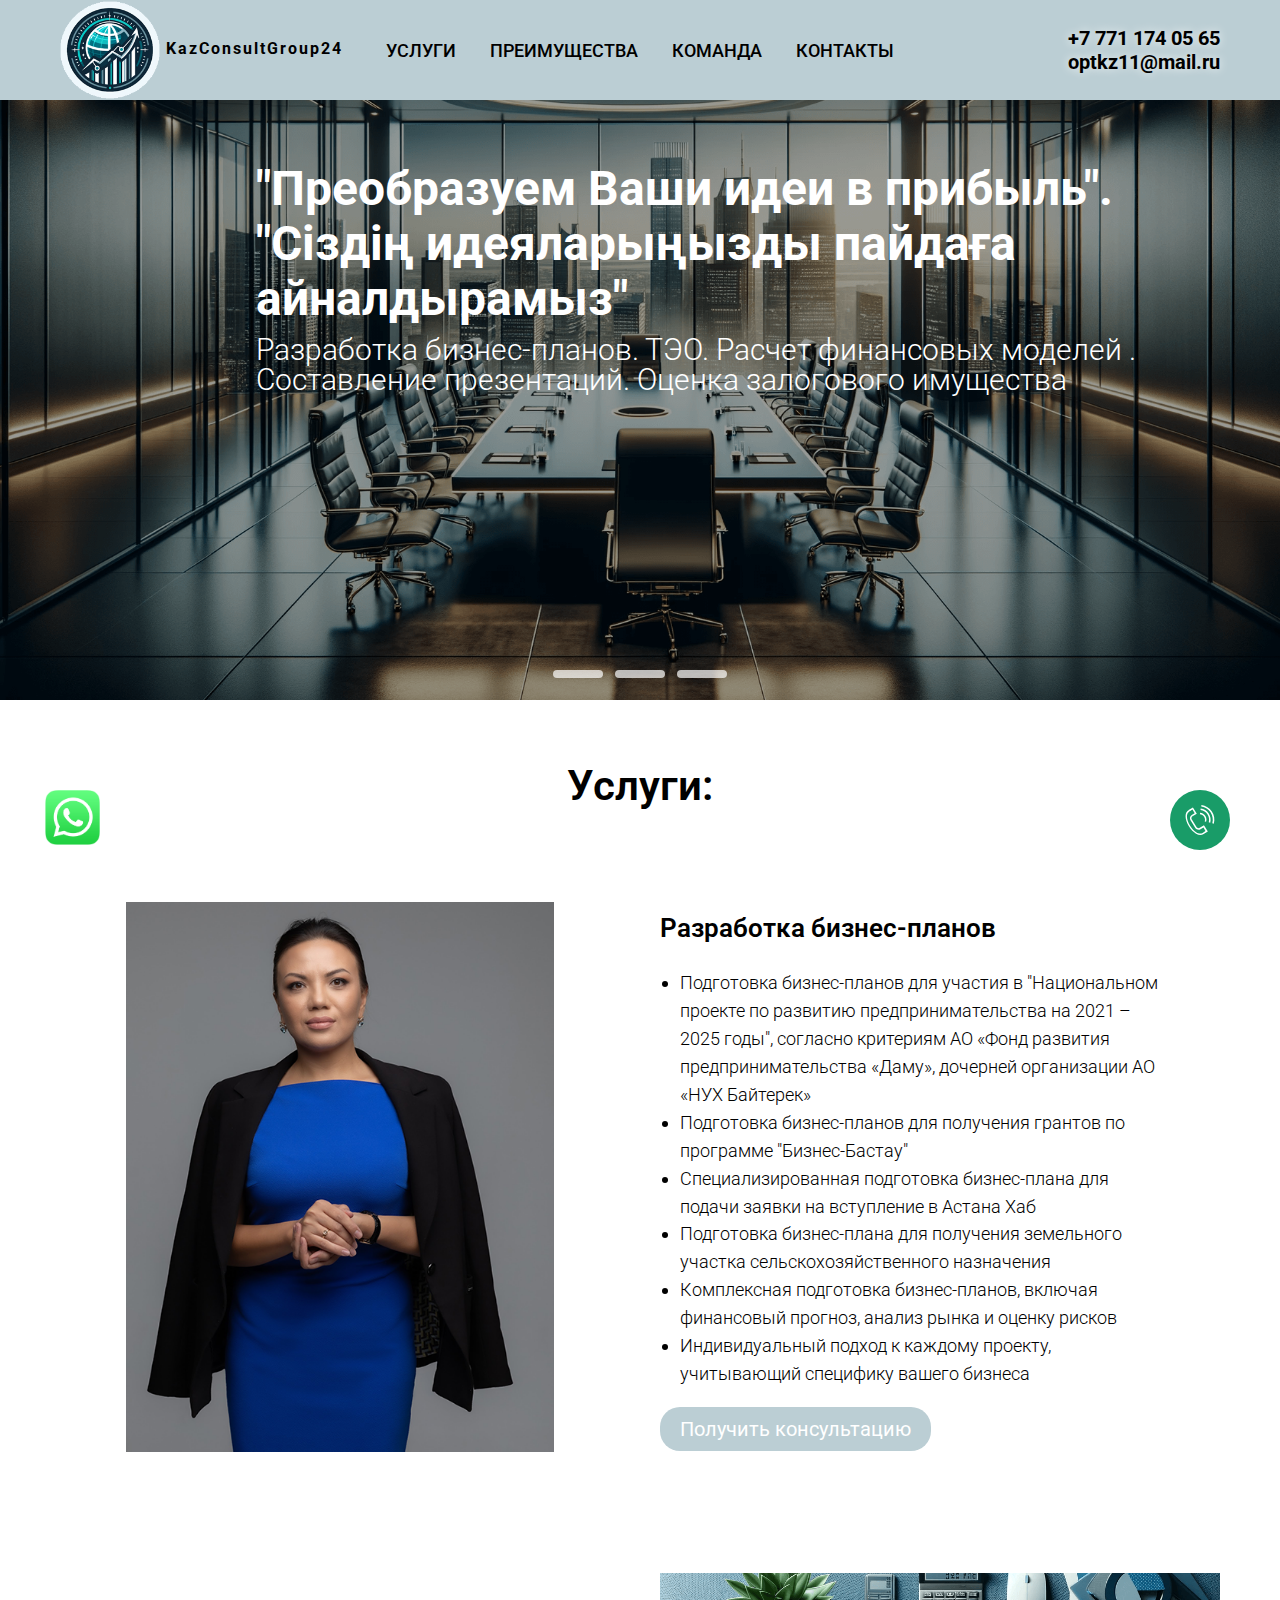
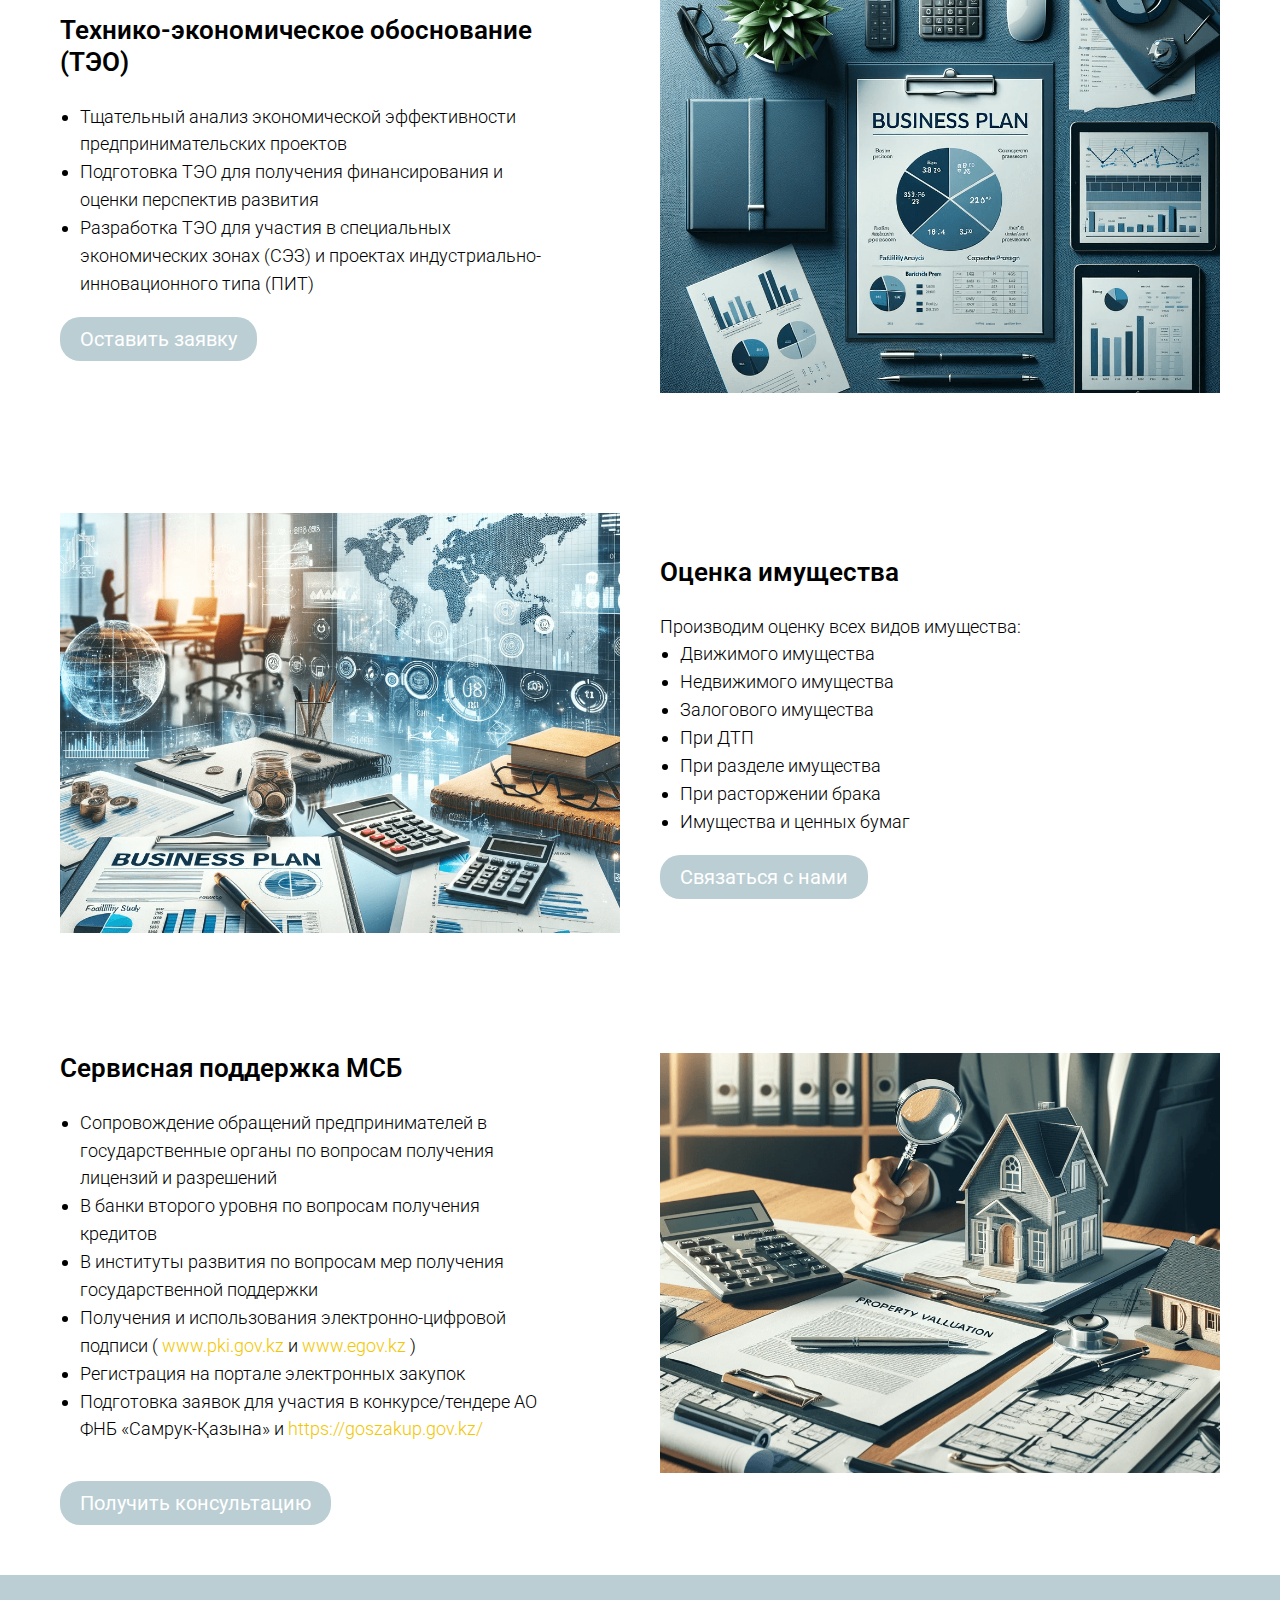
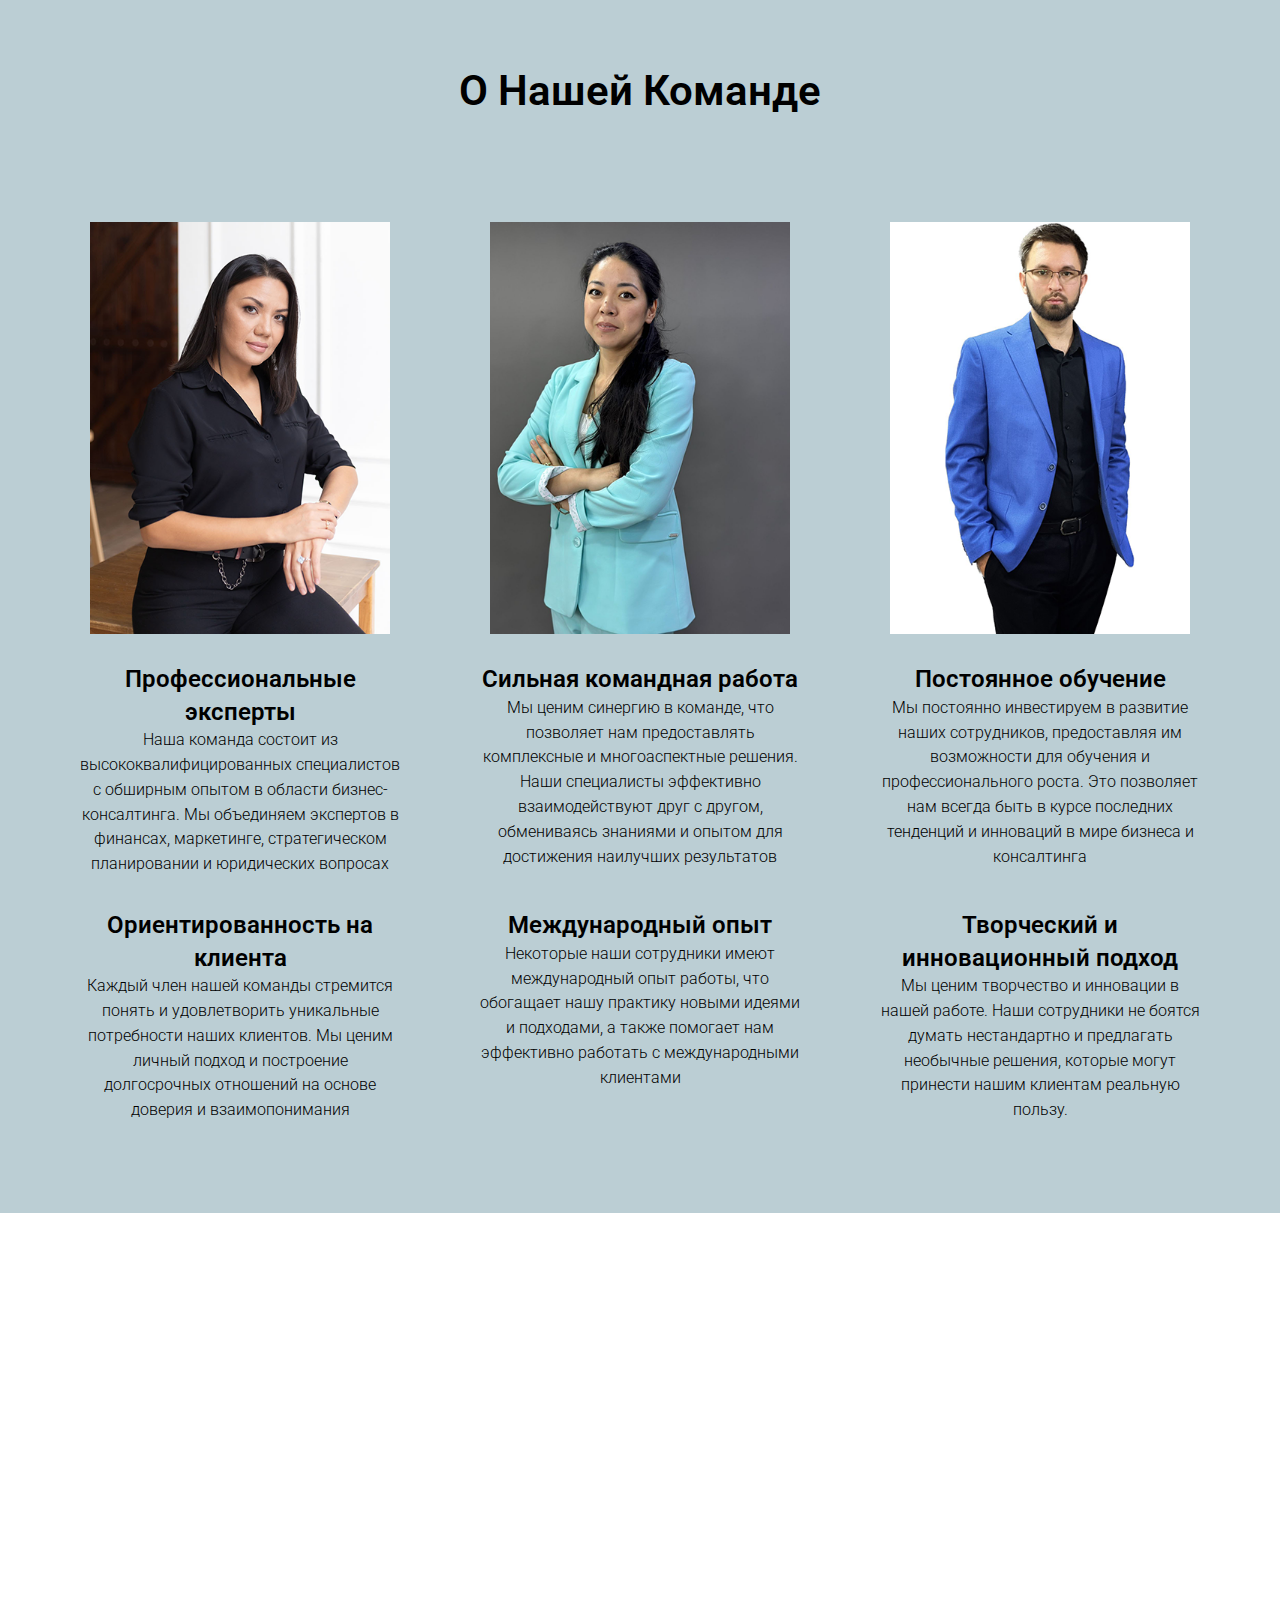
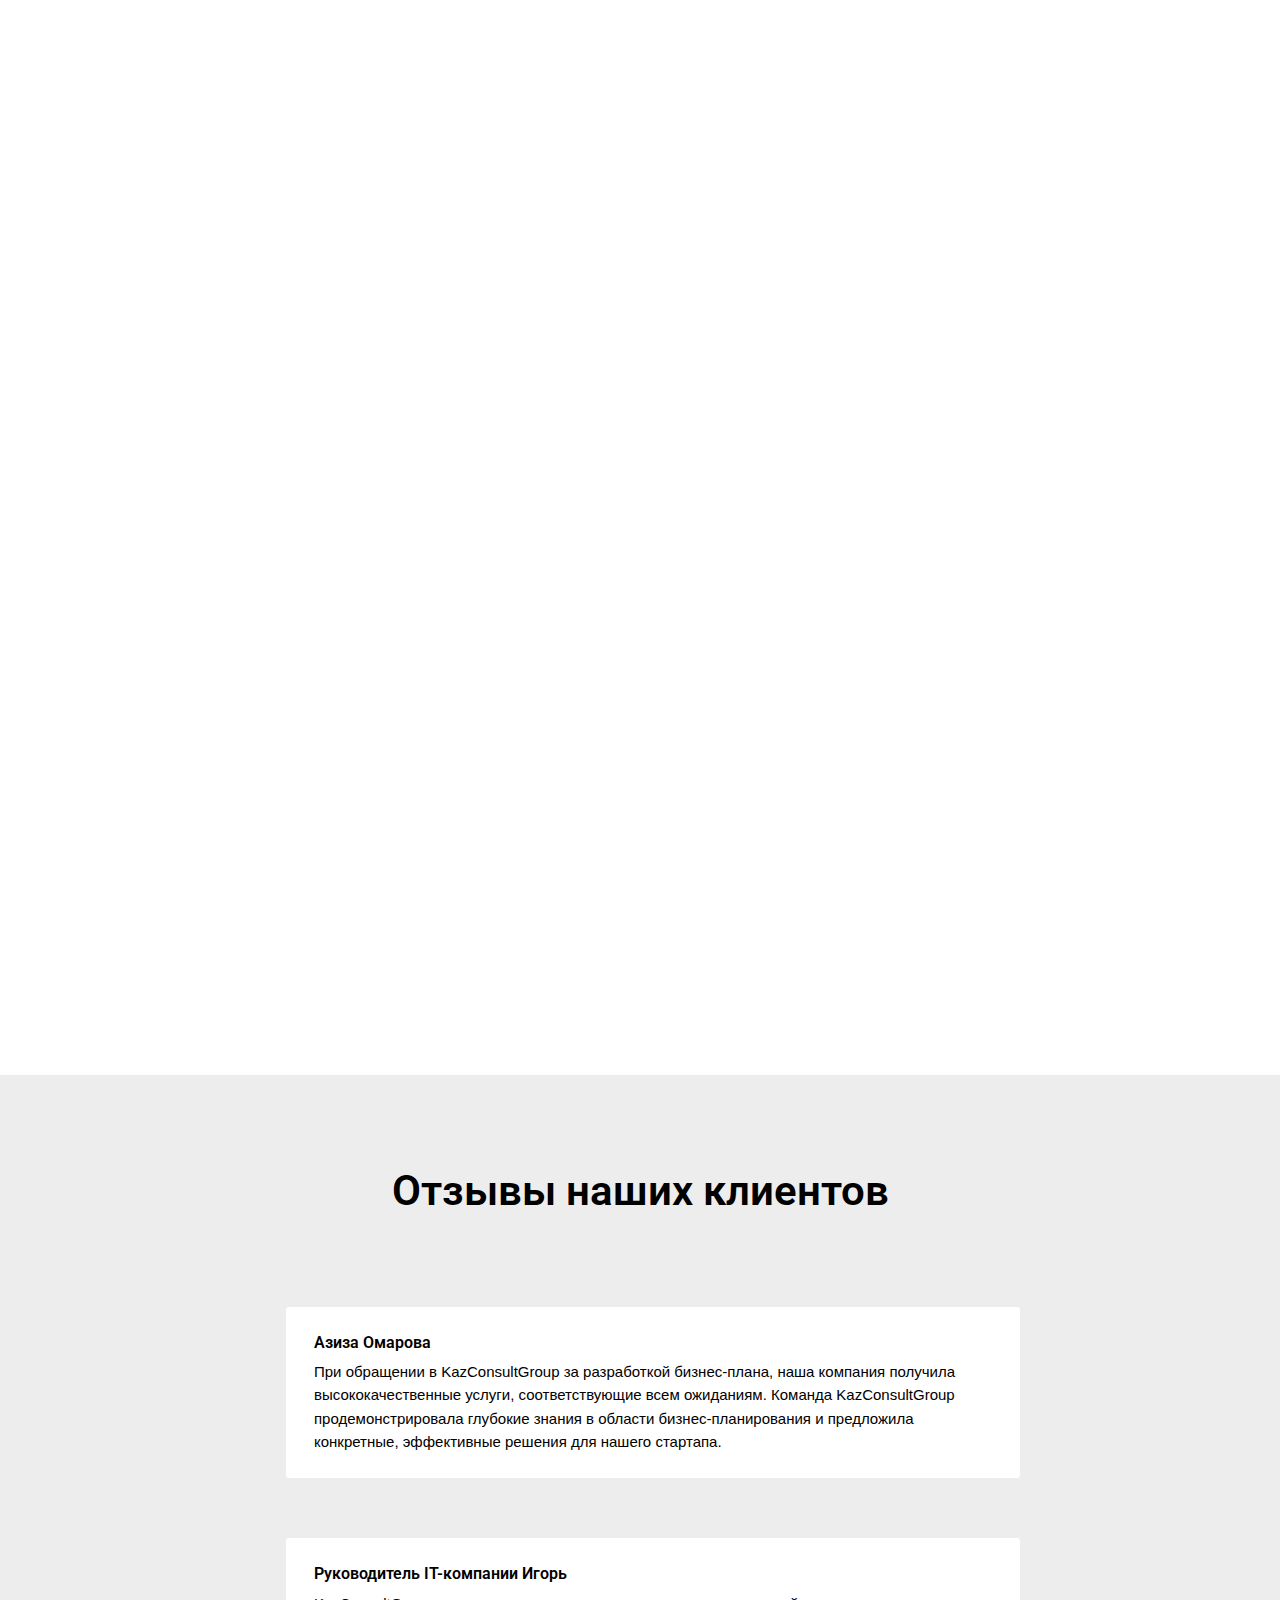
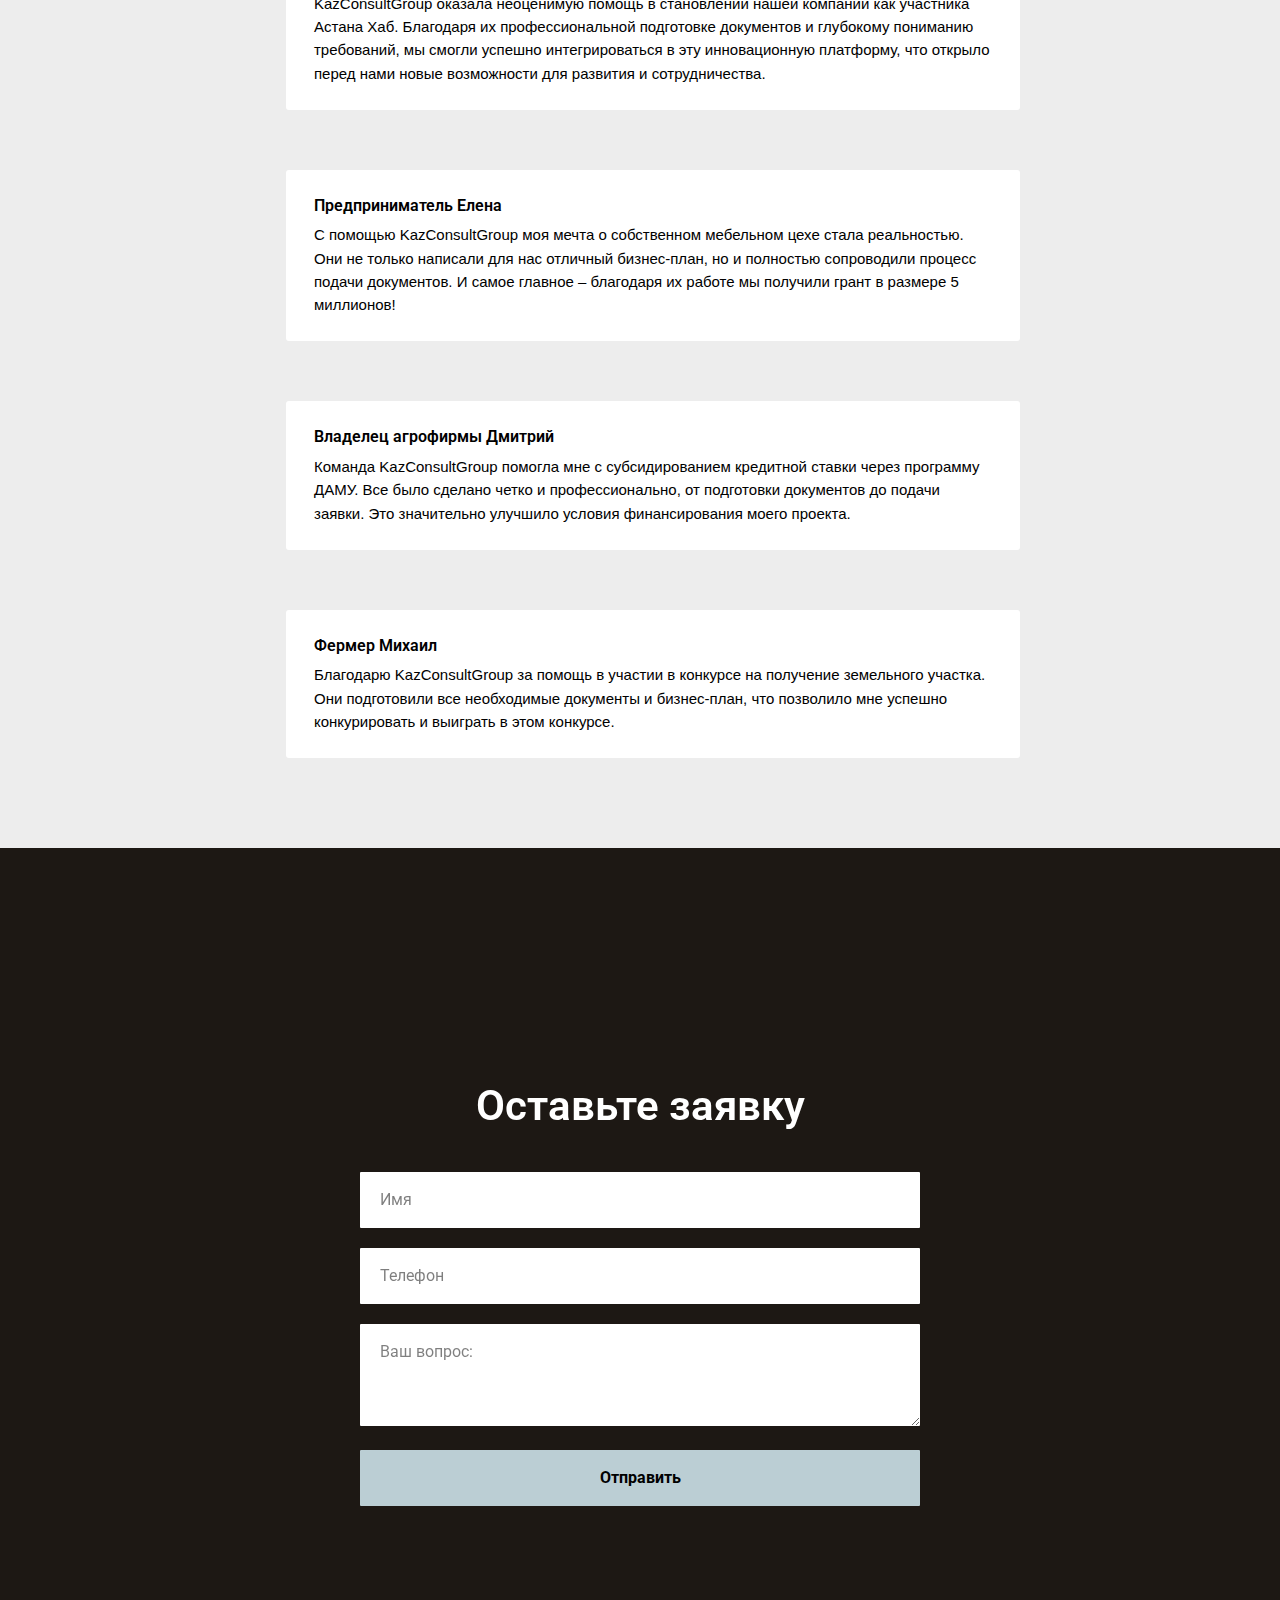
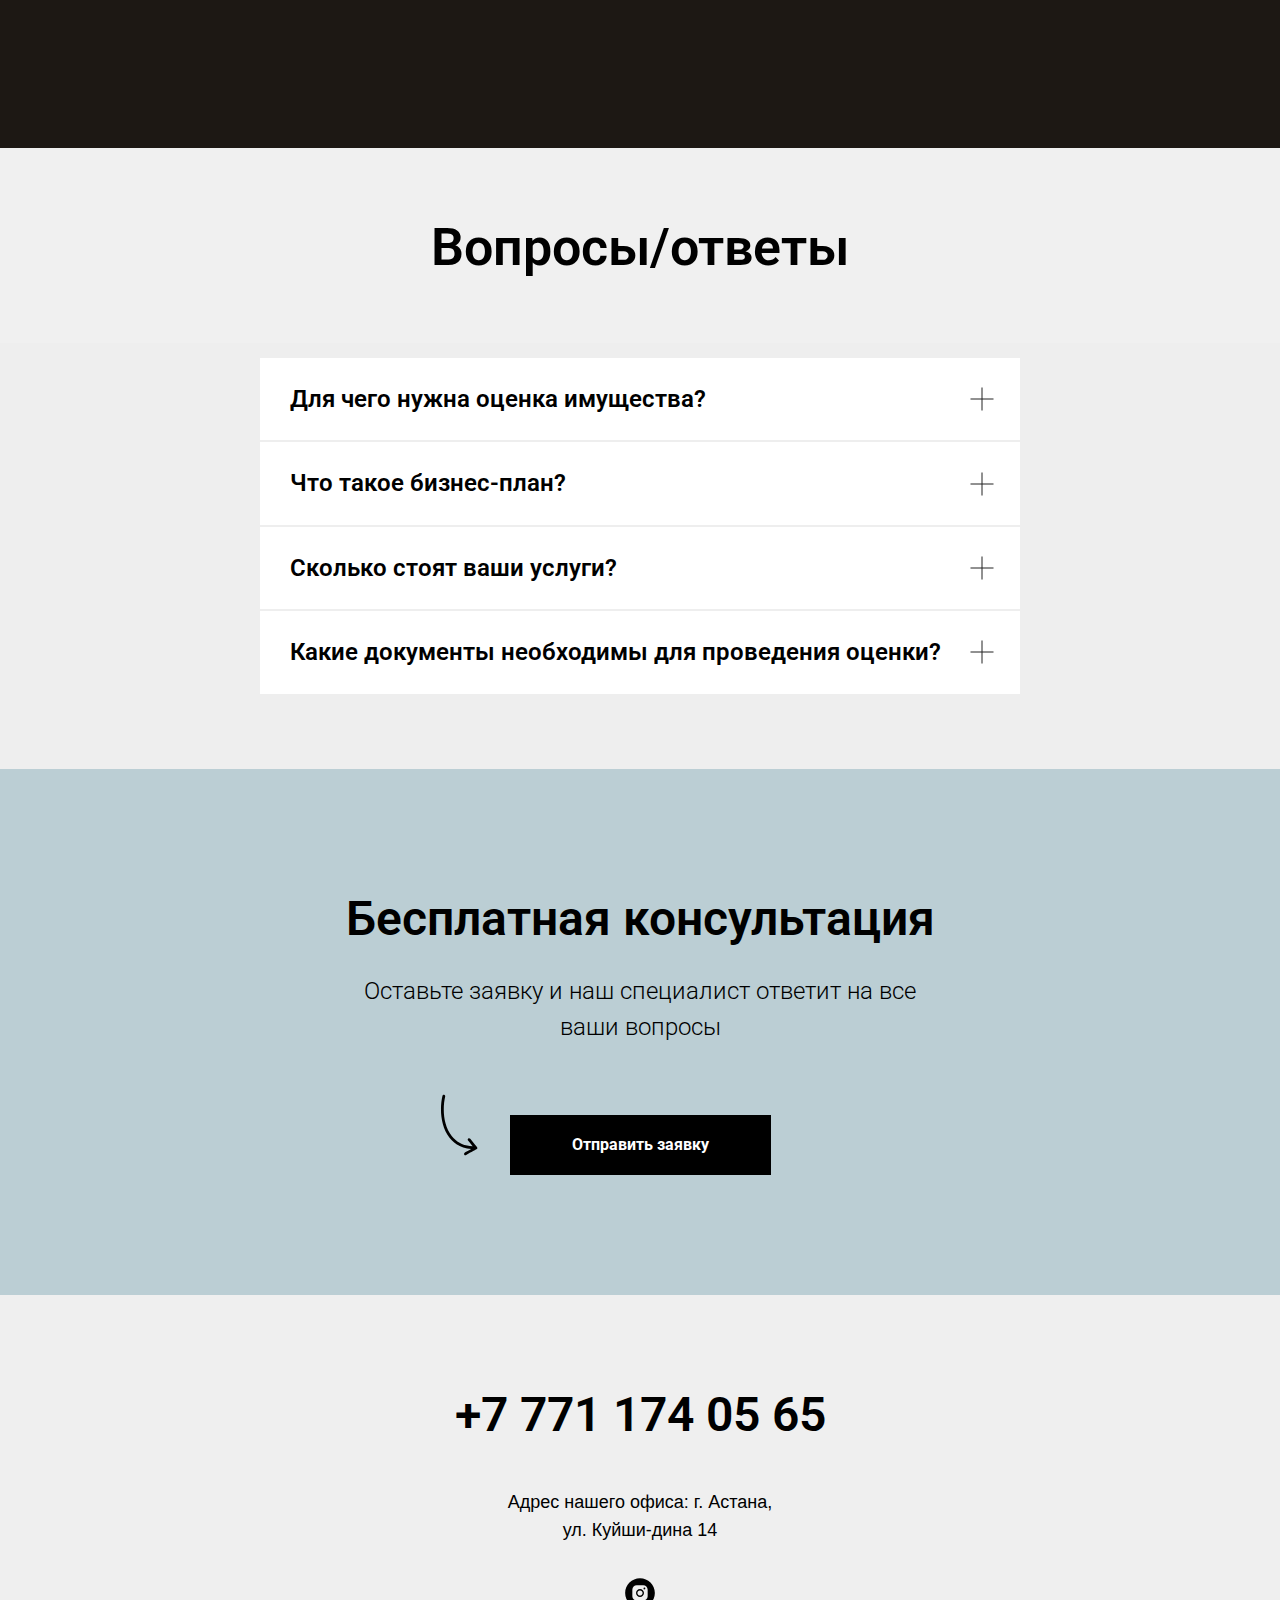
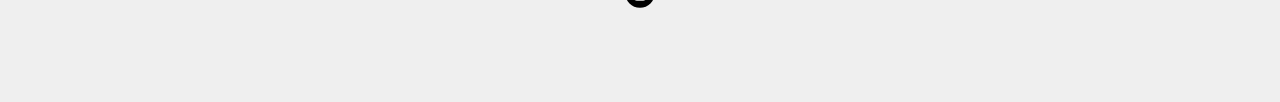
<file: index.html>
<!DOCTYPE html>
<html>
  <head>
    <meta charset="utf-8" />
    <meta http-equiv="Content-Type" content="text/html; charset=UTF-8" />
    <meta name="viewport" content="width=device-width, initial-scale=1.0" />
    <!--metatextblock-->
    <title>KazConsultGroup24</title>
	  <!-- Google Tag Manager -->
<script>(function(w,d,s,l,i){w[l]=w[l]||[];w[l].push({'gtm.start':
new Date().getTime(),event:'gtm.js'});var f=d.getElementsByTagName(s)[0],
j=d.createElement(s),dl=l!='dataLayer'?'&l='+l:'';j.async=true;j.src=
'https://www.googletagmanager.com/gtm.js?id='+i+dl;f.parentNode.insertBefore(j,f);
})(window,document,'script','dataLayer','GTM-TVH35GFM');</script>
<!-- End Google Tag Manager -->
    <meta name="description" content="Оценка имущества, Составление бизнес-планов, юридическое сопровождение сделок с недвижимым имуществом" />
    <meta property="og:url" content="https://ocenka-nurs.kz/" />
    <meta property="og:title" content="Центр независимой оценки и консалтинговых услуг" />
    <meta property="og:description" content="Оценка имущества, Составление бизнес-планов, юридическое сопровождение сделок с недвижимым имуществом" />
    <meta property="og:type" content="website" />
    <meta property="og:image" content="static.tildacdn.com/tild3161-3566-4765-a466-326138346436/image.png" />
    <link rel="canonical" href="">
    <!--/metatextblock-->
    <meta property="fb:app_id" content="257953674358265" />
    <meta name="format-detection" content="telephone=no" />
    <meta http-equiv="x-dns-prefetch-control" content="on">
    <link rel="shortcut icon" href="favicon.ico" type="image/x-icon" />
    <!-- Assets -->
    <link rel="stylesheet" href="static.tildacdn.com/css/tilda-grid-3.0.min.css" type="text/css" media="all" />
    <link rel="stylesheet" href="tilda.ws/project776897/tilda-blocks-2.12.css?t=1601384638" type="text/css" media="all" />
    <link rel="stylesheet" href="static.tildacdn.com/css/tilda-animation-1.0.min.css" type="text/css" media="all" />
    <link rel="stylesheet" href="static.tildacdn.com/css/tilda-menusub-1.0.min.css" type="text/css" media="all" />
    <script src="static.tildacdn.com/js/jquery-1.10.2.min.js"></script>
    <script src="static.tildacdn.com/js/tilda-scripts-2.8.min.js"></script>
    <script src="tilda.ws/project776897/tilda-blocks-2.7.js?t=1601384638"></script>
    <script src="static.tildacdn.com/js/tilda-animation-1.0.min.js" charset="utf-8"></script>
    <script src="static.tildacdn.com/js/tilda-menusub-1.0.min.js" charset="utf-8"></script>
    <script src="static.tildacdn.com/js/tilda-forms-1.0.min.js" charset="utf-8"></script>
    <script type="text/javascript">
      window.dataLayer = window.dataLayer || [];
    </script>
    <script type="text/javascript">
      if ((/bot|google|yandex|baidu|bing|msn|duckduckbot|teoma|slurp|crawler|spider|robot|crawling|facebook/i.test(navigator.userAgent)) === false && typeof(sessionStorage) != 'undefined' && sessionStorage.getItem('visited') !== 'y') {
        var style = document.createElement('style');
        style.type = 'text/css';
        style.innerHTML = '@media screen and (min-width: 980px) {.t-records {opacity: 0;}.t-records_animated {-webkit-transition: opacity ease-in-out .2s;-moz-transition: opacity ease-in-out .2s;-o-transition: opacity ease-in-out .2s;transition: opacity ease-in-out .2s;}.t-records.t-records_visible {opacity: 1;}}';
        document.getElementsByTagName('head')[0].appendChild(style);
        $(document).ready(function() {
          $('.t-records').addClass('t-records_animated');
          setTimeout(function() {
            $('.t-records').addClass('t-records_visible');
            sessionStorage.setItem('visited', 'y');
          }, 400);
        });
      }
    </script>
    <!-- Google tag (gtag.js) -->
    <script async src="https://www.googletagmanager.com/gtag/js?id=AW-576743107"></script>
    <script>
      window.dataLayer = window.dataLayer || [];

      function gtag() {
        dataLayer.push(arguments);
      }
      gtag('js', new Date());
      gtag('config', 'AW-576743107');
    </script>
    <!-- Event snippet for Отправка формы для потенциальных клиентов conversion page
In your html page, add the snippet and call gtag_report_conversion when someone clicks on the chosen link or button. -->
    <script>
      function gtag_report_conversion(url) {
        var callback = function() {
          if (typeof(url) != 'undefined') {
            window.location = url;
          }
        };
        gtag('event', 'conversion', {
          'send_to': 'AW-576743107/hXxtCPbAhYkYEMPNgZMC',
          'event_callback': callback
        });
        return false;
      }
    </script>
	  <style>
		  body {
		  	font-family: 'Roboto',Arial,sans-serif !important;
		  }
	  </style>	  
  </head>
	<!-- Google Tag Manager (noscript) -->
<noscript><iframe src="https://www.googletagmanager.com/ns.html?id=GTM-TVH35GFM"
height="0" width="0" style="display:none;visibility:hidden"></iframe></noscript>
<!-- End Google Tag Manager (noscript) -->
  <body class="t-body" style="margin:0;">
    <!--allrecords-->
    <div id="allrecords" class="t-records" data-hook="blocks-collection-content-node" data-tilda-project-id="776897" data-tilda-page-id="14020907" data-tilda-page-alias="ocenka" data-tilda-formskey="12edbbb723b708a928439f50c3a114c0">
      <div style="position: relative !important;" id="rec231884624" class="r t-rec t-screenmin-980px" style=" " data-animationappear="off" data-record-type="257" data-screen-min="980px">
        <!-- T228 -->
        <div id="nav231884624marker"></div>
        <div class="t228__mobile">
          <div class="t228__mobile_container">
            <div class="t228__mobile_text t-name t-name_md" field="text">
              <strong>
                <strong data-redactor-tag="strong">НАЗВАНИЕ</strong>
              </strong>
            </div>
            <div class="t228__burger">
              <span></span>
              <span></span>
              <span></span>
              <span></span>
            </div>
          </div>
        </div>
        <div id="nav231884624" class="t228 t228__hidden t228__positionabsolute " style="background-color: #BBCED4 !important; height:100px; " data-bgcolor-hex="#BBCED4" data-bgcolor-rgba="rgba(187,206,212,0.0)" data-navmarker="nav231884624marker" data-appearoffset="" data-bgopacity-two="" data-menushadow="" data-bgopacity="0.0" data-menu-items-align="center" data-menu="yes">
          <div class="t228__maincontainer t228__c12collumns" style="height:100px;">
            <div class="t228__padding40px"></div>
            <div class="t228__leftside" style="min-width: 285px;">
              <div class="t228__leftcontainer">
                <a href="/" style="color:#ffffff;font-weight:700;letter-spacing:2px;">
                  <img width="100" style="vertical-align: middle;" src="img/ocenka.png"/> <span style="color: #000;">KazConsultGroup24</span>
                </a>
              </div>
            </div>
            <div class="t228__centerside ">
              <div class="t228__centercontainer">
                <ul class="t228__list t228__list_hidden">
                  <li class="t228__list_item">
                    <a class="t-menu__link-item" href="#services" data-menu-submenu-hook="" style="color:#000;font-size:18px;font-weight:500;text-transform:uppercase;" data-menu-item-number="1">Услуги</a>
                  </li>
                  <li class="t228__list_item">
                    <a class="t-menu__link-item" href="#portfolio" data-menu-submenu-hook="" style="color:#000;font-size:18px;font-weight:500;text-transform:uppercase;" data-menu-item-number="2">Преимущества</a>
                  </li>
                  <li class="t228__list_item">
                    <a class="t-menu__link-item" href="#partners" data-menu-submenu-hook="" style="color:#000;font-size:18px;font-weight:500;text-transform:uppercase;" data-menu-item-number="3">Команда</a>
                  </li>
                  <li class="t228__list_item">
                    <a class="t-menu__link-item" href="#contacts" data-menu-submenu-hook="" style="color:#000;font-size:18px;font-weight:500;text-transform:uppercase;" data-menu-item-number="4">Контакты</a>
                  </li>
                </ul>
              </div>
            </div>
            <div class="t228__rightside">
              <div class="t228__rightcontainer">
                <div class="t228__right_descr" style="color:#ffffff;font-size:18px;">
                  <div style="font-size:20px;color:#ffffff;" data-customstyle="yes">
                    <a href="tel:+77711740565" style="color: #000;" onclick="return gtag_report_conversion('tel:+77711740565')">
                      <strong>+7 771 174 05 65</strong>
                    </a><br>
					  <a href="mailto:Optkz11@mail.ru" style="color: #000; text-transform: lowercase;">
                      <strong>Optkz11@mail.ru</strong>
                    </a>
                  </div>
                </div>
              </div>
            </div>
            <div class="t228__padding40px"></div>
          </div>
        </div>
        <style>
          @media screen and (max-width: 980px) {
            #rec231884624 .t228 {
              position: static;
            }
          }
        </style>
        <script>
          $(window).load(function() {
            if (typeof t228_setWidth !== "undefined") {
              t228_setWidth('231884624');
            }
          });
          $(window).resize(function() {
            t228_setWidth('231884624');
            t228_setBg('231884624');
          });
          $(document).ready(function() {
            t228_highlight();
            t228__init('231884624');
            t228_setBg('231884624');
            t228_setWidth('231884624');
            t228_createMobileMenu('231884624');
          });
        </script>
        <!--[if IE 8]>
						<style>#rec231884624 .t228 { filter: progid:DXImageTransform.Microsoft.gradient(startColorStr='#D9000000', endColorstr='#D9000000');
}</style>
						<![endif]-->
        <style>
          #rec231884624 .t-menu__link-item {
            -webkit-transition: color 0.3s ease-in-out, opacity 0.3s ease-in-out;
            transition: color 0.3s ease-in-out, opacity 0.3s ease-in-out;
          }

          #rec231884624 .t-menu__link-item.t-active {
            opacity: 1 !important;
          }

          #rec231884624 .t-menu__link-item:not(.t-active):not(.tooltipstered):hover {
            color: #f26e00 !important;
            opacity: 1 !important;
          }

          @supports (overflow:-webkit-marquee) and (justify-content:inherit) {

            #rec231884624 .t-menu__link-item,
            #rec231884624 .t-menu__link-item.t-active {
              opacity: 1 !important;
            }
          }
        </style>
        <script type="text/javascript">
          $(document).ready(function() {
            setTimeout(function() {
              t_menusub_init('231884624');
            }, 500);
          });
        </script>
        <style>
          @media screen and (max-width: 980px) {
            #rec231884624 .t-menusub__menu .t-menusub__link-item {
              color: #ffffff !important;
            }

            #rec231884624 .t-menusub__menu .t-menusub__link-item.t-active {
              color: #ffffff !important;
            }
          }
        </style>
      </div>
      <div id="rec233815751" class="r t-rec t-screenmax-980px" style=" " data-animationappear="off" data-record-type="257" data-screen-max="980px">
        <!-- T228 -->
        <div id="nav233815751marker"></div>
        <div class="t228__mobile" style="background-color: #BBCED4;">
          <div class="t228__mobile_container">
            <div style="top: 54% !important;" class="t228__mobile_text t-name t-name_md" field="text">
              <strong>
				  <img width="60" style="vertical-align: middle;" src="img/ocenka.png"/> <span style="color: #000;">KazConsultGroup24</span>
              </strong>
            </div>
            <div class="t228__burger">
              <span></span>
              <span></span>
              <span></span>
              <span></span>
            </div>
          </div>
        </div>
        <div id="nav233815751" class="t228 t228__hidden t228__positionabsolute " style="background-color: #BBCED4; height:80px; " data-bgcolor-hex="#BBCED4" data-bgcolor-rgba="rgba(187,206,212,0.0)" data-navmarker="nav233815751marker" data-appearoffset="" data-bgopacity-two="" data-menushadow="" data-bgopacity="0.0" data-menu-items-align="center" data-menu="yes">
          <div class="t228__maincontainer t228__c12collumns" style="height:80px;">
            <div class="t228__padding40px"></div>
            <div style="display:none;" class="t228__leftside">
              <div class="t228__leftcontainer">
                <a href="/" style="color:#ffffff;font-weight:700;letter-spacing:2px;">
                  <div class="t228__logo t-title" field="title" style="color:#ffffff;font-weight:700;letter-spacing:2px;">
                    <img width="100" src="img/ocenka.png"/>
                  </div>
                </a>
              </div>
            </div>
            <div class="t228__centerside ">
              <div class="t228__centercontainer">
                <ul class="t228__list t228__list_hidden">
                  <li class="t228__list_item">
                    <a class="t-menu__link-item" href="#services" data-menu-submenu-hook="" style="color:#000;font-size:18px;font-weight:500;text-transform:uppercase;" data-menu-item-number="1">Услуги</a>
                  </li>
                  <li class="t228__list_item">
                    <a class="t-menu__link-item" href="#portfolio" data-menu-submenu-hook="" style="color:#000;font-size:18px;font-weight:500;text-transform:uppercase;" data-menu-item-number="2">Преимущества</a>
                  </li>
                  <li class="t228__list_item">
                    <a class="t-menu__link-item" href="#partners" data-menu-submenu-hook="" style="color:#000;font-size:18px;font-weight:500;text-transform:uppercase;" data-menu-item-number="3">Команда</a>
                  </li>
                  <li class="t228__list_item">
                    <a class="t-menu__link-item" href="#contacts" data-menu-submenu-hook="" style="color:#000;font-size:18px;font-weight:500;text-transform:uppercase;" data-menu-item-number="4">Контакты</a>
                  </li>
                </ul>
              </div>
            </div>
            <div class="t228__rightside">
              <div class="t228__rightcontainer">
                <div class="t228__right_descr" style="color:#ffffff;font-size:18px;">
                  <div style="font-size:20px;color:#ffffff;" data-customstyle="yes">
                    <a href="tel:+77711740565" style="color: #000;">
                      <strong>+7 771 174 05 65</strong>
                    </a>
					  <br><br>
					  <a href="mailto:Optkz11@mail.ru" style="color: #000; text-transform: lowercase;">
                      <strong>Optkz11@mail.ru</strong>
                    </a>
                  </div>
                </div>
              </div>
            </div>
            <div class="t228__padding40px"></div>
          </div>
        </div>
        <style>
          @media screen and (max-width: 980px) {
            #rec233815751 .t228 {
              position: static;
            }
          }
        </style>
        <script>
          $(window).load(function() {
            if (typeof t228_setWidth !== "undefined") {
              t228_setWidth('233815751');
            }
          });
          $(window).resize(function() {
            t228_setWidth('233815751');
            t228_setBg('233815751');
          });
          $(document).ready(function() {
            t228_highlight();
            t228__init('233815751');
            t228_setBg('233815751');
            t228_setWidth('233815751');
            t228_createMobileMenu('233815751');
          });
        </script>
        <!--[if IE 8]>
						<style>#rec233815751 .t228 { filter: progid:DXImageTransform.Microsoft.gradient(startColorStr='#D9000000', endColorstr='#D9000000');
}</style>
						<![endif]-->
        <style>
          #rec233815751 .t-menu__link-item {
            -webkit-transition: color 0.3s ease-in-out, opacity 0.3s ease-in-out;
            transition: color 0.3s ease-in-out, opacity 0.3s ease-in-out;
          }

          #rec233815751 .t-menu__link-item.t-active {
            opacity: 1 !important;
          }

          #rec233815751 .t-menu__link-item:not(.t-active):not(.tooltipstered):hover {
            color: #f26e00 !important;
            opacity: 1 !important;
          }

          @supports (overflow:-webkit-marquee) and (justify-content:inherit) {

            #rec233815751 .t-menu__link-item,
            #rec233815751 .t-menu__link-item.t-active {
              opacity: 1 !important;
            }
          }
        </style>
        <script type="text/javascript">
          $(document).ready(function() {
            setTimeout(function() {
              t_menusub_init('233815751');
            }, 500);
          });
        </script>
        <style>
          @media screen and (max-width: 980px) {
            #rec233815751 .t-menusub__menu .t-menusub__link-item {
              color: #ffffff !important;
            }

            #rec233815751 .t-menusub__menu .t-menusub__link-item.t-active {
              color: #ffffff !important;
            }
          }
        </style>
      </div>
		
		<div class="slider">
		   <div class="slides">
			  <input type="radio" name="r" id="r1" checked>
			  <input type="radio" name="r" id="r2">
			  <input type="radio" name="r" id="r3">

			  <div class="slide s1">
				  <div class="slide_content">
				  		<div class="doverlay"></div>
					  <div class="slide_title" >
						  <h1 class="slide_h1">"Преобразуем Ваши идеи в прибыль". <br>"Сіздің идеяларыңызды пайдаға айналдырамыз"</h1>
						  <div class="slide_des">
							Разработка   бизнес-планов. ТЭО. Расчет финансовых моделей . <br>Составление презентаций. Оценка залогового имущества
						  </div>
						  <div style="display:none;">
						  	<a href="#form" target="" class="t-btn t-btn_sm slide_btn">
								Связаться с нами
							  </a>	
						  </div>
					  </div>
				 	<img src="img/slide1.png" alt="Изображение" class="img">
				  </div>
				  	 
			  </div>
			  <div class="slide">
				  <div class="slide_content">
				  		<div class="doverlay"></div>
					  <div class="slide_title" >
						  <h1 class="slide_h1">Напишите Свою историю успеха с Нашей поддержкой</h1>
						  <div class="slide_des">
							Разработка бизнес-планов. ТЭО. Расчет финансовых моделей . <br>Составление
презентаций. Оценка залогового имущества
						  </div>
						  <div style="display:none;">
						  	<a href="#form" target="" class="t-btn t-btn_sm" style="color:#000 !important;background-color:#ffd417;border-radius:1px; -moz-border-radius:1px; -webkit-border-radius:1px;padding: 10px 20px 25px 20px;
    margin-top: 30px;font-size: 20px;">
								Связаться с нами
							  </a>	
						  </div>
					  </div>
				 	<img src="img/slide2.jpg" alt="Изображение" class="img">
				  </div>
			  </div>
			  <div class="slide">
				  <div class="slide_content">
				  	  <div class="doverlay"></div>
					  <div class="slide_title" >
						  <h1 class="slide_h1">От Идеи до реализации: Полный спектр бизнес-услуг</h1>
						  <div class="slide_des">
							Разработка бизнес-планов. ТЭО. Расчет финансовых моделей . <br>Составление
презентаций. Оценка залогового имущества
						  </div>
						  <div style="display:none;">
						  	<a href="#form" target="" class="t-btn t-btn_sm" style="color:#fff;background-color:#ffd417;border-radius:1px; -moz-border-radius:1px; -webkit-border-radius:1px;padding: 10px 20px 25px 20px;
    margin-top: 30px;font-size: 20px;">
								Связаться с нами
							  </a>	
						  </div>
					  </div>
				 	<img src="img/slide3.png" alt="Изображение" class="img">
				  </div>
			  </div>
		   </div>
		   <div class="navigation">
			  <label for="r1" class="bar"></label>
			  <label for="r2" class="bar"></label>
			  <label for="r3" class="bar"></label>
		   </div>
		</div>
		
		<style>
			@media (min-width: 375px) and (max-width: 768px) {
				.slider {
				   height: 250px;		
				}
				.slide_title {
					position: absolute;
					opacity: 1;
					transition: opacity 0.5s ease;
					top: 5%;
					left: 5%;
				}
				.slide_h1 {
					color: white;
					line-height: 20px;
					border-width: 0px;
					margin: 14px 0px 9px;
					padding: 0px;
					letter-spacing: 0px;
					font-weight: 700;
					font-size: 18px;
				}
				.slide_des {
					transition: none 0s ease 0s;
					line-height: 14px;
					border-width: 0px;
					margin: 0px;
					padding: 0px;
					letter-spacing: 0px;
					font-weight: 300;
					font-size: 14px;
					color: white;
				}
				.slide_btn{
					color:#fff;
					background-color:#BBCED4;
					border-radius:5px;
    				margin-top: 15px;
					font-size: 12px;
					padding: 0px !important;
				}
				.navigation {
					position: absolute;
					bottom: 40px;
					left: 50%;
					transform: translateX(-50%);
					display: flex;
				}
			}
			
			@media screen and (min-width: 768px) {
				.slider {
				   height: 700px;		
				}
				.slide_title {
					position: absolute;
					opacity: 1; /* Added opacity to ensure visibility */
					transition: opacity 0.5s ease;
					top: 20%;
					left: 20%;
				}
				.slide_h1 {
					color: white;
					line-height: 55px;
					border-width: 0px;
					margin: 14px 0px 9px;
					padding: 0px;
					letter-spacing: 0px;
					font-weight: 700;
					font-size: 48px;
				}
				.slide_des {
					transition: none 0s ease 0s;
					line-height: 30px;
					border-width: 0px;
					margin: 0px;
					padding: 0px;
					letter-spacing: 0px;
					font-weight: 300;
					font-size: 30px;
					color: white;
				}
				.slide_btn{
					color:#fff;
					background-color:#BBCED4;
					border-radius:1px; 
					-moz-border-radius:1px; 
					-webkit-border-radius:1px;
					padding: 10px 20px 25px 20px;
    				margin-top: 30px;
					font-size: 20px;
				}
			}
			
			.doverlay {
				background: rgba(0, 0, 0, 0.4);
				width: 100%;
				height: 100%;
				position: absolute;
				top: 0px;
				left: 0px;
			}
			
			
			.slide_content {
				position: relative;
			}
			.slider {
   width: 100%;
   overflow: hidden;
   position: relative;			
}

.middle {
   /*top: 50%;
   left: 50%;*/
   /*transform: translate(-50%, -50%);*/
}

.navigation {
   position: absolute;
   bottom: 16px;
   left: 50%;
   transform: translateX(-50%);
   display: flex;
}

.bar {
   width: 50px;
   height: 8px;
   margin: 6px;
   cursor: pointer;
   background-color: #fff;
   opacity: .7;
   border-radius: 10px;
   transition: all 0.4s ease;
}

.bar:hover {
   opacity: 1;
   transform:scale(1.1);
}

input[name="r"] {
   position: absolute;
   visibility: hidden;
}

.slides {
   width: 400%;
   height: 100%;
   display: flex;
   transition: transform 0.6s ease;
}

.slide {
   width: 25%;
   transition: all 0.6s ease;
}

.img {
   width: 100%;
   height: 100%;
}
#r1:checked ~ .slides .slide .slide_content {margin-left: 0;}
#r2:checked ~ .slides .slide .slide_content {margin-left: -25%;}
#r3:checked ~ .slides .slide .slide_content {margin-left: -50%;}			

#r1:checked ~ .s1 {
   margin-left: 0;
}

#r2:checked ~ .s1 {
   margin-left: -25%;
}

#r3:checked ~ .s1 {
   margin-left: -50%;
}
			.btn_lead{
				color: #fff !important;
				background-color: #BBCED4;
				border-radius: 20px !important;
				-moz-border-radius: 1px;
				-webkit-border-radius: 1px;
				padding: 10px 20px;
				font-size: 20px;
				margin-bottom: 20px;
			}
		</style>
		
      <div id="rec231884627" class="r t-rec" style=" " data-record-type="215">
        <a name="services" style="font-size:0;"></a>
      </div>
      <div id="rec231977623" class="r t-rec t-rec_pt_60 t-rec_pb_60" style="padding-top:60px;padding-bottom:60px; " data-animationappear="off" data-record-type="843">
        <!-- t843 -->
        <div class="t843">
          <div class="t-section__container t-container">
            <div class="t-col t-col_12">
              <div class="t-section__topwrapper t-align_center">
                <div class="t-section__title t-title t-title_xs" field="btitle">Услуги: <br />
                </div>
              </div>
            </div>
          </div>
          <div class="t-container">
            <div class="t843__colwrapper t-col t-col_12 ">
              <div class="t843__col t-col t-col_6 t843__mobileimg">
                <div class="t843__blockimg t-bgimg" bgimgfield="li_img__1531132449692" data-original="https://ocenka-nurs.kz/img/s1x560x720.png" style="background-image:url('img/s1x560x720.png');background-size: contain !important;" data-image-width="600" data-image-height="480"></div>
              </div>
              <div class="t843__col t-col t-col_6 t843__leftcol t843__desktopimg">
                <div class="t843__imgwrapper" style="max-width:600px;">
                  <div class="t843__blockimg t-bgimg" bgimgfield="li_img__1531132449692" data-original="static.tildacdn.com/tild3564-3935-4465-b534-643265366531/image_3.jpg" style="background-image:url('img/s1x560x720.png');background-size: contain !important;" data-image-width="600" data-image-height="590"></div>
                </div>
              </div>
              <div class="t843__col t-col t-col_6 t843__rightcol">
                <div class="t843__textwrapper t-align_left" style="max-width:500px;">
                  <div class="t843__content t-valign_middle">
                    <div class="t843__box">
                      <div class="t843__title t-heading t-heading_xs " field="li_title__1531132449692" style="">Разработка  бизнес-планов 
                      </div>
					
                      <div class="t843__descr t-descr t-descr_sm " field="li_descr__1531132449692" style="">
                        <ul>
                          <li>Подготовка бизнес-планов для участия в "Национальном проекте по развитию предпринимательства на 2021 – 2025 годы", согласно критериям АО «Фонд развития предпринимательства «Даму», дочерней организации АО «НУХ Байтерек»</li>
                          <li>Подготовка бизнес-планов для получения грантов по программе "Бизнес-Бастау"</li>
                          <li>Специализированная подготовка бизнес-плана для подачи заявки на вступление в Астана Хаб</li>
                          <li>Подготовка бизнес-плана для получения земельного участка сельскохозяйственного назначения</li>
                          <li>Комплексная подготовка бизнес-планов, включая финансовый прогноз, анализ рынка и оценку рисков</li>
                          <li>Индивидуальный подход к каждому проекту, учитывающий специфику вашего бизнеса</li>
                        </ul>
                        
						  <!--<div class="t843__title t-heading t-heading_xs " field="li_title__1531132449692" style="">Составление презентаций<br />
                      </div>
						  <ul>
                          <li>Создание профессиональных презентаций для партнеров, инвесторов и заинтересованных сторон</li>
                          <li>Визуальное оформление и подача информации, максимально отражающая суть вашего бизнеса</li>
						  <li>Подготовка презентаций для демонстрации проектов на конференциях, семинарах и деловых встречах</li>
						  <li>Создание мультимедийных и интерактивных презентаций для повышения вовлеченности и убедительности</li>
                        </ul>-->
                      </div>
						<br>
                      <a href="#form" target="" class="btn_lead">Получить консультацию</a>
                    </div>
                  </div>
                </div>
              </div>
				<div class="t843__separator t-clear" style=""></div>
				
				<div class="t843__col t-col t-col_6 t843__mobileimg">
                <div class="t843__blockimg t-bgimg" bgimgfield="li_img__1531132449692" data-original="static.tildacdn.com/tild3564-3935-4465-b534-643265366531/image_3.jpg" style="background-image:url('img/s1.png');" data-image-width="600" data-image-height="450"></div>
              </div>
              
              <div class="t843__col t-col t-col_6 t843__leftcol">
                <div class="t843__textwrapper t-align_left" style="max-width:500px;">
                  <div class="t843__content t-valign_middle">
                    <div class="t843__box">
                      <div class="t843__title t-heading t-heading_xs " field="li_title__1531132449692" style="">Технико-экономическое обоснование (ТЭО) <br />
                      </div>
                      <div class="t843__descr t-descr t-descr_sm " field="li_descr__1531132449692" style="">
                        <ul>
                          <li>Тщательный анализ экономической эффективности предпринимательских проектов</li>
                          <li>Подготовка ТЭО для получения финансирования и оценки перспектив развития</li>
                          <li>Разработка ТЭО для участия в специальных экономических зонах (СЭЗ) и проектах индустриально-инновационного типа (ПИТ)</li>
                        </ul>
                        <strong></strong>
                      </div>
						<br>
                      <a href="#form" target="" class="btn_lead">Оставить заявку</a>
                    </div>
                  </div>
                </div>
              </div>
				<div class="t843__col t-col t-col_6 t843__rightcol t843__desktopimg">
                <div class="t843__imgwrapper" style="max-width:600px;">
                  <div class="t843__blockimg t-bgimg" bgimgfield="li_img__1531132449692" data-original="static.tildacdn.com/tild3564-3935-4465-b534-643265366531/image_3.jpg" style="background-image:url('img/s1.png');" data-image-width="600" data-image-height="450"></div>
                </div>
              </div>
				
				<div class="t843__separator t-clear" style=""></div>
				<div class="t843__col t-col t-col_6 t843__mobileimg">
                <div class="t843__blockimg t-bgimg" bgimgfield="li_img__1531132449692" data-original="static.tildacdn.com/tild3564-3935-4465-b534-643265366531/image_3.jpg" style="background-image:url('img/s2.png');" data-image-width="600" data-image-height="450"></div>
              </div>
              <div class="t843__col t-col t-col_6 t843__leftcol t843__desktopimg">
                <div class="t843__imgwrapper" style="max-width:600px;">
                  <div class="t843__blockimg t-bgimg" bgimgfield="li_img__1531132449692" data-original="static.tildacdn.com/tild3564-3935-4465-b534-643265366531/image_3.jpg" style="background-image:url('img/s2.png');" data-image-width="600" data-image-height="450"></div>
                </div>
              </div>
              <div class="t843__col t-col t-col_6 t843__rightcol">
                <div class="t843__textwrapper t-align_left" style="max-width:500px;">
                  <div class="t843__content t-valign_middle">
                    <div class="t843__box">
                      <div class="t843__title t-heading t-heading_xs " field="li_title__1531132449692" style="">Оценка имущества <br />
                      </div>
                      <div class="t843__descr t-descr t-descr_sm " field="li_descr__1531132449692" style="">Производим оценку всех видов имущества: <br />
                        <ul>
                          <li>Движимого имущества</li>
                          <li>Недвижимого имущества</li>
                          <li>Залогового имущества</li>
                          <li>При ДТП</li>
                          <li>При разделе имущества</li>
                          <li>При расторжении брака</li>
                          <li>Имущества и ценных бумаг</li>
                        </ul>
                        <strong></strong>
                      </div>
						<br>
                      <a href="#form" target="" class="btn_lead">Связаться с нами</a>
                    </div>
                  </div>
                </div>
              </div>
              <div class="t843__separator t-clear" style=""></div>
				
              
              <div class="t843__col t-col t-col_6 t843__mobileimg">
                <div class="t843__blockimg t-bgimg" bgimgfield="li_img__1601275554600" data-original="static.tildacdn.com/tild3939-3438-4037-b766-336664363033/image_5.jpg" style="background-image:url('img/s3.png');" data-image-width="600" data-image-height="450"></div>
              </div>
              <div class="t843__col t-col t-col_6 t843__leftcol">
                <div class="t843__textwrapper t-align_left" style="max-width:500px;">
                  <div class="t843__content t-valign_middle">
                    <div class="t843__box">
                      <div class="t843__title t-heading t-heading_xs " field="li_title__1601275554600" style="">Сервисная поддержка МСБ <br />
                      </div>
                      <div class="t843__descr t-descr t-descr_sm " field="li_descr__1601275554600" style="">
                        <ul>
                          <li>Сопровождение обращений предпринимателей в государственные органы по вопросам получения лицензий и разрешений</li>
                          <li>В банки второго уровня по вопросам получения кредитов </li>
                          <li>В институты развития по вопросам мер получения государственной поддержки</li>
                          <li>Получения и использования электронно-цифровой подписи ( <a href="http://www.pki.gov.kz">
                              <span style="color: rgb(242, 198, 0);">www.pki.gov.kz</span>
                            </a> и <a href="http://www.egov.kz">
                              <span style="color: rgb(242, 198, 0);">www.egov.kz</span>
                            </a>) </li>
                          <li>Регистрация на портале электронных закупок</li>
                          <li>Подготовка заявок для участия в конкурсе/тендере АО ФНБ «Самрук-Қазына» и <a href="https://goszakup.gov.kz/" style="">
                              <span style="color: rgb(242, 198, 0);">https://goszakup.gov.kz/</span>
                            </a>
                          </li>
                        </ul>
                      </div>
						<br><br>
                      <a href="#form" target="" class="btn_lead">Получить консультацию</a>
                    </div>
                  </div>
                </div>
              </div>
				
              <div class="t843__col t-col t-col_6 t843__rightcol t843__desktopimg">
                <div class="t843__imgwrapper" style="max-width:600px;">
                  <div class="t843__blockimg t-bgimg" bgimgfield="li_img__1601275554600" data-original="static.tildacdn.com/tild3939-3438-4037-b766-336664363033/image_5.jpg" style="background-image:url('img/s3.png');" data-image-width="600" data-image-height="450"></div>
                </div>
              </div>
					
            </div>
          </div>
        </div>
        <script type="text/javascript">
          $(document).ready(function() {
            t843_init('231977623');
          });
        </script>
      </div>
		<div id="rec231884636" class="r t-rec" style=" " data-record-type="215">
        <a name="partners" style="font-size:0;"></a>
      </div>
		<div id="rec231884637" class="r t-rec t-rec_pt_90 t-rec_pb_90" style="padding-top:90px;padding-bottom:90px;background-color:#BBCED4; " data-record-type="563" data-bg-color="#ffffff">
        <!-- T563 -->
        <div class="t563">
          <div class="t-section__container t-container">
            <div class="t-col t-col_12">
              <div class="t-section__topwrapper t-align_center">
                <div class="t-section__title t-title t-title_xs" field="btitle">О Нашей Команде</div>
              </div>
            </div>
          </div>
			<div class="t-container">
				<div class="t490__col t-col t-col_4 t-align_center t-item">
				  <img style="width: 300px;" src="img/t2.png" data-original="static.tildacdn.com/tild6238-6166-4731-b163-313439323634/support_2333.jpg" class="t490__img t-img" imgfield="li_img__1476968690512" />
				  <div class="t490__wrappercenter ">
					<div class="t-name t-name_xl" style="" field="li_title__1476968690512">Профессиональные эксперты</div>
					<div class="t-descr t-descr_xs" style="" field="li_descr__1476968690512">Наша команда состоит из высококвалифицированных специалистов с обширным опытом в области бизнес-консалтинга. Мы объединяем экспертов в финансах, маркетинге, стратегическом планировании и юридических вопросах</div>
				  </div>
				</div>
				
				<div class="t490__col t-col t-col_4 t-align_center t-item">
				  <img  style="width: 300px;" src="img/t1.png" data-original="static.tildacdn.com/tild6238-6166-4731-b163-313439323634/support_2333.jpg" class="t490__img t-img" imgfield="li_img__1476968690512" />
				  <div class="t490__wrappercenter ">
					<div class="t-name t-name_xl" style="" field="li_title__1476968690512">Сильная командная работа</div>
					<div class="t-descr t-descr_xs" style="" field="li_descr__1476968690512">Мы ценим синергию в команде, что позволяет нам предоставлять комплексные и многоаспектные решения. Наши специалисты эффективно взаимодействуют друг с другом, обмениваясь знаниями и опытом для достижения наилучших результатов</div>
				  </div>
				</div>
				
				<div class="t490__col t-col t-col_4 t-align_center t-item" style="margin-bottom: 40px;">
					<img  style="width: 300px;" src="img/t3.png" data-original="static.tildacdn.com/tild6238-6166-4731-b163-313439323634/support_2333.jpg" class="t490__img t-img" imgfield="li_img__1476968690512" />
				  <div class="t490__wrappercenter ">
					<div class="t-name t-name_xl" style="" field="li_title__1476968690512">Постоянное обучение</div>
					<div class="t-descr t-descr_xs" style="" field="li_descr__1476968690512">Мы постоянно инвестируем в развитие наших сотрудников, предоставляя им возможности для обучения и профессионального роста. Это позволяет нам всегда быть в курсе последних тенденций и инноваций в мире бизнеса и консалтинга</div>
				  </div>
				</div>
				
				<div class="t490__col t-col t-col_4 t-align_center t-item">
				  <div class="t490__wrappercenter ">
					<div class="t-name t-name_xl" style="" field="li_title__1476968690512">Ориентированность на клиента</div>
					<div class="t-descr t-descr_xs" style="" field="li_descr__1476968690512">Каждый член нашей команды стремится понять и удовлетворить уникальные потребности наших клиентов. Мы ценим личный подход и построение долгосрочных отношений на основе доверия и взаимопонимания</div>
				  </div>
				</div>
				
				<div class="t490__col t-col t-col_4 t-align_center t-item">
				  <div class="t490__wrappercenter ">
					<div class="t-name t-name_xl" style="" field="li_title__1476968690512">Международный опыт</div>
					<div class="t-descr t-descr_xs" style="" field="li_descr__1476968690512">Некоторые наши сотрудники имеют международный опыт работы, что обогащает нашу практику новыми идеями и подходами, а также помогает нам эффективно работать с международными клиентами</div>
				  </div>
				</div>
				
				<div class="t490__col t-col t-col_4 t-align_center t-item">
				  <div class="t490__wrappercenter ">
					<div class="t-name t-name_xl" style="" field="li_title__1476968690512">Творческий и инновационный подход</div>
					<div class="t-descr t-descr_xs" style="" field="li_descr__1476968690512">Мы ценим творчество и инновации в нашей работе. Наши сотрудники не боятся думать нестандартно и предлагать необычные решения, которые могут принести нашим клиентам реальную пользу.</div>
				  </div>
				</div>
			</div>	
			
			
          
        </div>
      </div>
		<div id="rec231884630" class="r t-rec" style=" " data-record-type="215">
        <a name="portfolio" style="font-size:0;"></a>
      </div>
      <div id="rec231884631" class="r t-rec t-rec_pt_120 t-rec_pb_120" style="padding-top:120px;padding-bottom:120px; " data-record-type="490">
        <!-- t490 -->
        <div class="t490">
          <div class="t-section__container t-container">
            <div class="t-col t-col_12">
              <div class="t-section__topwrapper t-align_center">
                <div class="t-section__title t-title t-title_xs" field="btitle">Наши преимущества</div>
              </div>
            </div>
          </div>
          <div class="t-container">
            <div class="t490__col t-col t-col_4 t-align_center t-item">
              <img src="img/support_2333.jpg" class="t490__img t490__img_circle t-img" imgfield="li_img__1476968690512" />
              <div class="t490__wrappercenter ">
                <div class="t-name t-name_xl" style="" field="li_title__1476968690512">Экспертный опыт</div>
                <div class="t-descr t-descr_xs" style="" field="li_descr__1476968690512">Глубокие знания и многолетний опыт в области бизнес-консалтинга обеспечивают высокое качество наших услуг</div>
              </div>
            </div>
			  <div class="t490__col t-col t-col_4 t-align_center t-item">
              <img src="img/support_2333.jpg" class="t490__img t490__img_circle t-img" imgfield="li_img__1476968690512" />
              <div class="t490__wrappercenter ">
                <div class="t-name t-name_xl" style="" field="li_title__1476968690512">Индивидуальный подход</div>
                <div class="t-descr t-descr_xs" style="" field="li_descr__1476968690512">Мы внимательно изучаем каждый проект и разрабатываем решения, нацеленные на уникальные потребности и цели наших клиентов</div>
              </div>
            </div>
			  <div class="t490__col t-col t-col_4 t-align_center t-item">
              <img src="img/support_2333.jpg" class="t490__img t490__img_circle t-img" imgfield="li_img__1476968690512" />
              <div class="t490__wrappercenter ">
                <div class="t-name t-name_xl" style="" field="li_title__1476968690512">Ориентация на результат</div>
                <div class="t-descr t-descr_xs" style="" field="li_descr__1476968690512">Наша цель - не просто предоставить услугу, а достичь конкретных результатов, которые способствуют росту и успеху вашего бизнеса</div>
              </div>
            </div>
			  <div class="t490__col t-col t-col_4 t-align_center t-item">
              <img src="img/support_2333.jpg" class="t490__img t490__img_circle t-img" imgfield="li_img__1476968690512" />
              <div class="t490__wrappercenter ">
                <div class="t-name t-name_xl" style="" field="li_title__1476968690512">Инновационные решения</div>
                <div class="t-descr t-descr_xs" style="" field="li_descr__1476968690512">Мы постоянно следим за последними тенденциями и инновациями в бизнесе и консалтинге, чтобы предлагать актуальные и эффективные стратегии</div>
              </div>
            </div>
            <div class="t490__col t-col t-col_4 t-align_center t-item">
              <img src="img/support_2333.jpg" data-original="static.tildacdn.com/tild3038-3439-4963-b031-326362353765/image.png" class="t490__img t490__img_circle t-img" imgfield="li_img__1476968700508" />
              <div class="t490__wrappercenter ">
                <div class="t-name t-name_xl" style="" field="li_title__1476968700508">Прозрачность и ответственность</div>
                <div class="t-descr t-descr_xs" style="" field="li_descr__1476968700508"> Мы стремимся к полной прозрачности во всех аспектах нашей работы и всегда несем ответственность за предоставленные решения и рекомендации <br />
                </div>
              </div>
            </div>
            <div class="t490__col t-col t-col_4 t-align_center t-item" style="margin-bottom: 65px !important;">
              <img src="img/support_2333.jpg" data-original="img/support_2333.jpg" class="t490__img t490__img_circle t-img" imgfield="li_img__1476968722790" />
              <div class="t490__wrappercenter ">
                <div class="t-name t-name_xl" style="" field="li_title__1476968722790">Долгосрочные партнерства</div>
                <div class="t-descr t-descr_xs" style="" field="li_descr__1476968722790">Наши клиенты - наши долгосрочные партнеры. Мы стремимся к построению взаимовыгодных отношений на основе доверия и уважения </div>
              </div>
            </div>
			  
			  <div class="t490__col t-col t-col_4 t-align_center t-item">
              <img src="img/support_2333.jpg" data-original="static.tildacdn.com/tild6466-3864-4366-b739-666335663732/support_22312312313.jpg" class="t490__img t490__img_circle t-img" imgfield="li_img__1476968722790" />
              <div class="t490__wrappercenter ">
                <div class="t-name t-name_xl" style="" field="li_title__1476968722790">Быстрое выполнение задач</div>
                <div class="t-descr t-descr_xs" style="" field="li_descr__1476968722790">Мы гарантируем выполнение задач в кратчайшие сроки, от 1 до 3 дней, сохраняя при этом высокое качество работы </div>
              </div>
            </div>
			  
			  <div class="t490__col t-col t-col_4 t-align_center t-item">
              <img src="img/support_2333.jpg" data-original="static.tildacdn.com/tild6466-3864-4366-b739-666335663732/support_22312312313.jpg" class="t490__img t490__img_circle t-img" imgfield="li_img__1476968722790" />
              <div class="t490__wrappercenter ">
                <div class="t-name t-name_xl" style="" field="li_title__1476968722790">Удаленная работа</div>
                <div class="t-descr t-descr_xs" style="" field="li_descr__1476968722790">Наша команда работает удаленно, что позволяет нам быть гибкими и доступными для клиентов в любой точке мира </div>
              </div>
            </div>
			  
			  <div class="t490__col t-col t-col_4 t-align_center t-item">
              <img src="img/support_2333.jpg" data-original="static.tildacdn.com/tild6466-3864-4366-b739-666335663732/support_22312312313.jpg" class="t490__img t490__img_circle t-img" imgfield="li_img__1476968722790" />
              <div class="t490__wrappercenter ">
                <div class="t-name t-name_xl" style="" field="li_title__1476968722790">Доказанная эффективность</div>
                <div class="t-descr t-descr_xs" style="" field="li_descr__1476968722790">Мы успешно выполнили более 180 бизнес-планов и 240 технико-экономических обоснований, демонстрируя высокий уровень профессионализма и качества наших услуг </div>
              </div>
            </div>
          </div>
        </div>
      </div>
      <div id="rec231884632" class="r t-rec t-rec_pt_90 t-rec_pb_90" style="padding-top:90px;padding-bottom:90px;background-color:#ededed; " data-record-type="558" data-bg-color="#ededed">
        <!-- t558 -->
        <div class="t558">
          <div class="t-section__container t-container">
            <div class="t-col t-col_12">
              <div class="t-section__topwrapper t-align_center">
                <div class="t-section__title t-title t-title_xs" field="btitle">Отзывы наших клиентов</div>
              </div>
            </div>
          </div>
          <div class="t558__container t-container">
            <div class="t558__col t-col t-col_8 t-prefix_2">
              <div class="t-cell t-valign_top" style="display:none">
                <div class="t558__bgimg t-bgimg" data-original="static.tildacdn.com/tild3134-6433-4564-b131-386365366333/noroot.png" bgimgfield="li_img__1478014691630" style=" background-image: url('static.tildacdn.com/tild3134-6433-4564-b131-386365366333/noroot.png');">
                  <div class="t558__bubble-tail" style=""></div>
                </div>
              </div>
              <div class="t558__cell t-cell t-valign_top">
                <div class="t558__bubble t558__bubble_left" style=" ">
                  <div class="t558__name t-name t-name_xs" field="li_title__1478014691630" style=" ">Азиза Омарова</div>
                  <div class="t558__text t-text t-text_xs" field="li_text__1478014691630" style=" ">При обращении в KazConsultGroup за разработкой бизнес-плана, наша компания получила высококачественные услуги, соответствующие всем ожиданиям. Команда KazConsultGroup продемонстрировала глубокие знания в области бизнес-планирования и предложила конкретные, эффективные решения для нашего стартапа. </div>
                </div>
              </div>
            </div>
            <div class="t558__separator t-clear" style=""></div>
            <div class="t558__col t-col t-col_8 t-prefix_2">
              <div class="t-cell t-valign_top" style="display:none">
                <div class="t558__bgimg t-bgimg" data-original="static.tildacdn.com/tild3735-6337-4131-b564-366465633235/noroot.png" bgimgfield="li_img__1478014727987" style=" background-image: url('static.tildacdn.com/tild3735-6337-4131-b564-366465633235/noroot.png');">
                  <div class="t558__bubble-tail" style=""></div>
                </div>
              </div>
              <div class="t558__cell t-cell t-valign_top">
                <div class="t558__bubble t558__bubble_left" style=" ">
                  <div class="t558__name t-name t-name_xs" field="li_title__1478014727987" style=" ">Руководитель IT-компании Игорь</div>
                  <div class="t558__text t-text t-text_xs" field="li_text__1478014727987" style=" ">KazConsultGroup оказала неоценимую помощь в становлении нашей компании как участника Астана Хаб. Благодаря их профессиональной подготовке документов и глубокому пониманию требований, мы смогли успешно интегрироваться в эту инновационную платформу, что открыло перед нами новые возможности для развития и сотрудничества.</div>
                </div>
              </div>
            </div>
            <div class="t558__separator t-clear" style=""></div>
            <div class="t558__col t-col t-col_8 t-prefix_2">
              <div class="t-cell t-valign_top" style="display:none">
                <div class="t558__bgimg t-bgimg" data-original="static.tildacdn.com/tild3230-6339-4635-b864-616532613338/image.png" bgimgfield="li_img__1478014761774" style=" background-image: url('img/review1.jpeg');">
                  <div class="t558__bubble-tail" style=""></div>
                </div>
              </div>
              <div class="t558__cell t-cell t-valign_top">
                <div class="t558__bubble t558__bubble_left" style=" ">
                  <div class="t558__name t-name t-name_xs" field="li_title__1478014761774" style=" ">Предприниматель Елена </div>
                  <div class="t558__text t-text t-text_xs" field="li_text__1478014761774" style=" ">С помощью KazConsultGroup моя мечта о собственном мебельном цехе стала реальностью. Они не только написали для нас отличный бизнес-план, но и полностью сопроводили процесс подачи документов. И самое главное – благодаря их работе мы получили грант в размере 5 миллионов!</div>
                </div>
              </div>
            </div>
            <div class="t558__separator t-clear" style=""></div>
			  <div class="t558__col t-col t-col_8 t-prefix_2">
              <div class="t-cell t-valign_top" style="display:none">
                <div class="t558__bgimg t-bgimg" data-original="static.tildacdn.com/tild3230-6339-4635-b864-616532613338/image.png" bgimgfield="li_img__1478014761774" style=" background-image: url('img/review2.jpg');">
                  <div class="t558__bubble-tail" style=""></div>
                </div>
              </div>
              <div class="t558__cell t-cell t-valign_top" >
                <div class="t558__bubble t558__bubble_left" style=" ">
                  <div class="t558__name t-name t-name_xs" field="li_title__1478014761774" style=" ">Владелец агрофирмы Дмитрий </div>
                  <div class="t558__text t-text t-text_xs" field="li_text__1478014761774" style=" ">Команда KazConsultGroup помогла мне с субсидированием кредитной ставки через программу ДАМУ. Все было сделано четко и профессионально, от подготовки документов до подачи заявки. Это значительно улучшило условия финансирования моего проекта.</div>
                </div>
              </div>
            </div>
			  <div class="t558__separator t-clear" style=""></div>
			  <div class="t558__col t-col t-col_8 t-prefix_2">
              <div class="t-cell t-valign_top" style="display:none">
                <div class="t558__bgimg t-bgimg" data-original="static.tildacdn.com/tild3230-6339-4635-b864-616532613338/image.png" bgimgfield="li_img__1478014761774" style=" background-image: url('static.tildacdn.com/tild3230-6339-4635-b864-616532613338/image.png');">
                  <div class="t558__bubble-tail" style=""></div>
                </div>
              </div>
              <div class="t558__cell t-cell t-valign_top">
                <div class="t558__bubble t558__bubble_left" style=" ">
                  <div class="t558__name t-name t-name_xs" field="li_title__1478014761774" style=" ">Фермер Михаил  </div>
                  <div class="t558__text t-text t-text_xs" field="li_text__1478014761774" style=" ">Благодарю KazConsultGroup за помощь в участии в конкурсе на получение земельного участка. Они подготовили все необходимые документы и бизнес-план, что позволило мне успешно конкурировать и выиграть в этом конкурсе.</div>
                </div>
              </div>
            </div>
          </div>
        </div>
        <style>
          .t-review-social-links {
            line-height: 0px;
          }

          .t-review-social-links__wrapper {
            display: -webkit-box;
            display: -ms-flexbox;
            display: flex;
            -webkit-box-align: center;
            -ms-flex-align: center;
            align-items: center;
            -ms-flex-wrap: wrap;
            flex-wrap: wrap;
            width: auto;
          }

          .t-review-social-links {
            margin-top: 15px;
          }

          .t-review-social-links__item {
            padding: 0px 4px;
          }

          .t-review-social-links__item svg {
            width: 20px;
            height: 20px;
          }

          .t-review-social-links__wrapper_round .t-review-social-links__item svg {
            width: 23px;
            height: 23px;
          }

          .t-review-social-links__item:first-child {
            padding-left: 0px;
          }

          @media screen and (max-width: 960px) {
            .t-review-social-links__item {
              margin-bottom: 3px;
            }
          }

          @media screen and (max-width: 640px) {
            .t-review-social-links {
              margin-top: 13px;
            }

            .t-review-social-links__item {
              padding: 0px 3px;
            }

            .t-review-social-links__item svg {
              width: 17px;
              height: 17px;
            }

            .t-review-social-links__wrapper_round .t-review-social-links__item svg {
              width: 20px;
              height: 20px;
            }
          }
        </style>
        <script>
          function t_reviews_social_init(recid) {
            var rec = $('#rec' + recid);
            var social = rec.find('.t-review-social-links');
            if (social !== 'undefined' && social.length > 0) {
              social.each(function() {
                var $this = $(this);
                var socialAttr = $this.attr('data-social-links');
                var socialWrapper = $this.find('.t-review-social-links__wrapper');
                var links;
                $this.removeAttr('data-social-links');
                if (typeof socialAttr !== 'undefined') {
                  links = socialAttr.split(',');
                  links.forEach(function(item) {
                    t_reviews_social_add_item(item, socialWrapper);
                  });
                }
              });
            }
          }

          function t_reviews_social_add_item(item, socialWrapper) {
            var fill = socialWrapper.attr('data-social-color') || '#000000';
            var fb = '';
            fb = ' < div class = "t-review-social-links__item" > '; fb += ' < a href = "' + item + '"
            target = "_blank" > '; if (socialWrapper.hasClass('
            t - review - social - links__wrapper_round ')) { fb += ' < svg class = "t-review-social-links__svg"
            version = "1.1"
            id = "Layer_1"
            xmlns = "http://www.w3.org/2000/svg"
            xmlns: xlink = "http://www.w3.org/1999/xlink"
            x = "0px"
            y = "0px"
            width = "30px"
            height = "30px"
            viewBox = "0 0 48 48"
            enable - background = "new 0 0 48 48"
            xml: space = "preserve"
            fill = "' + fill + '" > < desc > Facebook < /desc> < path d = "M47.761,24c0,13.121-10.638,23.76-23.758,23.76C10.877,47.76,0.239,37.121,0.239,24c0-13.124,10.638-23.76,23.764-23.76C37.123,0.24,47.761,10.876,47.761,24 M20.033,38.85H26.2V24.01h4.163l0.539-5.242H26.2v-3.083c0-1.156,0.769-1.427,1.308-1.427h3.318V9.168L26.258,9.15c-5.072,0-6.225,3.796-6.225,6.224v3.394H17.1v5.242h2.933V38.85z" > < /path> < /svg>'; } else { fb += ' < svg class = "t-review-social-links__svg"
            xmlns = "http://www.w3.org/2000/svg"
            width = "25"
            height = "25"
            viewBox = "0 0 48 48"
            fill = "' + fill + '" > < path d = "M21.1 7.8C22.5 6.5 24.5 6 26.4 6h6v6.3h-3.9c-.8-.1-1.6.6-1.8 1.4v4.2h5.7c-.1 2-.4 4.1-.7 6.1h-5v18h-7.4V24h-3.6v-6h3.6v-5.9c.1-1.7.7-3.3 1.8-4.3z" / > < /svg>'; } fb += ' < /a>'; fb += ' < /div>'; var twi = ''; twi += ' < div class = "t-review-social-links__item" > '; twi += ' < a href = "' + item + '"
            target = "_blank" > '; if (socialWrapper.hasClass('
            t - review - social - links__wrapper_round ')) { twi += ' < svg class = "t-review-social-links__svg"
            xmlns = "http://www.w3.org/2000/svg"
            width = "30"
            height = "30"
            viewBox = "0 0 48 48"
            fill = "' + fill + '" > < path d = "M47.762 24c0 13.121-10.639 23.76-23.761 23.76S.24 37.121.24 24C.24 10.876 10.879.24 24.001.24S47.762 10.876 47.762 24m-9.731-11.625a12.148 12.148 0 0 1-3.87 1.481 6.08 6.08 0 0 0-4.455-1.926 6.095 6.095 0 0 0-6.093 6.095c0 .478.054.941.156 1.388a17.302 17.302 0 0 1-12.559-6.367 6.066 6.066 0 0 0-.825 3.064 6.088 6.088 0 0 0 2.711 5.07 6.075 6.075 0 0 1-2.761-.762v.077c0 2.951 2.1 5.414 4.889 5.975a6.079 6.079 0 0 1-2.752.106 6.104 6.104 0 0 0 5.692 4.232 12.226 12.226 0 0 1-7.567 2.607c-.492 0-.977-.027-1.453-.084a17.241 17.241 0 0 0 9.34 2.736c11.209 0 17.337-9.283 17.337-17.337 0-.263-.004-.527-.017-.789a12.358 12.358 0 0 0 3.039-3.152 12.138 12.138 0 0 1-3.498.958 6.089 6.089 0 0 0 2.686-3.372" / > < /svg>'; } else { twi += ' < svg class = "t-review-social-links__svg"
            xmlns = "http://www.w3.org/2000/svg"
            width = "25"
            height = "25"
            viewBox = "0 0 48 48"
            fill = "' + fill + '" > < path d = "M41.8 12.7c-1.3.6-2.8 1-4.2 1.1 1.5-1 2.6-2.3 3.2-4-1.5.8-2.9 1.5-4.7 1.8-1.3-1.5-3.2-2.3-5.3-2.3-4 0-7.3 3.2-7.3 7.3 0 .6 0 1.1.2 1.6-6-.3-11.3-3.2-15.1-7.6-.6 1.1-1 2.3-1 3.7 0 2.6 1.3 4.7 3.2 6-1.1 0-2.3-.3-3.2-1v.2c0 3.6 2.4 6.5 5.8 7.1-.6.2-1.3.3-1.9.3-.5 0-1 0-1.3-.2 1 2.9 3.6 5 6.8 5-2.4 1.9-5.7 3.1-9.1 3.1-.6 0-1.1 0-1.8-.2 3.2 2.1 7 3.2 11.2 3.2 13.4 0 20.7-11 20.7-20.7v-1c1.7-.7 2.8-2 3.8-3.4z" / > < /svg>'; } twi += ' < /a>'; twi += ' < /div>'; var vk = ''; vk += ' < div class = "t-review-social-links__item" > '; vk += ' < a href = "' + item + '"
            target = "_blank" > '; if (socialWrapper.hasClass('
            t - review - social - links__wrapper_round ')) { vk += ' < svg class = "t-review-social-links__svg"
            xmlns = "http://www.w3.org/2000/svg"
            width = "30"
            height = "30"
            viewBox = "0 0 48 48"
            fill = "' + fill + '" > < path d = "M47.761 24c0 13.121-10.639 23.76-23.76 23.76C10.878 47.76.239 37.121.239 24 .239 10.877 10.878.24 24.001.24c13.121 0 23.76 10.637 23.76 23.76m-12.502 4.999c-2.621-2.433-2.271-2.041.89-6.25 1.923-2.562 2.696-4.126 2.45-4.796-.227-.639-1.64-.469-1.64-.469l-4.71.029s-.351-.048-.609.106c-.249.151-.414.505-.414.505s-.742 1.982-1.734 3.669c-2.094 3.559-2.935 3.747-3.277 3.524-.796-.516-.597-2.068-.597-3.171 0-3.449.522-4.887-1.02-5.259-.511-.124-.887-.205-2.195-.219-1.678-.016-3.101.007-3.904.398-.536.263-.949.847-.697.88.31.041 1.016.192 1.388.699.484.656.464 2.131.464 2.131s.282 4.056-.646 4.561c-.632.347-1.503-.36-3.37-3.588-.958-1.652-1.68-3.481-1.68-3.481s-.14-.344-.392-.527c-.299-.222-.722-.298-.722-.298l-4.469.018s-.674-.003-.919.289c-.219.259-.018.752-.018.752s3.499 8.104 7.573 12.23c3.638 3.784 7.764 3.36 7.764 3.36h1.867s.566.113.854-.189c.265-.288.256-.646.256-.646s-.034-2.512 1.129-2.883c1.15-.36 2.624 2.429 4.188 3.497 1.182.812 2.079.633 2.079.633l4.181-.056s2.186-.136 1.149-1.858c-.197-.139-.715-1.269-3.219-3.591" / > < /svg>'; } else { vk += ' < svg class = "t-review-social-links__svg"
            xmlns = "http://www.w3.org/2000/svg"
            width = "25"
            height = "25"
            viewBox = "0 0 48 48"
            fill = "' + fill + '" > < path d = "M41.2 22.2c.6-.8 1.1-1.5 1.5-2 2.7-3.5 3.8-5.8 3.5-6.8l-.2-.2c-.1-.1-.3-.3-.7-.4-.4-.1-.9-.1-1.5-.1h-7.2c-.2 0-.3 0-.3.1 0 0-.1 0-.1.1v.1c-.1 0-.2.1-.3.2-.1.1-.2.2-.2.4-.7 1.9-1.5 3.6-2.5 5.2-.6 1-1.1 1.8-1.6 2.5s-.9 1.2-1.2 1.5c-.3.3-.6.6-.9.8-.2.3-.4.4-.5.4-.1 0-.3-.1-.4-.1-.2-.1-.4-.3-.5-.6-.1-.2-.2-.5-.3-.9 0-.4-.1-.7-.1-.9v-4c0-.7 0-1.2.1-1.6v-1.3c0-.4 0-.8-.1-1.1-.1-.3-.1-.5-.2-.7-.1-.2-.3-.4-.5-.6-.2-.1-.5-.2-.8-.3-.8-.2-1.9-.3-3.1-.3-2.9 0-4.7.2-5.5.6-.3.2-.6.4-.9.7-.3.3-.3.5-.1.6.9.1 1.6.5 2 1l.1.3c.1.2.2.6.3 1.1.1.5.2 1.1.2 1.7.1 1.1.1 2.1 0 2.9-.1.8-.1 1.4-.2 1.9-.1.4-.2.8-.3 1.1-.1.3-.2.4-.3.5 0 .1-.1.1-.1.1-.1-.1-.4-.1-.6-.1-.2 0-.5-.1-.8-.3-.3-.2-.6-.5-1-.9-.3-.4-.7-.9-1.1-1.6-.4-.7-.8-1.5-1.3-2.4l-.4-.7c-.2-.4-.5-1.1-.9-1.9-.4-.8-.8-1.6-1.1-2.4-.1-.3-.3-.6-.6-.7l-.1-.1c-.1-.1-.2-.1-.4-.2s-.3-.1-.5-.2H3.2c-.6 0-1.1.1-1.3.4l-.1.1c0 .1-.1.2-.1.4s0 .4.1.6c.9 2.2 1.9 4.3 3 6.3s2 3.6 2.8 4.9c.8 1.2 1.6 2.4 2.4 3.5.8 1.1 1.4 1.8 1.7 2.1.3.3.5.5.6.7l.6.6c.4.4.9.8 1.6 1.3.7.5 1.5 1 2.4 1.5.9.5 1.9.9 3 1.2 1.2.3 2.3.4 3.4.4H26c.5 0 .9-.2 1.2-.5l.1-.1c.1-.1.1-.2.2-.4s.1-.4.1-.6c0-.7 0-1.3.1-1.8s.2-.9.4-1.2c.1-.3.3-.5.5-.7.2-.2.3-.3.4-.3.1 0 .1-.1.2-.1.4-.1.8 0 1.3.4s1 .8 1.4 1.3c.4.5 1 1.1 1.6 1.8.6.7 1.2 1.2 1.6 1.5l.5.3c.3.2.7.4 1.2.5.5.2.9.2 1.3.1l5.9-.1c.6 0 1-.1 1.4-.3.3-.2.5-.4.6-.6.1-.2.1-.5 0-.8-.1-.3-.1-.5-.2-.6-.1-.1-.1-.2-.2-.3-.8-1.4-2.2-3.1-4.4-5.1-1-.9-1.6-1.6-1.9-1.9-.5-.6-.6-1.2-.3-1.9.3-.5 1-1.5 2.2-3z" / > < /svg>'; } vk += ' < /a>'; vk += ' < /div>'; var ok = ''; ok += ' < div class = "t-review-social-links__item" > '; ok += ' < a href = "' + item + '"
            target = "_blank" > '; if (socialWrapper.hasClass('
            t - review - social - links__wrapper_round ')) { ok += ' < svg class = "t-review-social-links__svg"
            xmlns = "http://www.w3.org/2000/svg"
            width = "30"
            height = "30"
            viewBox = "0 0 30 30"
            fill = "' + fill + '" > < path d = "M15.001 29.997C6.715 29.997 0 23.28 0 14.997 0 6.714 6.715 0 15.001 0 23.282-.001 30 6.713 30 14.998c0 8.283-6.716 14.999-14.998 14.999zM15 9.163c.986 0 1.787.803 1.787 1.787 0 .987-.801 1.788-1.787 1.788a1.788 1.788 0 0 1 0-3.574zm4.317 1.787a4.322 4.322 0 0 0-4.317-4.319 4.323 4.323 0 0 0-4.319 4.32A4.322 4.322 0 0 0 15 15.266a4.32 4.32 0 0 0 4.316-4.317zm-2.57 7.84a8.126 8.126 0 0 0 2.507-1.038 1.266 1.266 0 0 0-1.347-2.143 5.482 5.482 0 0 1-5.816 0 1.265 1.265 0 0 0-1.348 2.143c.78.49 1.628.838 2.507 1.038l-2.414 2.414a1.267 1.267 0 0 0 .894 2.16c.324 0 .649-.125.895-.37l2.371-2.373 2.373 2.373a1.265 1.265 0 0 0 1.788-1.789l-2.41-2.415z" / > < /svg>'; } else { ok += ' < svg class = "t-review-social-links__svg"
            xmlns = "http://www.w3.org/2000/svg"
            width = "25"
            height = "25"
            viewBox = "0 0 25 25"
            fill = "' + fill + '" > < path d = "M12.498 6.2a1.932 1.932 0 0 0-1.929 1.93 1.932 1.932 0 0 0 3.861 0 1.932 1.932 0 0 0-1.932-1.93zm0 6.592a4.668 4.668 0 0 1-4.66-4.662 4.665 4.665 0 0 1 4.66-4.663 4.666 4.666 0 0 1 4.664 4.663 4.669 4.669 0 0 1-4.664 4.662zm-1.884 3.801a8.75 8.75 0 0 1-2.708-1.12 1.367 1.367 0 1 1 1.455-2.312 5.925 5.925 0 0 0 6.276 0 1.367 1.367 0 1 1 1.456 2.311c-.832.522-1.749.9-2.707 1.12l2.606 2.608a1.367 1.367 0 0 1-1.933 1.931L12.5 18.569l-2.561 2.562a1.368 1.368 0 0 1-1.934-1.934l2.609-2.604z" / > < /svg>'; } ok += ' < /a>'; ok += ' < /div>'; var behance = ''; behance += ' < div class = "t-review-social-links__item" > '; behance += ' < a href = "' + item + '"
            target = "_blank" > '; if (socialWrapper.hasClass('
            t - review - social - links__wrapper_round ')) { behance += ' < svg class = "t-review-social-links__svg"
            xmlns = "http://www.w3.org/2000/svg"
            width = "30"
            height = "30"
            viewBox = "-455 257 48 48"
            fill = "' + fill + '" > < path d = "M-421.541 278.608c-3.095 0-3.526 3.09-3.526 3.09h6.581c0-.001.042-3.09-3.055-3.09zM-436.472 281.697h-5.834v5.356h5.165c.088 0 .219.002.374 0 .831-.02 2.406-.261 2.406-2.604-.001-2.78-2.111-2.752-2.111-2.752z" / > < path d = "M-430.984 257C-444.248 257-455 267.75-455 281.014c0 13.263 10.752 24.016 24.016 24.016 13.262 0 24.014-10.752 24.014-24.016-.001-13.263-10.754-24.014-24.014-24.014zm5.054 14.756h8.267v2.467h-8.267v-2.467zm-4.179 12.943c0 6.116-6.364 5.914-6.364 5.914h-10.428v-20.038h10.428c3.168 0 5.668 1.75 5.668 5.335s-3.057 3.813-3.057 3.813c4.031 0 3.753 4.976 3.753 4.976zm15.466-.328h-10.384c0 3.722 3.526 3.487 3.526 3.487 3.329 0 3.213-2.156 3.213-2.156h3.527c0 5.722-6.859 5.33-6.859 5.33-8.227 0-7.698-7.661-7.698-7.661s-.008-7.698 7.698-7.698c8.112.001 6.977 8.698 6.977 8.698z" / > < path d = "M-435.055 276.221c0-2.084-1.417-2.084-1.417-2.084H-442.306v4.471h5.472c.944 0 1.779-.304 1.779-2.387z" / > < /svg>'; } else { behance += ' < svg class = "t-review-social-links__svg"
            xmlns = "http://www.w3.org/2000/svg"
            width = "25"
            height = "25"
            viewBox = "0 0 25 25"
            fill = "' + fill + '" > < path d = "M22.4 7.5h-5.6V6.1h5.6v1.4zm-9.3 5.7c.4.6.5 1.2.5 2s-.2 1.6-.6 2.2c-.3.4-.6.8-1 1.1-.4.3-1 .6-1.6.7-.6.1-1.3.2-2 .2H2.3V5.6H9c1.7 0 2.9.5 3.6 1.5.4.6.6 1.3.6 2.1s-.2 1.5-.6 2c-.2.3-.6.6-1.1.8.7.2 1.2.7 1.6 1.2zM5.5 11h2.9c.6 0 1.1-.1 1.5-.3.4-.2.6-.6.6-1.2s-.2-1.1-.7-1.3C9.3 8.1 8.7 8 8.1 8H5.5v3zm5.2 4c0-.7-.3-1.2-.9-1.5-.3-.2-.8-.2-1.4-.2h-3V17h2.9c.6 0 1.1-.1 1.4-.2.7-.3 1-.9 1-1.8zm13.8-2.2c.1.5.1 1.1.1 2h-7.2c0 1 .4 1.7 1 2.1.4.3.9.4 1.4.4.6 0 1.1-.1 1.4-.5.2-.2.4-.4.5-.7h2.6c-.1.6-.4 1.2-1 1.8-.9 1-2.1 1.4-3.7 1.4-1.3 0-2.5-.4-3.5-1.2-1-.8-1.5-2.1-1.5-4 0-1.7.5-3 1.4-4 .9-.9 2.1-1.4 3.5-1.4.9 0 1.6.2 2.3.5.7.3 1.3.8 1.7 1.5.6.6.8 1.3 1 2.1zm-2.7.2c0-.7-.3-1.2-.7-1.6-.4-.4-.9-.5-1.5-.5-.7 0-1.2.2-1.5.6-.4.4-.6.9-.7 1.5h4.4z" / > < /svg>'; } behance += ' < /a>'; behance += ' < /div>'; var vimeo = ''; vimeo += ' < div class = "t-review-social-links__item" > '; vimeo += ' < a href = "' + item + '"
            target = "_blank" > '; if (socialWrapper.hasClass('
            t - review - social - links__wrapper_round ')) { vimeo += ' < svg class = "t-review-social-links__svg"
            xmlns = "http://www.w3.org/2000/svg"
            width = "30"
            height = "30"
            viewBox = "-455 257 48 48"
            fill = "' + fill + '" > < path d = "M-431 256.971c13.267 0 24.023 10.755 24.023 24.023s-10.755 24.023-24.023 24.023-24.023-10.755-24.023-24.023 10.756-24.023 24.023-24.023zm-12.262 19.146l.996 1.306s2.054-1.619 2.739-.81c.685.81 3.299 10.584 4.171 12.387.761 1.581 2.862 3.672 5.166 2.179 2.302-1.493 9.959-8.03 11.329-15.749 1.369-7.717-9.213-6.1-10.335.623 2.802-1.682 4.297.683 2.863 3.362-1.431 2.676-2.739 4.421-3.424 4.421-.683 0-1.209-1.791-1.992-4.92-.81-3.236-.804-9.064-4.17-8.403-3.171.623-7.343 5.604-7.343 5.604z" / > < /svg>'; } else { vimeo += ' < svg class = "t-review-social-links__svg"
            xmlns = "http://www.w3.org/2000/svg"
            width = "25"
            height = "25"
            viewBox = "0 0 48 48"
            fill = "' + fill + '" > < path d = "M2.9 16.5l1.6 2s3.2-2.5 4.3-1.3c1.1 1.3 5.2 16.5 6.5 19.3 1.2 2.5 4.5 5.7 8.1 3.4S39 27.4 41.1 15.3s-14.4-9.5-16.1 1c4.4-2.6 6.7 1.1 4.5 5.3s-4.3 6.9-5.3 6.9c-1.1 0-1.9-2.8-3.1-7.7-1.3-5.1-1.3-14.2-6.5-13.1-5.2 1-11.7 8.8-11.7 8.8z" / > < /svg>'; } vimeo += ' < /a>'; vimeo += ' < /div>'; var youtube = ''; youtube += ' < div class = "t-review-social-links__item" > '; youtube += ' < a href = "' + item + '"
            target = "_blank" > '; if (socialWrapper.hasClass('
            t - review - social - links__wrapper_round ')) { youtube += ' < svg class = "t-review-social-links__svg"
            xmlns = "http://www.w3.org/2000/svg"
            width = "30"
            height = "30"
            viewBox = "-455 257 48 48"
            fill = "' + fill + '" > < path d = "M-431 257.013c13.248 0 23.987 10.74 23.987 23.987s-10.74 23.987-23.987 23.987-23.987-10.74-23.987-23.987 10.739-23.987 23.987-23.987zm11.815 18.08c-.25-1.337-1.363-2.335-2.642-2.458-3.054-.196-6.119-.355-9.178-.357-3.059-.002-6.113.154-9.167.347-1.284.124-2.397 1.117-2.646 2.459a40.163 40.163 0 0 0 0 11.672c.249 1.342 1.362 2.454 2.646 2.577 3.055.193 6.107.39 9.167.39 3.058 0 6.126-.172 9.178-.37 1.279-.124 2.392-1.269 2.642-2.606a39.769 39.769 0 0 0 0-11.654zm-14.591 9.342v-7.115l6.627 3.558-6.627 3.557z" / > < /svg>'; } else { youtube += ' < svg class = "t-review-social-links__svg"
            xmlns = "http://www.w3.org/2000/svg"
            width = "25"
            height = "25"
            viewBox = "0 0 48 48"
            fill = "' + fill + '" > < path d = "M43.9 15.3c-.4-3.1-2.2-5-5.3-5.3-3.6-.3-11.4-.5-15-.5-7.3 0-10.6.2-14.1.5-3.3.3-4.8 1.8-5.4 4.9-.4 2.1-.6 4.1-.6 8.9 0 4.3.2 6.9.5 9.2.4 3.1 2.5 4.8 5.7 5.1 3.6.3 10.9.5 14.4.5s11.2-.2 14.7-.6c3.1-.4 4.6-2 5.1-5.1 0 0 .5-3.3.5-9.1 0-3.3-.2-6.4-.5-8.5zM19.7 29.8V18l11.2 5.8-11.2 6z" / > < /svg>'; } youtube += ' < /a>'; youtube += ' < /div>'; var instagram = ''; instagram += ' < div class = "t-review-social-links__item" > '; instagram += ' < a href = "' + item + '"
            target = "_blank" > '; if (socialWrapper.hasClass('
            t - review - social - links__wrapper_round ')) { instagram += ' < svg class = "t-review-social-links__svg"
            xmlns = "http://www.w3.org/2000/svg"
            width = "30"
            height = "30"
            viewBox = "0 0 30 30"
            fill = "' + fill + '" > < path d = "M15 11.014a3.986 3.986 0 1 0 .001 7.971A3.986 3.986 0 0 0 15 11.014zm0 6.592A2.604 2.604 0 0 1 12.393 15 2.604 2.604 0 0 1 15 12.394 2.614 2.614 0 0 1 17.607 15 2.604 2.604 0 0 1 15 17.606zM19.385 9.556a.915.915 0 0 0-.92.921c0 .512.407.919.92.919a.914.914 0 0 0 .921-.919.916.916 0 0 0-.921-.921z" / > < path d = "M15.002.15C6.798.15.149 6.797.149 15c0 8.201 6.649 14.85 14.853 14.85 8.199 0 14.85-6.648 14.85-14.85 0-8.203-6.651-14.85-14.85-14.85zm7.664 18.115c0 2.423-1.979 4.401-4.416 4.401h-6.5c-2.438 0-4.417-1.979-4.417-4.386v-6.546c0-2.422 1.978-4.4 4.417-4.4h6.5c2.438 0 4.416 1.978 4.416 4.4v6.531z" / > < /svg>'; } else { instagram += ' < svg class = "t-review-social-links__svg"
            xmlns = "http://www.w3.org/2000/svg"
            width = "25"
            height = "25"
            viewBox = "0 0 25 25"
            fill = "' + fill + '" > < path d = "M16.396 3.312H8.604c-2.921 0-5.292 2.371-5.292 5.273v7.846c0 2.886 2.371 5.256 5.292 5.256h7.791c2.922 0 5.292-2.37 5.292-5.274V8.586c.001-2.903-2.37-5.274-5.291-5.274zM7.722 12.5a4.778 4.778 0 1 1 9.554 0 4.778 4.778 0 0 1-9.554 0zm10.034-4.318c-.615 0-1.104-.487-1.104-1.102s.488-1.103 1.104-1.103c.614 0 1.102.488 1.102 1.103s-.488 1.102-1.102 1.102z" / > < path d = "M12.5 9.376A3.12 3.12 0 0 0 9.376 12.5a3.12 3.12 0 0 0 3.124 3.124 3.12 3.12 0 0 0 3.124-3.124A3.133 3.133 0 0 0 12.5 9.376z" / > < /svg>'; } instagram += ' < /a>'; instagram += ' < /div>'; var pinterest = ''; pinterest += ' < div class = "t-review-social-links__item" > '; pinterest += ' < a href = "' + item + '"
            target = "_blank" > '; if (socialWrapper.hasClass('
            t - review - social - links__wrapper_round ')) { pinterest += ' < svg class = "t-review-social-links__svg"
            xmlns = "http://www.w3.org/2000/svg"
            width = "30"
            height = "30"
            viewBox = "-455 257 48 48"
            fill = "' + fill + '" > < path d = "M-407 281c0 13.254-10.746 24-23.999 24-13.257 0-24.003-10.746-24.003-24 0-13.256 10.746-24 24.003-24 13.253 0 23.999 10.744 23.999 24zm-30.628 14.811c.027.205.29.254.409.1.17-.223 2.365-2.932 3.111-5.639.211-.768 1.212-4.738 1.212-4.738.599 1.145 2.349 2.148 4.21 2.148 5.539 0 9.297-5.049 9.297-11.809 0-5.111-4.329-9.873-10.909-9.873-8.186 0-12.314 5.871-12.314 10.766 0 2.963 1.122 5.6 3.527 6.582.395.162.749.006.863-.43.08-.303.268-1.065.353-1.385.114-.432.07-.582-.248-.959-.694-.818-1.138-1.879-1.138-3.381 0-4.353 3.259-8.252 8.484-8.252 4.627 0 7.169 2.828 7.169 6.603 0 4.969-2.198 9.162-5.461 9.162-1.804 0-3.153-1.49-2.722-3.32.518-2.182 1.522-4.537 1.522-6.113 0-1.41-.758-2.588-2.324-2.588-1.843 0-3.323 1.908-3.323 4.461 0 1.627.55 2.727.55 2.727l-2.217 9.391c-.657 2.787-.099 6.203-.051 6.547z" / > < /svg>'; } else { pinterest += ' < svg class = "t-review-social-links__svg"
            xmlns = "http://www.w3.org/2000/svg"
            width = "25"
            height = "25"
            viewBox = "0 0 48 48"
            fill = "' + fill + '" > < path d = "M24.9 5.5c4.2 0 7.7 1.3 10.5 3.9s4.1 5.7 4.1 9.2c0 4.6-1.2 8.4-3.5 11.3-2.3 3-5.3 4.5-8.9 4.5-1.2 0-2.3-.3-3.4-.9s-1.8-1.3-2.2-2c-.9 3.5-1.4 5.6-1.6 6.3-.7 2.4-2 4.9-4.1 7.5-.2.2-.4.2-.5-.1-.5-3.5-.5-6.4.1-8.7l2.9-12.6c-.5-.9-.7-2.1-.7-3.6 0-1.7.4-3.1 1.3-4.2s1.9-1.7 3.2-1.7c1 0 1.8.3 2.3 1 .5.6.8 1.5.8 2.4 0 .6-.1 1.4-.3 2.3-.2.9-.5 1.9-.9 3.1s-.6 2.1-.8 2.8c-.3 1.2-.1 2.2.7 3.1.7.9 1.7 1.3 3 1.3 2.1 0 3.8-1.2 5.2-3.6 1.4-2.4 2-5.3 2-8.7 0-2.6-.8-4.7-2.5-6.3-1.7-1.6-4-2.4-7-2.4-3.4 0-6.1 1.1-8.2 3.2S13 17.4 13 20.4c0 1.8.5 3.3 1.5 4.5.3.4.4.8.3 1.2 0 .1-.1.3-.2.6-.1.4-.1.6-.2.7 0 .1-.1.4-.2.6-.1.3-.3.4-.4.4h-.6c-3.1-1.3-4.7-4.2-4.7-8.7 0-3.6 1.5-6.9 4.4-9.9s7-4.3 12-4.3z" / > < /svg>'; } pinterest += ' < /a>'; pinterest += ' < /div>'; var linkedin = ''; linkedin += ' < div class = "t-review-social-links__item" > '; linkedin += ' < a href = "' + item + '"
            target = "_blank" > '; if (socialWrapper.hasClass('
            t - review - social - links__wrapper_round ')) { linkedin += ' < svg class = "t-review-social-links__svg"
            xmlns = "http://www.w3.org/2000/svg"
            width = "30"
            height = "30"
            viewBox = "-615 1477 48 48"
            fill = "' + fill + '" > < path d = "M-566.999 1501c0 13.256-10.746 24-24 24-13.256 0-24.002-10.744-24.002-24 0-13.254 10.746-24 24.002-24 13.254 0 24 10.746 24 24zm-38.507 13.975h6.22v-20.004h-6.22v20.004zm3.11-22.739a3.606 3.606 0 0 0 0-7.211 3.603 3.603 0 0 0-3.604 3.605 3.604 3.604 0 0 0 3.604 3.606zm26.396 11.766c0-5.387-1.163-9.529-7.454-9.529-3.023 0-5.054 1.658-5.884 3.231h-.085v-2.733h-5.964v20.004h6.216v-9.896c0-2.609.493-5.137 3.729-5.137 3.186 0 3.232 2.984 3.232 5.305v9.729h6.21v-10.974z" / > < /svg>'; } else { linkedin += ' < svg class = "t-review-social-links__svg"
            xmlns = "http://www.w3.org/2000/svg"
            width = "25"
            height = "25"
            viewBox = "0 0 48 48"
            fill = "' + fill + '" > < path d = "M42.3 23.1v13.5h-7.9V24c0-3.2-1.1-5.3-4-5.3-2.2 0-3.5 1.5-4 2.9-.2.5-.3 1.2-.3 1.9v13.2h-7.9s.1-21.4 0-23.6h7.9v3.3s0 .1-.1.1h.1v-.1c1-1.6 2.9-3.9 7.1-3.9 5.2-.1 9.1 3.3 9.1 10.6zM10.1 1.6c-2.7 0-4.4 1.8-4.4 4.1S7.4 9.8 10 9.8h.1c2.7 0 4.4-1.8 4.4-4.1s-1.7-4.1-4.4-4.1zm-3.9 35H14V13H6.2v23.6z" / > < /svg>'; } linkedin += ' < /a>'; linkedin += ' < /div>'; var soundcloud = ''; soundcloud += ' < div class = "t-review-social-links__item" > '; soundcloud += ' < a href = "' + item + '"
            target = "_blank" > '; if (socialWrapper.hasClass('
            t - review - social - links__wrapper_round ')) { soundcloud += ' < svg class = "t-review-social-links__svg"
            xmlns = "http://www.w3.org/2000/svg"
            xmlns: xlink = "http://www.w3.org/1999/xlink"
            width = "30"
            height = "30"
            viewBox = "0 0 48 48"
            fill = "' + fill + '" > < defs > < path id = "a"
            d = "M0 0h48v48H0V0z" / > < /defs> < g fill - rule = "evenodd" > < path d = "M38.206 22.171c-.635 0-1.241.129-1.793.36-.369-4.177-3.871-7.453-8.144-7.453a8.28 8.28 0 0 0-2.965.553c-.35.136-.442.275-.446.546v14.709a.545.545 0 0 0 .5.531c.013.002 12.848 0 12.848 0 2.56 0 4.634-2.051 4.634-4.611a4.634 4.634 0 0 0-4.634-4.635zM24.17 16.237a.5.5 0 0 0-.582.043.517.517 0 0 0-.189.392v.053l-.21 10.388.107 1.92.103 1.869a.514.514 0 0 0 .51.505.515.515 0 0 0 .51-.509v.004l.228-3.79-.227-10.44a.517.517 0 0 0-.25-.435zm-1.364 14.72v-.001.001-.002.002zm-.215-13.813a.47.47 0 0 0-.264-.081.486.486 0 0 0-.478.477l-.001.09-.18 9.48.181 3.847.001.016a.48.48 0 0 0 .477.458c.246 0 .248-.054.335-.14a.486.486 0 0 0 .144-.336l.02-.38.181-3.463-.201-9.573a.487.487 0 0 0-.215-.395zm-1.853 1.479a.447.447 0 0 0-.446.444l-.2 8.044.2 3.87c.005.465.2.442.446.442.245 0 .44.023.446-.444v.003l.223-3.87-.223-8.046a.447.447 0 0 0-.446-.443zm-1.577-.273a.416.416 0 0 0-.414.412l-.219 8.349.219 3.895c.005.228.187.41.414.41a.416.416 0 0 0 .413-.412v.002l.246-3.895-.246-8.35a.416.416 0 0 0-.413-.411zm-1.184 12.693v-.002.002zm0-12.5a.385.385 0 0 0-.382-.38.384.384 0 0 0-.381.38l-.238 8.567.238 3.932c.006.21.173.377.381.377a.385.385 0 0 0 .382-.378l.268-3.931-.268-8.568zm-1.935-.069a.354.354 0 0 0-.35.347l-.256 8.288.257 3.957c.006.193.16.346.35.346a.354.354 0 0 0 .349-.347v.002l.29-3.958-.29-8.288a.355.355 0 0 0-.35-.347zm-1.564.691a.322.322 0 0 0-.318.315l-.275 7.65.276 3.998a.321.321 0 0 0 .317.313c.17 0 .31-.138.317-.315v.002l.312-3.999-.312-7.65a.323.323 0 0 0-.317-.314zM12.974 20.6a.29.29 0 0 0-.285.282l-.295 6.226.295 4.023a.29.29 0 0 0 .285.281.292.292 0 0 0 .285-.282v.001l.333-4.023-.333-6.226a.292.292 0 0 0-.285-.282zm-1.264 2.678a.258.258 0 0 0-.253-.248.257.257 0 0 0-.253.25l-.314 3.826.314 4.024c.008.142.117.25.253.25a.259.259 0 0 0 .253-.25l.356-4.024-.356-3.828zm0 7.851v.001zm-1.757-8.366a.226.226 0 0 0-.221.217l-.333 4.126.333 3.99c.009.124.104.217.22.217s.21-.093.221-.216l.4-3.991-.4-4.126c-.01-.123-.105-.217-.22-.217zm-1.493.142c-.1 0-.179.078-.189.185l-.351 4.015.351 3.868c.01.108.09.185.19.185.097 0 .176-.077.188-.184l.4-3.869-.4-4.015c-.012-.107-.091-.185-.189-.185zm-2.873 1.96c-.079 0-.14.06-.151.147l-.276 2.094.276 2.056c.01.086.072.147.15.147s.14-.06.152-.147l.326-2.056-.326-2.095c-.013-.086-.074-.145-.151-.145zM6.98 23.57c-.08 0-.146.064-.157.152l-.25 3.385.25 3.308c.011.088.077.152.157.152s.144-.062.156-.152l.422-3.308-.422-3.385c-.012-.09-.077-.152-.156-.152zM48 24c0 13.255-10.745 24-24 24C10.757 48 0 37.255 0 24 0 10.757 10.757 0 24 0c13.255 0 24 10.757 24 24z" / > < /g> < /svg>'; } else { soundcloud += ' < svg class = "t-review-social-links__svg"
            xmlns = "http://www.w3.org/2000/svg"
            width = "25"
            height = "25"
            viewBox = "0 0 48 48"
            fill = "' + fill + '" > < path d = "M1.6 24.3c-.2 0-.3.1-.3.3l-.5 6.2.5 6c0 .2.2.3.3.3.2 0 .3-.1.3-.3l.6-6-.6-6.2c0-.2-.1-.3-.3-.3zm3.3 12.6zm0-11.8c0-.2-.2-.4-.4-.4s-.4.2-.4.4l-.5 5.8.5 6.1c0 .2.2.4.4.4s.4-.2.4-.4l.5-6.1-.5-5.8zm2.7-6.2c-.3 0-.5.2-.5.5l-.4 11.5.4 6c0 .3.2.5.5.5s.5-.2.5-.5l.5-6-.5-11.6c-.1-.2-.3-.4-.5-.4zm3.8-1c0-.3-.3-.6-.6-.6s-.6.3-.6.6l-.4 13 .4 5.9c0 .3.3.6.6.6s.6-.3.6-.6l.4-5.9-.4-13zm2.7.1c-.4 0-.7.3-.7.7l-.3 12.2.3 5.9c0 .4.3.7.7.7.4 0 .7-.3.7-.7l.3-5.9-.3-12.2c0-.4-.3-.7-.7-.7zm3.7-3.6c-.1-.1-.3-.1-.4-.1-.2 0-.4.1-.5.2-.2.1-.3.4-.3.6v.1l-.3 15.7.2 2.9.2 2.8c0 .4.4.8.8.8s.8-.3.8-.8l.3-5.7-.3-15.8c-.1-.3-.3-.5-.5-.7zm22.4 9c-1 0-1.9.2-2.7.5-.6-6.3-5.9-11.3-12.3-11.3-1.6 0-3.1.3-4.5.8-.5.2-.7.4-.7.8v22.2c0 .4.3.8.8.8h19.4c3.9 0 7-3.1 7-7 0-3.7-3.1-6.8-7-6.8z" / > < /svg>'; } soundcloud += ' < /a>'; soundcloud +='  < /div>'; var telegram = ''; telegram += ' < div class = "t-review-social-links__item" > '; telegram += ' < a href = "' + item + '"
            target = "_blank" > '; if (socialWrapper.hasClass('
            t - review - social - links__wrapper_round ')) { telegram += ' < svg class = "t-review-social-links__svg"
            xmlns = "http://www.w3.org/2000/svg"
            width = "30"
            height = "30"
            viewBox = "0 0 60 60"
            fill = "' + fill + '" > < path d = "M30 0C13.4 0 0 13.4 0 30s13.4 30 30 30 30-13.4 30-30S46.6 0 30 0zm16.9 13.9l-6.7 31.5c-.1.6-.8.9-1.4.6l-10.3-6.9-5.5 5.2c-.5.4-1.2.2-1.4-.4L18 32.7l-9.5-3.9c-.7-.3-.7-1.5 0-1.8l37.1-14.1c.7-.2 1.4.3 1.3 1z" / > < path d = "M22.7 40.6l.6-5.8 16.8-16.3-20.2 13.3" / > < /svg>'; } else { telegram += ' < svg class = "t-review-social-links__svg"
            xmlns = "http://www.w3.org/2000/svg"
            width = "25"
            height = "25"
            viewBox = "0 0 60 60"
            fill = "' + fill + '" > < path d = "M52.5 9L6.1 26.9c-.9.4-.9 1.8 0 2.3L18 34.1l4.4 14.1c.3.8 1.2 1 1.8.5l6.8-6.4L43.9 51c.7.4 1.6 0 1.7-.7l8.4-40c.2-.8-.7-1.6-1.5-1.3zm-28 27.7l-.7 7.3-3.6-11.2L45.5 16l-21 20.7z" / > < /svg>'; } telegram += ' < /a>'; telegram += ' < /div>'; if (item.indexOf('facebook') != -1) { socialWrapper.append(fb); } if (item.indexOf('twitter') != -1) { socialWrapper.append(twi); } if (item.indexOf('vk.com') != -1) { socialWrapper.append(vk); } if (item.indexOf('ok.ru') != -1) { socialWrapper.append(ok); } if (item.indexOf('behance') != -1) { socialWrapper.append(behance); } if (item.indexOf('vimeo') != -1) { socialWrapper.append(vimeo); } if (item.indexOf('youtube') != -1) { socialWrapper.append(youtube); } if (item.indexOf('instagram') != -1) { socialWrapper.append(instagram); } if (item.indexOf('pinterest') != -1) { socialWrapper.append(pinterest); } if (item.indexOf('linkedin') != -1) { socialWrapper.append(linkedin); } if (item.indexOf('soundcloud') != -1) { socialWrapper.append(soundcloud); } if (item.indexOf('telegram') != -1) { socialWrapper.append(telegram); } }
        </script>
        <!--<script>
          $(document).ready(function() {
            t_reviews_social_init('231884632');
          });
        </script>-->
      </div>
      <div id="rec231884633" class="r t-rec" style=" " data-record-type="215">
        <a name="form" style="font-size:0;"></a>
      </div>
      <div id="rec231884635" class="r t-rec" style=" " data-animationappear="off" data-record-type="698">
        <!-- t698 -->
        <!-- cover -->
        <div class="t-cover" id="recorddiv231884635" bgimgfield="img" style="height:100vh; background-image:url('img/bg1.png');">
          <div class="t-cover__carrier" id="coverCarry231884635" data-content-cover-id="231884635" data-content-cover-bg="https://ocenka-nurs.kz/img/bg1.png" data-content-cover-height="100vh" data-content-cover-parallax="" style="height:100vh;background-attachment:scroll; background-image:url('https://ocenka-nurs.kz/img/bg1.png');"></div>
          <div class="t-cover__filter" style="height:100vh;background-color:#29221c;filter: alpha(opacity:70); KHTMLOpacity: 0.70; MozOpacity: 0.70; opacity: 0.70;"></div>
          <div class="t698">
            <div class="t-container ">
              <div class="t-width t-width_8 t698__mainblock">
                <div class="t-cover__wrapper t-valign_middle" style="height:100vh;">
                  <div class="t698__mainwrapper" data-hook-content="covercontent">
                    <div class="t698__title t-title t-title_xs" style="" field="title">Оставьте заявку</div>
                    <div>
                      <form id="form231884635" name='form231884635' role="form" action='' method='POST' data-formactiontype="2" data-inputbox=".t-input-group" class="t-form js-form-proccess t-form_inputs-total_3 " data-success-callback="t698_onSuccess">
                        <input type="hidden" name="formservices[]" value="b27664fdd61382b5e2f095618f8541e0" class="js-formaction-services">
                        <div class="js-successbox t-form__successbox t-text t-text_md" style="display:none;"></div>
                        <div class="t-form__inputsbox">
                          <div class="t-input-group t-input-group_nm" data-input-lid="1495646533382">
                            <div class="t-input-block">
                              <input type="text" name="Name" class="t-input js-tilda-rule " value="" placeholder="Имя" data-tilda-req="1" data-tilda-rule="name" style="color:#000000; background-color:#ffffff; border-radius: 1px; -moz-border-radius: 1px; -webkit-border-radius: 1px;">
                              <div class="t-input-error"></div>
                            </div>
                          </div>
                          <div class="t-input-group t-input-group_ph" data-input-lid="1495646545048">
                            <div class="t-input-block">
                              <input type="tel" name="Phone" class="t-input js-tilda-rule " value="" placeholder="Телефон" data-tilda-rule="phone" pattern="[0-9]*" style="color:#000000; background-color:#ffffff; border-radius: 1px; -moz-border-radius: 1px; -webkit-border-radius: 1px;">
                              <div class="t-input-error"></div>
                            </div>
                          </div>
                          <div class="t-input-group t-input-group_ta" data-input-lid="1495646567135">
                            <div class="t-input-block">
                              <textarea name="Textarea" class="t-input js-tilda-rule " placeholder="Ваш вопрос:" style="color:#000000; background-color:#ffffff; border-radius: 1px; -moz-border-radius: 1px; -webkit-border-radius: 1px;height:102px" rows="3"></textarea>
                              <div class="t-input-error"></div>
                            </div>
                          </div>
                          <div class="t-form__errorbox-middle">
                            <div class="js-errorbox-all t-form__errorbox-wrapper" style="display:none;">
                              <div class="t-form__errorbox-text t-text t-text_md">
                                <p class="t-form__errorbox-item js-rule-error js-rule-error-all"></p>
                                <p class="t-form__errorbox-item js-rule-error js-rule-error-req"></p>
                                <p class="t-form__errorbox-item js-rule-error js-rule-error-email"></p>
                                <p class="t-form__errorbox-item js-rule-error js-rule-error-name"></p>
                                <p class="t-form__errorbox-item js-rule-error js-rule-error-phone"></p>
                                <p class="t-form__errorbox-item js-rule-error js-rule-error-minlength"></p>
                                <p class="t-form__errorbox-item js-rule-error js-rule-error-string"></p>
                              </div>
                            </div>
                          </div>
                          <div class="t-form__submit">
                            <button type="submit" class="t-submit" style="color:#000000;background-color:#BBCED4;border-radius:1px; -moz-border-radius:1px; -webkit-border-radius:1px;" onclick="return gtag_report_conversion('#form')">Отправить</button>
                          </div>
                        </div>
                        <div class="t-form__errorbox-bottom">
                          <div class="js-errorbox-all t-form__errorbox-wrapper" style="display:none;">
                            <div class="t-form__errorbox-text t-text t-text_md">
                              <p class="t-form__errorbox-item js-rule-error js-rule-error-all"></p>
                              <p class="t-form__errorbox-item js-rule-error js-rule-error-req"></p>
                              <p class="t-form__errorbox-item js-rule-error js-rule-error-email"></p>
                              <p class="t-form__errorbox-item js-rule-error js-rule-error-name"></p>
                              <p class="t-form__errorbox-item js-rule-error js-rule-error-phone"></p>
                              <p class="t-form__errorbox-item js-rule-error js-rule-error-minlength"></p>
                              <p class="t-form__errorbox-item js-rule-error js-rule-error-string"></p>
                            </div>
                          </div>
                        </div>
                      </form>
                      <style>
                        #rec231884635 input::-webkit-input-placeholder {
                          color: #000000;
                          opacity: 0.5;
                        }

                        #rec231884635 input::-moz-placeholder {
                          color: #000000;
                          opacity: 0.5;
                        }

                        #rec231884635 input:-moz-placeholder {
                          color: #000000;
                          opacity: 0.5;
                        }

                        #rec231884635 input:-ms-input-placeholder {
                          color: #000000;
                          opacity: 0.5;
                        }

                        #rec231884635 textarea::-webkit-input-placeholder {
                          color: #000000;
                          opacity: 0.5;
                        }

                        #rec231884635 textarea::-moz-placeholder {
                          color: #000000;
                          opacity: 0.5;
                        }

                        #rec231884635 textarea:-moz-placeholder {
                          color: #000000;
                          opacity: 0.5;
                        }

                        #rec231884635 textarea:-ms-input-placeholder {
                          color: #000000;
                          opacity: 0.5;
                        }
                      </style>
                    </div>
                  </div>
                </div>
              </div>
            </div>
          </div>
        </div>
        <script type="text/javascript">
          $('#rec231884635').find('.js-form-proccess').on('tildaform:aftererror', function(e) {
            e.preventDefault();
            t698_fixcontentheight('231884635');
          });
          $('.t698').bind('displayChanged', function() {
            t698_fixcontentheight('231884635');
          });
        </script>
        <style>
          #rec231884635 .t-btn[data-btneffects-first],
          #rec231884635 .t-btn[data-btneffects-second],
          #rec231884635 .t-submit[data-btneffects-first],
          #rec231884635 .t-submit[data-btneffects-second] {
            position: relative;
            overflow: hidden;
            -webkit-transform: translate3d(0, 0, 0);
            transform: translate3d(0, 0, 0);
          }
        </style>
        <script type="text/javascript">
          $(document).ready(function() {});
        </script>
      </div>
      
      
      <div id="rec231968827" class="r t-rec t-rec_pt_60 t-rec_pb_60" style="padding-top:60px;padding-bottom:60px;background-color:#f0f0f0; " data-record-type="255" data-bg-color="#f0f0f0">
        <!-- T225 -->
        <div class="t225">
          <div class="t-container t-align_center">
            <div class="t-col t-col_8 t-prefix_2">
              <div class="t225__title t-title t-title_md" field="title" style="">Вопросы/ответы</div>
            </div>
          </div>
        </div>
      </div>
      <div id="rec231968895" class="r t-rec t-rec_pt_15 t-rec_pb_75" style="padding-top:15px;padding-bottom:75px;background-color:#eeeeee; " data-animationappear="off" data-record-type="668" data-bg-color="#eeeeee">
        <!-- T668-->
        <div class="t668">
          <div class="t-container">
            <div class="t668__col t-col t-col_8 t-prefix_2" style="margin-bottom:2px;">
              <div class="t668__accordion" data-accordion="false">
                <div class="t668__wrapper">
                  <div class="t668__header " style="">
                    <div class="t668__title t-name t-name_xl" field="li_title__1480611044356" style="">Для чего нужна оценка имущества?</div>
                    <div class="t668__icon">
                      <div class="t668__lines">
                        <svg width="24px" height="24px" viewBox="0 0 24 24" xmlns="http://www.w3.org/2000/svg" xmlns:xlink="http://www.w3.org/1999/xlink">
                          <g stroke="none" stroke-width="1px" fill="none" fill-rule="evenodd" stroke-linecap="square">
                            <g transform="translate(1.000000, 1.000000)" stroke="#222222">
                              <path d="M0,11 L22,11"></path>
                              <path d="M11,0 L11,22"></path>
                            </g>
                          </g>
                        </svg>
                      </div>
                      <div class="t668__circle" style="background-color: transparent;"></div>
                    </div>
                    <div class="t668__icon t668__icon-hover">
                      <div class="t668__lines">
                        <svg width="24px" height="24px" viewBox="0 0 24 24" xmlns="http://www.w3.org/2000/svg" xmlns:xlink="http://www.w3.org/1999/xlink">
                          <g stroke="none" stroke-width="1px" fill="none" fill-rule="evenodd" stroke-linecap="square">
                            <g transform="translate(1.000000, 1.000000)" stroke="#000000">
                              <path d="M0,11 L22,11"></path>
                              <path d="M11,0 L11,22"></path>
                            </g>
                          </g>
                        </svg>
                      </div>
                      <div class="t668__circle" style="background-color: #ffd417"></div>
                    </div>
                  </div>
                  <div class="t668__content" style=";">
                    <div class="t668__textwrapper">
                      <div class="t668__text t-descr t-descr_xs" field="li_descr__1480611044356" style="">Официальный отчет об оценке – единственный документ, который подтверждает рыночную стоимость недвижимости по состоянию на конкретную дату. Он признается при совершении любых гражданско-правовых сделок и необходим в ряде юридических ситуаций. Стоимость, определенная в отчете об оценке, рекомендуется к проведению сделок в течение 6 месяцев.</div>
                    </div>
                  </div>
                </div>
              </div>
            </div>
            <div class="t668__col t-col t-col_8 t-prefix_2" style="margin-bottom:2px;">
              <div class="t668__accordion" data-accordion="false">
                <div class="t668__wrapper">
                  <div class="t668__header " style="">
                    <div class="t668__title t-name t-name_xl" field="li_title__1480611048442" style="">Что такое бизнес-план?</div>
                    <div class="t668__icon">
                      <div class="t668__lines">
                        <svg width="24px" height="24px" viewBox="0 0 24 24" xmlns="http://www.w3.org/2000/svg" xmlns:xlink="http://www.w3.org/1999/xlink">
                          <g stroke="none" stroke-width="1px" fill="none" fill-rule="evenodd" stroke-linecap="square">
                            <g transform="translate(1.000000, 1.000000)" stroke="#222222">
                              <path d="M0,11 L22,11"></path>
                              <path d="M11,0 L11,22"></path>
                            </g>
                          </g>
                        </svg>
                      </div>
                      <div class="t668__circle" style="background-color: transparent;"></div>
                    </div>
                    <div class="t668__icon t668__icon-hover">
                      <div class="t668__lines">
                        <svg width="24px" height="24px" viewBox="0 0 24 24" xmlns="http://www.w3.org/2000/svg" xmlns:xlink="http://www.w3.org/1999/xlink">
                          <g stroke="none" stroke-width="1px" fill="none" fill-rule="evenodd" stroke-linecap="square">
                            <g transform="translate(1.000000, 1.000000)" stroke="#000000">
                              <path d="M0,11 L22,11"></path>
                              <path d="M11,0 L11,22"></path>
                            </g>
                          </g>
                        </svg>
                      </div>
                      <div class="t668__circle" style="background-color: #ffd417"></div>
                    </div>
                  </div>
                  <div class="t668__content" style=";">
                    <div class="t668__textwrapper">
                      <div class="t668__text t-descr t-descr_xs" field="li_descr__1480611048442" style="">Бизнес-план - это основа работы каждого предприятия и начало реализации любой бизнес-идеи, с целью привлечения заемных средств.</div>
                    </div>
                  </div>
                </div>
              </div>
            </div>
            <div class="t668__col t-col t-col_8 t-prefix_2" style="margin-bottom:2px;">
              <div class="t668__accordion" data-accordion="false">
                <div class="t668__wrapper">
                  <div class="t668__header " style="">
                    <div class="t668__title t-name t-name_xl" field="li_title__1489600117321" style="">Сколько стоят ваши услуги?</div>
                    <div class="t668__icon">
                      <div class="t668__lines">
                        <svg width="24px" height="24px" viewBox="0 0 24 24" xmlns="http://www.w3.org/2000/svg" xmlns:xlink="http://www.w3.org/1999/xlink">
                          <g stroke="none" stroke-width="1px" fill="none" fill-rule="evenodd" stroke-linecap="square">
                            <g transform="translate(1.000000, 1.000000)" stroke="#222222">
                              <path d="M0,11 L22,11"></path>
                              <path d="M11,0 L11,22"></path>
                            </g>
                          </g>
                        </svg>
                      </div>
                      <div class="t668__circle" style="background-color: transparent;"></div>
                    </div>
                    <div class="t668__icon t668__icon-hover">
                      <div class="t668__lines">
                        <svg width="24px" height="24px" viewBox="0 0 24 24" xmlns="http://www.w3.org/2000/svg" xmlns:xlink="http://www.w3.org/1999/xlink">
                          <g stroke="none" stroke-width="1px" fill="none" fill-rule="evenodd" stroke-linecap="square">
                            <g transform="translate(1.000000, 1.000000)" stroke="#000000">
                              <path d="M0,11 L22,11"></path>
                              <path d="M11,0 L11,22"></path>
                            </g>
                          </g>
                        </svg>
                      </div>
                      <div class="t668__circle" style="background-color: #ffd417"></div>
                    </div>
                  </div>
                  <div class="t668__content" style=";">
                    <div class="t668__textwrapper">
                      <div class="t668__text t-descr t-descr_xs" field="li_descr__1489600117321" style="">Стоимость услуг определяется индивидуально, в зависимости от сложности работ</div>
                    </div>
                  </div>
                </div>
              </div>
            </div>
            <div class="t668__col t-col t-col_8 t-prefix_2" style="margin-bottom:2px;">
              <div class="t668__accordion" data-accordion="false">
                <div class="t668__wrapper">
                  <div class="t668__header " style="">
                    <div class="t668__title t-name t-name_xl" field="li_title__1508930778327" style="">Какие документы необходимы для проведения оценки?</div>
                    <div class="t668__icon">
                      <div class="t668__lines">
                        <svg width="24px" height="24px" viewBox="0 0 24 24" xmlns="http://www.w3.org/2000/svg" xmlns:xlink="http://www.w3.org/1999/xlink">
                          <g stroke="none" stroke-width="1px" fill="none" fill-rule="evenodd" stroke-linecap="square">
                            <g transform="translate(1.000000, 1.000000)" stroke="#222222">
                              <path d="M0,11 L22,11"></path>
                              <path d="M11,0 L11,22"></path>
                            </g>
                          </g>
                        </svg>
                      </div>
                      <div class="t668__circle" style="background-color: transparent;"></div>
                    </div>
                    <div class="t668__icon t668__icon-hover">
                      <div class="t668__lines">
                        <svg width="24px" height="24px" viewBox="0 0 24 24" xmlns="http://www.w3.org/2000/svg" xmlns:xlink="http://www.w3.org/1999/xlink">
                          <g stroke="none" stroke-width="1px" fill="none" fill-rule="evenodd" stroke-linecap="square">
                            <g transform="translate(1.000000, 1.000000)" stroke="#000000">
                              <path d="M0,11 L22,11"></path>
                              <path d="M11,0 L11,22"></path>
                            </g>
                          </g>
                        </svg>
                      </div>
                      <div class="t668__circle" style="background-color: #ffd417"></div>
                    </div>
                  </div>
                  <div class="t668__content" style=";">
                    <div class="t668__textwrapper">
                      <div class="t668__text t-descr t-descr_xs" field="li_descr__1508930778327" style="">
                        <strong>Перечень документов для оценки жилых домов: <br />
                        </strong> Документы по приобретению жилого дома (в зависимости от основания приобретения): договор купли-продажи, договор дарения, решение суда, свидетельство о праве на наследство, либо другие основания возникновения права собственности; <br /> Акт государственной комиссии о приемке законченного строительством объекта и вводе его в эксплуатацию; <br /> Технический паспорт (план жилого дома); <br /> Акт на право частной собственности на земельный участок; <br /> Документ на приобретение земельного участка аналогично пункта 1 настоящего перечня, (если земельный участок приобретался в собственность для строительства дома) (при наличии); <br /> Свидетельство о государственной регистрации прав (обременений) на недвижимое имущество и сделок с ним (при наличии). <br />
                        <strong>Перечень документов для оценки зданий и сооружений: </strong>
                        <br /> Документы по приобретению здания/сооружения (в зависимости от основания приобретения), зарегистрированные государственным органом по регистрации недвижимости (договор купли-продажи, договор дарения, договор приватизации, решение суда, свидетельство о праве на наследство, акт государственной комиссии о приемке законченного строительством объекта и вводе его в эксплуатацию – по зданиям, построенным за счет собственных средств, либо другие основания возникновения права собственности т. п.); <br /> Инвентарное дело (технический паспорт здания/сооружения); <br /> Акт на право частной собственности на земельный участок; Акт на право временного возмездного землепользования (аренды); Акт на право постоянного землепользования; <br /> Свидетельство о государственной регистрации прав (обременений) на недвижимое имущество и сделок с ним; <br /> Документ на приобретение земельного участка, зарегистрированный государственным органом по регистрации недвижимости (договор купли – продажи или другой документ, устанавливающий право собственности на земельный участок, или договор аренды земельного участка (при наличии). <br />
                        <strong>Перечень документов для оценки земельных участков либо прав землепользования: </strong>
                        <br /> Документы по приобретению имущества (в зависимости от основания приобретения), зарегистрированные государственным органом по регистрации недвижимости (договор купли-продажи, договор дарения, решение суда, решение местного исполнительного органа, договор аренды либо другие основания возникновения права на земельный участок); <br /> Правоудостоверяющий документ на земельный участок (Акт на право частной собственности; Акт на право временного возмездного землепользования (аренды); Акт на право постоянного землепользования); <br /> Свидетельство о государственной регистрации прав (обременений) на недвижимое имущество и сделок с ним (при наличии); <br /> Документы, подтверждающие полную оплату стоимости земельного участка либо права землепользования (если земельный участок приобретён на возмездной основе), документы подтверждающие произведённую оплату арендных платежей – копии (при наличии); <br /> Акт определения кадастровой (оценочной) стоимости земельного участка (для земель с/х назначения); <br /> Перечень всех известных заявителю к моменту передачи в залог прав третьих лиц на земельный участок/право землепользования –информационная справка о наличии/об отсутствии прав (обременений), заверенная подписью руководителя заявителя и скрепленная печатью заявителя (если заявитель является юридическим лицом) либо подписанная заявителем (если заявитель является физическим лицом) (при наличии); <br /> Для земель сельскохозяйственного назначения данные об использовании земельного участка, Справка об урожайности за последние 3 года, справка о себестоимости за последние 3 года, дополнительные данные по запросу. <br />
                        <strong>Перечень документов для оценки квартир: </strong>
                        <br /> Документы по приобретению квартиры (в зависимости от основания приобретения): договор купли-продажи, договор дарения, договор приватизации, решение суда, свидетельство о праве на наследство либо другие основания возникновения права собственности; <br /> Технический паспорт квартиры (план квартиры); <br /> Свидетельство о государственной регистрации прав (обременений) на недвижимое имущество и сделок с ним (при наличии). <br />
                      </div>
                    </div>
                  </div>
                </div>
              </div>
            </div>
          </div>
        </div>
        <script type="text/javascript">
          $(document).ready(function() {
            t668_init('231968895'); 
          });
        </script>
      </div>
      <div id="rec231884638" class="r t-rec t-rec_pt_120 t-rec_pb_120" style="padding-top:120px;padding-bottom:120px;background-color:#BBCED4; " data-record-type="580" data-bg-color="#ffd417">
        <!-- T580 -->
        <div class="t580">
          <div class="t-container">
            <div class="t-col t-col_10 t-prefix_1 t-align_center">
              <div class="t580__title t-title t-title_sm t-margin_auto" style="color:#ffffff;" field="title">
                <div style="color:#000000;" data-customstyle="yes">Бесплатная консультация</div>
              </div>
              <div class="t580__descr t-descr t-descr_xl t-margin_auto" style="color:#ffffff;max-width:600px;" field="descr">
                <div style="color:#000000;" data-customstyle="yes">Оставьте заявку и наш специалист ответит на все ваши вопросы</div>
              </div>
              <div class="t580__buttons">
                <div class="t580__buttons-wrapper t-margin_auto">
                  <svg class="t580__arrow-icon_mobile" style="fill:#000000;" xmlns="http://www.w3.org/2000/svg" viewBox="0 0 35 70">
                    <path d="M31.5 47c-1.1-.9-2.7-.7-3.5.4L20.2 57V5.8c0-1.4-1.1-2.5-2.5-2.5s-2.5 1.1-2.5 2.5V57l-7.8-9.7c-.8-1-2.4-1.2-3.5-.3-1.1.9-1.2 2.4-.4 3.5l12.2 15.2c.5.6 1.2.9 1.9.9s1.5-.3 1.9-.9l12.2-15.2c1-1.1.9-2.6-.2-3.5z" />
                  </svg>
                  <svg class="t580__arrow-icon " style="fill:#000000; " xmlns="http://www.w3.org/2000/svg" viewBox="0 0 80 180">
                    <path d="M54.1 109c-.8 0-1.6-.4-2-1.1-.8-1.1-.5-2.7.6-3.5 1.3-.9 6.8-4 11.6-6.6-15.9-1.3-29.2-8.3-38.5-20.2C8.9 56 8.5 24.1 13.2 3.4c.3-1.3 1.7-2.2 3-1.9 1.3.3 2.2 1.7 1.9 3-4.5 19.6-4.2 49.8 11.6 70 9 11.5 21.5 17.7 37.2 18.4l-1.8-2.3c-1.4-1.7-2.7-3.4-4.1-5.1-.7-.9-1.5-1.9-2.3-2.9-.9-1.1-.7-2.6.4-3.5 1.1-.9 2.6-.7 3.5.4 0 0 0 .1.1.1l6.4 7.9c.5.5.9 1.1 1.4 1.7 1.5 1.8 3.1 3.6 4.4 5.6 0 .1.1.1.1.2.1.3.2.5.3.8v.6c0 .2-.1.4-.2.6-.1.1-.1.3-.2.4-.1.2-.3.4-.5.6-.1.1-.3.2-.5.3-.1 0-.1.1-.2.1-1.2.6-16 8.6-18.1 10-.5.5-1 .6-1.5.6z" />
                  </svg>
                  <a href="#form" target="" class="t580__btn t-btn " style="color:#fff;background-color:#000000;border-radius:0px; -moz-border-radius:0px; -webkit-border-radius:0px;">
                    <table style="width:100%; height:100%;">
                      <tr>
                        <td>Отправить заявку</td>
                      </tr>
                    </table>
                  </a>
                </div>
              </div>
            </div>
          </div>
        </div>
        <style>
          #rec231884638 .t-btn:not(.t-animate_no-hover):hover {
            color: #ff822e !important;
          }

          #rec231884638 .t-btn:not(.t-animate_no-hover) {
            -webkit-transition: background-color 0.2s ease-in-out, color 0.2s ease-in-out, border-color 0.2s ease-in-out, box-shadow 0.2s ease-in-out;
            transition: background-color 0.2s ease-in-out, color 0.2s ease-in-out, border-color 0.2s ease-in-out, box-shadow 0.2s ease-in-out;
          }
        </style>
        <style>
          #rec231884638 .t-btn[data-btneffects-first],
          #rec231884638 .t-btn[data-btneffects-second],
          #rec231884638 .t-submit[data-btneffects-first],
          #rec231884638 .t-submit[data-btneffects-second] {
            position: relative;
            overflow: hidden;
            -webkit-transform: translate3d(0, 0, 0);
            transform: translate3d(0, 0, 0);
          }
        </style>
        <script type="text/javascript">
          $(document).ready(function() {});
        </script>
      </div>
      <div id="rec231884639" class="r t-rec" style=" " data-record-type="215">
        <a name="contacts" style="font-size:0;"></a>
      </div>
      <div id="rec231884640" class="r t-rec t-rec_pt_90 t-rec_pb_90" style="padding-top:90px;padding-bottom:90px;background-color:#efefef; " data-record-type="573" data-bg-color="#efefef">
        <!-- t573-->
        <div class="t573">
          <div class="t-container">
            <div class="t-col t-col_6 t-prefix_3 t-align_center">
              <div class="t573__contacts t-title t-title_sm" style="" field="text">
                <a href="tel:+77711740565" style="" onclick="return gtag_report_conversion('tel:+77711740565')">+7 771 174 05 65</a>
                <br />
              </div>
              <div class="t573__address t-text t-text_sm" style="" field="text2">Адрес нашего офиса: г. Астана, <br />ул. Куйши-дина 14 <br />
              </div>
              <div class="t-sociallinks">
                <div class="t-sociallinks__wrapper">
                  <div class="t-sociallinks__item">
                    <a href="https://www.instagram.com/ocenka_nurs/" target="_blank">
                      <svg class="t-sociallinks__svg" version="1.1" id="Layer_1" xmlns="http://www.w3.org/2000/svg" xmlns:xlink="http://www.w3.org/1999/xlink" width="30px" height="30px" viewBox="0 0 30 30" xml:space="preserve">
                        <desc>Instagram</desc>
                        <path d="M15,11.014 C12.801,11.014 11.015,12.797 11.015,15 C11.015,17.202 12.802,18.987 15,18.987 C17.199,18.987 18.987,17.202 18.987,15 C18.987,12.797 17.199,11.014 15,11.014 L15,11.014 Z M15,17.606 C13.556,17.606 12.393,16.439 12.393,15 C12.393,13.561 13.556,12.394 15,12.394 C16.429,12.394 17.607,13.561 17.607,15 C17.607,16.439 16.444,17.606 15,17.606 L15,17.606 Z"></path>
                        <path d="M19.385,9.556 C18.872,9.556 18.465,9.964 18.465,10.477 C18.465,10.989 18.872,11.396 19.385,11.396 C19.898,11.396 20.306,10.989 20.306,10.477 C20.306,9.964 19.897,9.556 19.385,9.556 L19.385,9.556 Z"></path>
                        <path d="M15.002,0.15 C6.798,0.15 0.149,6.797 0.149,15 C0.149,23.201 6.798,29.85 15.002,29.85 C23.201,29.85 29.852,23.202 29.852,15 C29.852,6.797 23.201,0.15 15.002,0.15 L15.002,0.15 Z M22.666,18.265 C22.666,20.688 20.687,22.666 18.25,22.666 L11.75,22.666 C9.312,22.666 7.333,20.687 7.333,18.28 L7.333,11.734 C7.333,9.312 9.311,7.334 11.75,7.334 L18.25,7.334 C20.688,7.334 22.666,9.312 22.666,11.734 L22.666,18.265 L22.666,18.265 Z"></path>
                      </svg>
                    </a>
                  </div>
                </div>
              </div>
            </div>
          </div>
        </div>
      </div>
      <div id="rec231884641" class="r t-rec" style=" " data-animationappear="off" data-record-type="651">
        <div class="t651" style="">
          <div class="t651__btn" style="">
            <div class="t651__btn_wrapper " style="background:#199c68;">
				<a href="tel:+77711740565">
              <svg class="t651__icon" style="fill:#ffffff;" xmlns="http://www.w3.org/2000/svg" width="30px" height="30px" viewBox="0 0 19.3 20.1">
                <path d="M4.6 7.6l-.5-.9 2-1.2L4.6 3l-2 1.3-.6-.9 2.9-1.7 2.6 4.1" />
                <path d="M9.9 20.1c-.9 0-1.9-.3-2.9-.9-1.7-1-3.4-2.7-4.7-4.8-3-4.7-3.1-9.2-.3-11l.5.9C.2 5.7.4 9.7 3 13.9c1.2 2 2.8 3.6 4.3 4.5 1.1.6 2.7 1.1 4.1.3l1.9-1.2L12 15l-2 1.2c-1.2.7-2.8.3-3.5-.8l-3.2-5.2c-.7-1.2-.4-2.7.8-3.5l.5.9c-.7.4-.9 1.3-.5 2l3.2 5.2c.4.7 1.5.9 2.2.5l2.8-1.7 2.6 4.1-2.8 1.7c-.7.5-1.4.7-2.2.7zM13.7 11.3l-.9-.3c.4-1.1.2-2.2-.4-3.1-.6-1-1.7-1.6-2.8-1.7l.1-1c1.5.1 2.8.9 3.6 2.1.7 1.2.9 2.7.4 4z" />
                <path d="M16.5 11.9l-1-.3c.5-1.8.2-3.7-.8-5.3-1-1.6-2.7-2.6-4.7-2.9l.1-1c2.2.3 4.2 1.5 5.4 3.3 1.2 1.9 1.6 4.1 1 6.2z" />
                <path d="M18.9 12.5l-1-.3c.7-2.5.2-5.1-1.1-7.2-1.4-2.2-3.7-3.6-6.3-4l.1-1c2.9.4 5.4 2 7 4.4 1.6 2.4 2.1 5.3 1.3 8.1z" />
              </svg>
              <svg class="t651__icon-close" width="16px" height="16px" viewBox="0 0 23 23" version="1.1" xmlns="http://www.w3.org/2000/svg" xmlns:xlink="http://www.w3.org/1999/xlink">
                <g stroke="none" stroke-width="1" fill="#000" fill-rule="evenodd">
                  <rect transform="translate(11.313708, 11.313708) rotate(-45.000000) translate(-11.313708, -11.313708) " x="10.3137085" y="-3.6862915" width="2" height="30"></rect>
                  <rect transform="translate(11.313708, 11.313708) rotate(-315.000000) translate(-11.313708, -11.313708) " x="10.3137085" y="-3.6862915" width="2" height="30"></rect>
                </g>
					</svg></a>
            </div>
          </div>
          <div class="t651__popup">
            <div class="t651__popup-container" style="">
              <div class="t651__wrapper">
                <div class="t651__title t-name t-name_xl" style="">Оставьте свой телефон и мы с вами свяжемся!</div>
                <form id="form231884641" name='form231884641' role="form" action='send.php' method='POST' data-formactiontype="2" data-inputbox=".t651__blockinput" class="js-form-proccess " data-tilda-captchakey="">
                  <input type="hidden" name="formservices[]" value="b27664fdd61382b5e2f095618f8541e0" class="js-formaction-services">
                  <div class="t651__input-container">
                    <div class="t651__allert-wrapper">
                      <div class="js-errorbox-all t651__blockinput-errorbox" style="display:none;">
                        <div class="t651__blockinput-errors-text t-descr t-descr_xs">
                          <p class="t651__blockinput-errors-item js-rule-error js-rule-error-all"></p>
                          <p class="t651__blockinput-errors-item js-rule-error js-rule-error-req"></p>
                          <p class="t651__blockinput-errors-item js-rule-error js-rule-error-email"></p>
                          <p class="t651__blockinput-errors-item js-rule-error js-rule-error-name"></p>
                          <p class="t651__blockinput-errors-item js-rule-error js-rule-error-phone"></p>
                          <p class="t651__blockinput-errors-item js-rule-error js-rule-error-string"></p>
                        </div>
                      </div>
                      <div class="js-successbox t651__blockinput-success t-text t-text_md" style="display:none;">
                        <div class="t651__success-icon">
                          <svg width="50px" height="50px" viewBox="0 0 50 50">
                            <g stroke="none" stroke-width="1" fill="none" fill-rule="evenodd">
                              <g fill="#222">
                                <path d="M25.0982353,49.2829412 C11.5294118,49.2829412 0.490588235,38.2435294 0.490588235,24.6752941 C0.490588235,11.1064706 11.53,0.0670588235 25.0982353,0.0670588235 C38.6664706,0.0670588235 49.7058824,11.1064706 49.7058824,24.6752941 C49.7058824,38.2441176 38.6664706,49.2829412 25.0982353,49.2829412 L25.0982353,49.2829412 Z M25.0982353,1.83176471 C12.5023529,1.83176471 2.25529412,12.0794118 2.25529412,24.6752941 C2.25529412,37.2705882 12.5023529,47.5182353 25.0982353,47.5182353 C37.6941176,47.5182353 47.9411765,37.2705882 47.9411765,24.6752941 C47.9411765,12.0794118 37.6941176,1.83176471 25.0982353,1.83176471 L25.0982353,1.83176471 Z"></path>
                                <path d="M22.8435294,30.5305882 L18.3958824,26.0829412 C18.0511765,25.7382353 18.0511765,25.18 18.3958824,24.8352941 C18.7405882,24.4905882 19.2988235,24.4905882 19.6435294,24.8352941 L22.8429412,28.0347059 L31.7282353,19.1488235 C32.0729412,18.8041176 32.6311765,18.8041176 32.9758824,19.1488235 C33.3205882,19.4935294 33.3205882,20.0517647 32.9758824,20.3964706 L22.8435294,30.5305882 L22.8435294,30.5305882 Z"></path>
                              </g>
                            </g>
                          </svg>
                        </div>
                        <div class="t651__success-message t-descr t-descr_sm">Данные успешно отправлены. Спасибо!</div>
                      </div>
                    </div>
                    <div class="t651__input-wrapper">
                      <div class="t651__blockinput">
                        <input type="text" name="Phone" class="t651__input t-input js-tilda-rule " value="" placeholder="+7 (000) 000 0000" data-tilda-req="1" data-tilda-rule="phone" style=" border:1px solid #d1d1d1; ">
                      </div>
                      <div class="t651__blockbutton">
                        <button type="submit" class="t651__submit t-submit" style="background-color:#199c68;text-transform:uppercase;" onclick="return gtag_report_conversion('tel:+77711740565')">Позвоните мне</button>
                      </div>
                    </div>
                  </div>
                </form>
                <div class="t651__additional-info">
                  <div class="t651__text t-descr t-descr_sm" style="">либо позвоните нам напрямую:</div>
                  <div class="t651__phone t-descr t-descr_sm" style="">+7 (771)174-0565</div>
                </div>
              </div>
            </div>
          </div>
        </div>
        <style></style>
        <script type="text/javascript">
          $(document).ready(function() {
            setTimeout(function() {
              t651_initPopup('231884641');
            }, 500);
          });
        </script>
      </div>
      <div id="rec231884642" class="r t-rec" style=" " data-animationappear="off" data-record-type="131">
        <div class="t123">
          <div class="t-container_100 ">
            <div class="t-width t-width_100 "></div>
          </div>
        </div>
      </div>
    </div>
    <div class="t6512__btn" style="z-index:10000; bottom: 50px;    left: 45px;    cursor: pointer;    position: fixed;">
      <div class="t6512__btn_wrapper" style=" position: relative; 
       height: 60px;    width: 60px;    border-radius: 0%;     
    -webkit-transition: all 0.2s linear;    transition: all 0.2s linear;    overflow: hidden;">
        <a href="https://wa.me/77711740565" target="_blank" onclick="return gtag_report_conversion('https://wa.me/77711740565')">
          <img src="static.tildacdn.com/whatsapp_icon.png" width="55px" height="55px" style="margin-top: 0; margin-left:0;">
        </a>
      </div>
    </div>
  </body>
</html>
</file>
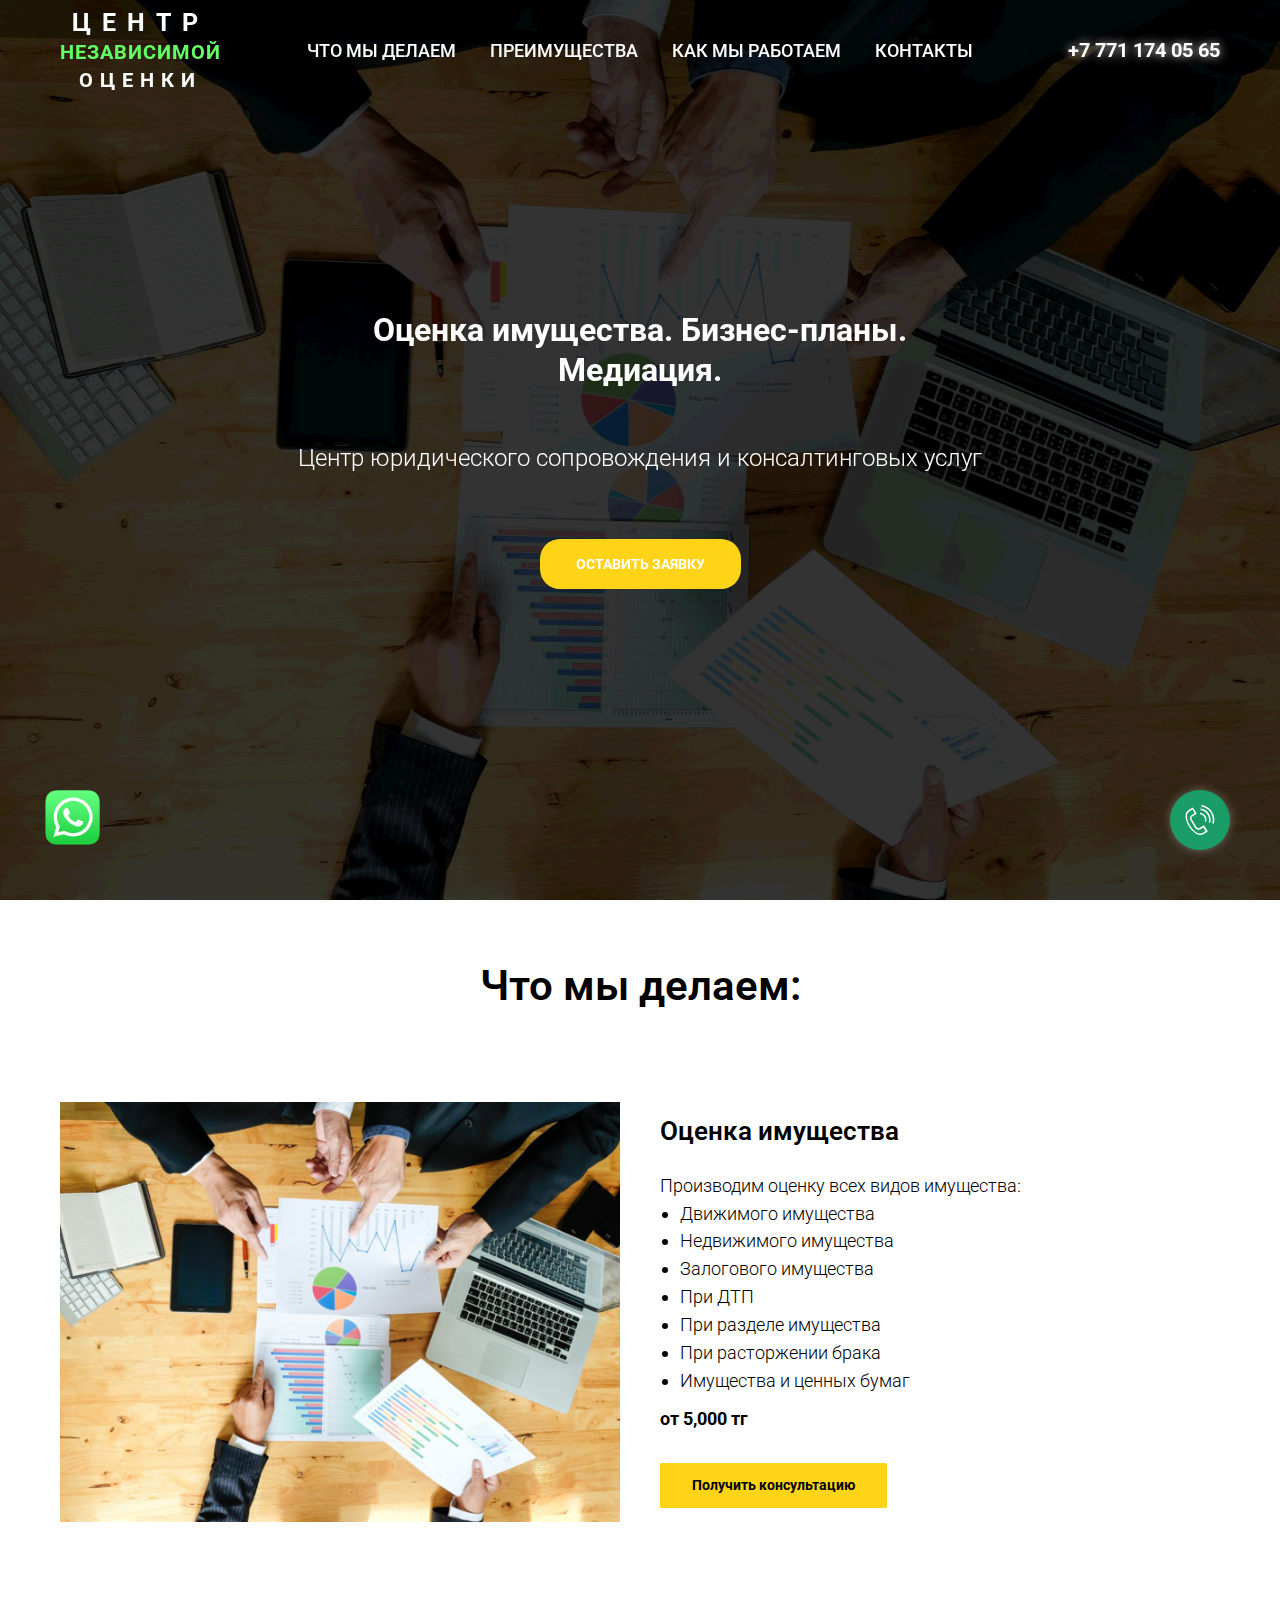
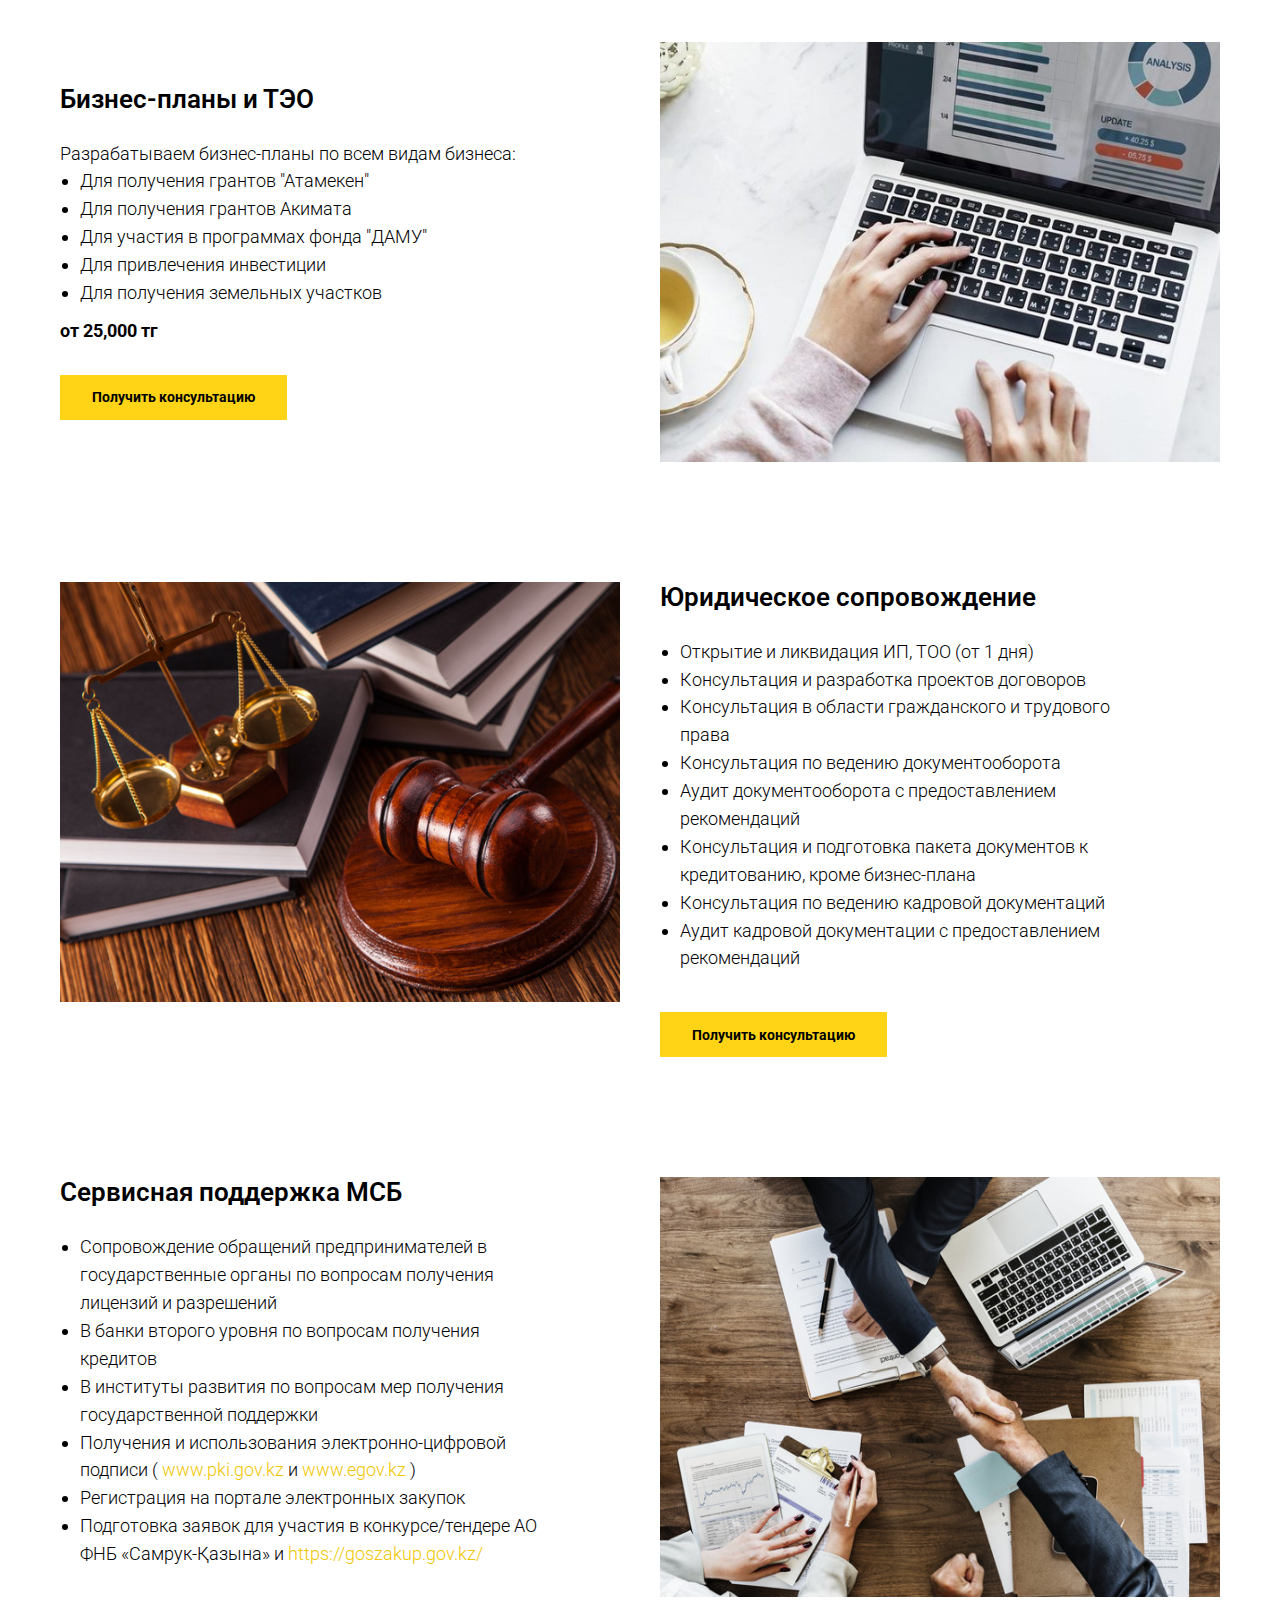
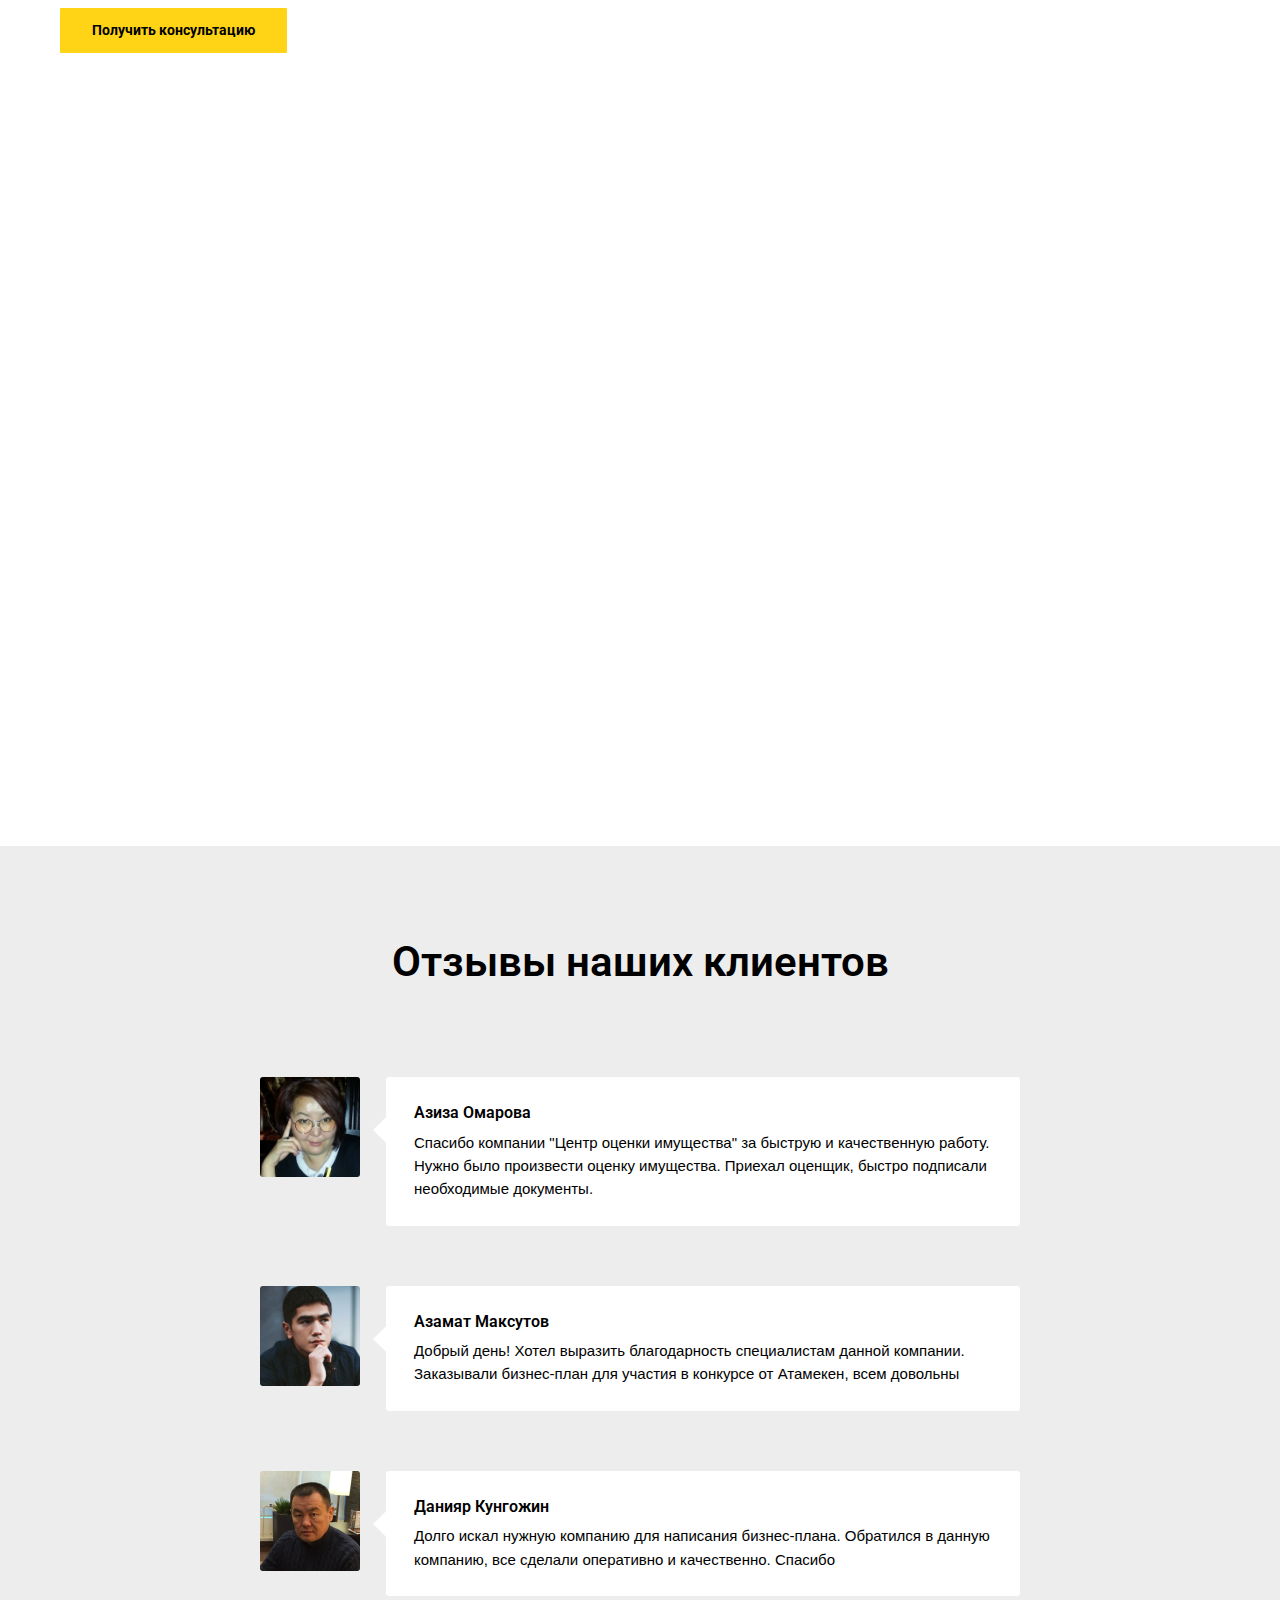
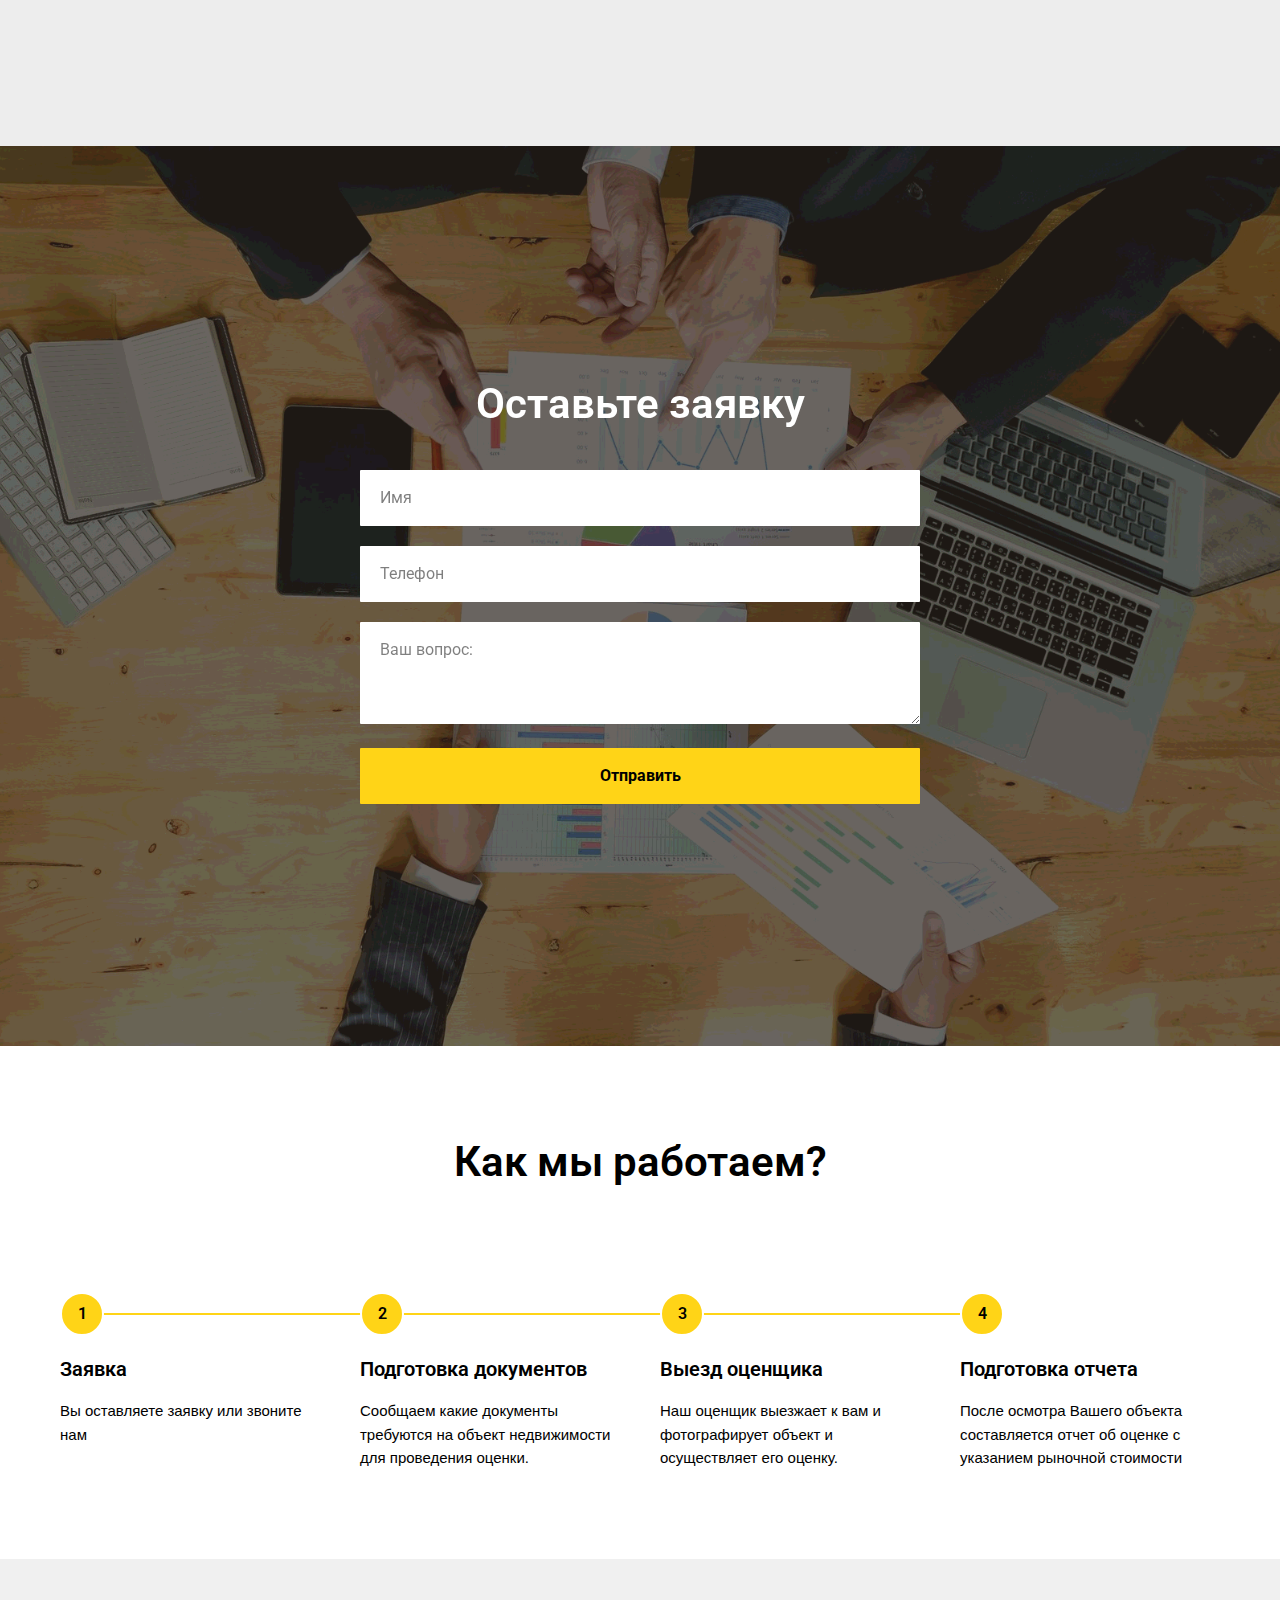
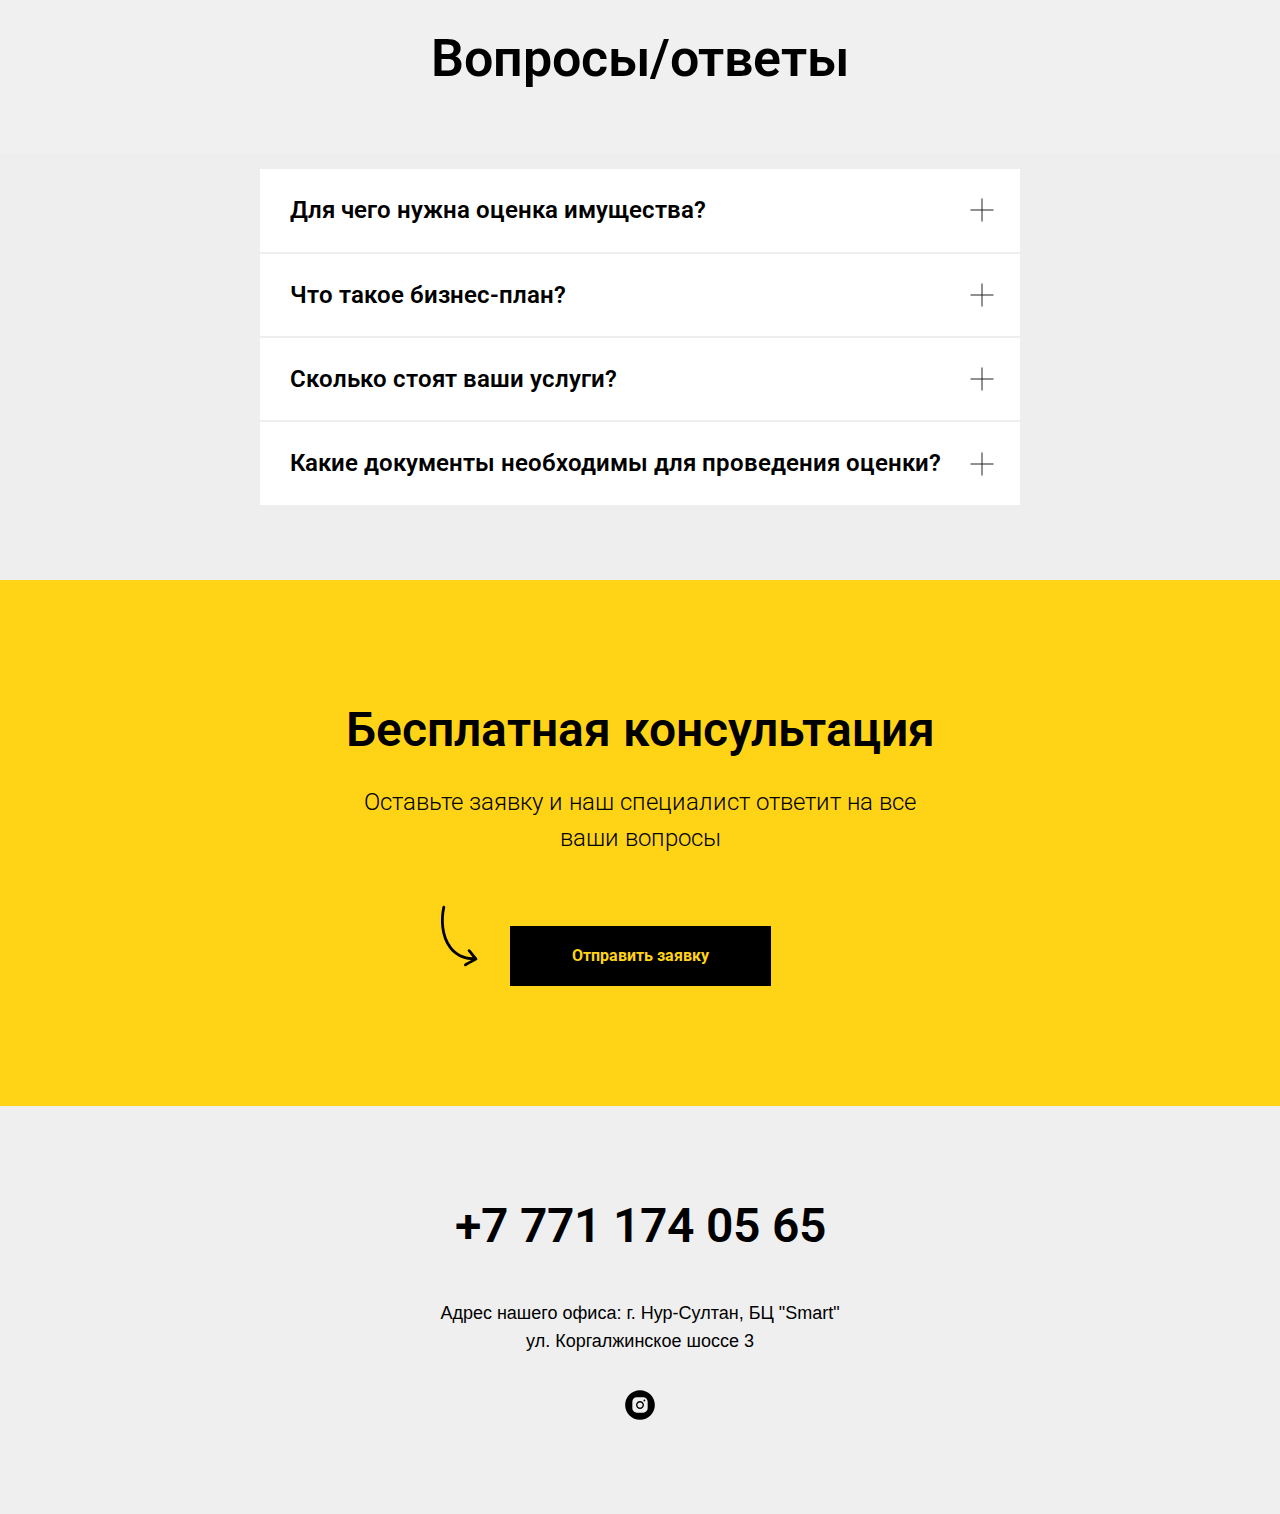
<file: index2.html>
<!DOCTYPE html>
<html>
  <head>
    <meta charset="utf-8" />
    <meta http-equiv="Content-Type" content="text/html; charset=UTF-8" />
    <meta name="viewport" content="width=device-width, initial-scale=1.0" />
    <!--metatextblock-->
    <title>KazConsultGroup</title>
    <meta name="description" content="Оценка имущества, Составление бизнес-планов, юридическое сопровождение сделок с недвижимым имуществом" />
    <meta property="og:url" content="https://ocenka-nurs.kz/" />
    <meta property="og:title" content="Центр независимой оценки и консалтинговых услуг" />
    <meta property="og:description" content="Оценка имущества, Составление бизнес-планов, юридическое сопровождение сделок с недвижимым имуществом" />
    <meta property="og:type" content="website" />
    <meta property="og:image" content="static.tildacdn.com/tild3161-3566-4765-a466-326138346436/image.png" />
    <link rel="canonical" href="">
    <!--/metatextblock-->
    <meta property="fb:app_id" content="257953674358265" />
    <meta name="format-detection" content="telephone=no" />
    <meta http-equiv="x-dns-prefetch-control" content="on">
    <link rel="shortcut icon" href="static.tildacdn.com/tild3032-3061-4637-b236-393162363131/favicon.ico" type="image/x-icon" />
    <!-- Assets -->
    <link rel="stylesheet" href="static.tildacdn.com/css/tilda-grid-3.0.min.css" type="text/css" media="all" />
    <link rel="stylesheet" href="tilda.ws/project776897/tilda-blocks-2.12.css?t=1601384638" type="text/css" media="all" />
    <link rel="stylesheet" href="static.tildacdn.com/css/tilda-animation-1.0.min.css" type="text/css" media="all" />
    <link rel="stylesheet" href="static.tildacdn.com/css/tilda-menusub-1.0.min.css" type="text/css" media="all" />
    <script src="static.tildacdn.com/js/jquery-1.10.2.min.js"></script>
    <script src="static.tildacdn.com/js/tilda-scripts-2.8.min.js"></script>
    <script src="tilda.ws/project776897/tilda-blocks-2.7.js?t=1601384638"></script>
    <script src="static.tildacdn.com/js/tilda-animation-1.0.min.js" charset="utf-8"></script>
    <script src="static.tildacdn.com/js/tilda-menusub-1.0.min.js" charset="utf-8"></script>
    <script src="static.tildacdn.com/js/tilda-forms-1.0.min.js" charset="utf-8"></script>
    <script type="text/javascript">
      window.dataLayer = window.dataLayer || [];
    </script>
    <script type="text/javascript">
      if ((/bot|google|yandex|baidu|bing|msn|duckduckbot|teoma|slurp|crawler|spider|robot|crawling|facebook/i.test(navigator.userAgent)) === false && typeof(sessionStorage) != 'undefined' && sessionStorage.getItem('visited') !== 'y') {
        var style = document.createElement('style');
        style.type = 'text/css';
        style.innerHTML = '@media screen and (min-width: 980px) {.t-records {opacity: 0;}.t-records_animated {-webkit-transition: opacity ease-in-out .2s;-moz-transition: opacity ease-in-out .2s;-o-transition: opacity ease-in-out .2s;transition: opacity ease-in-out .2s;}.t-records.t-records_visible {opacity: 1;}}';
        document.getElementsByTagName('head')[0].appendChild(style);
        $(document).ready(function() {
          $('.t-records').addClass('t-records_animated');
          setTimeout(function() {
            $('.t-records').addClass('t-records_visible');
            sessionStorage.setItem('visited', 'y');
          }, 400);
        });
      }
    </script>
    <!-- Google tag (gtag.js) -->
    <script async src="https://www.googletagmanager.com/gtag/js?id=AW-576743107"></script>
    <script>
      window.dataLayer = window.dataLayer || [];

      function gtag() {
        dataLayer.push(arguments);
      }
      gtag('js', new Date());
      gtag('config', 'AW-576743107');
    </script>
    <!-- Event snippet for Отправка формы для потенциальных клиентов conversion page
In your html page, add the snippet and call gtag_report_conversion when someone clicks on the chosen link or button. -->
    <script>
      function gtag_report_conversion(url) {
        var callback = function() {
          if (typeof(url) != 'undefined') {
            window.location = url;
          }
        };
        gtag('event', 'conversion', {
          'send_to': 'AW-576743107/hXxtCPbAhYkYEMPNgZMC',
          'event_callback': callback
        });
        return false;
      }
    </script>
  </head>
  <body class="t-body" style="margin:0;">
    <!--allrecords-->
    <div id="allrecords" class="t-records" data-hook="blocks-collection-content-node" data-tilda-project-id="776897" data-tilda-page-id="14020907" data-tilda-page-alias="ocenka" data-tilda-formskey="12edbbb723b708a928439f50c3a114c0">
      <div id="rec231884624" class="r t-rec t-screenmin-980px" style=" " data-animationappear="off" data-record-type="257" data-screen-min="980px">
        <!-- T228 -->
        <div id="nav231884624marker"></div>
        <div class="t228__mobile">
          <div class="t228__mobile_container">
            <div class="t228__mobile_text t-name t-name_md" field="text">
              <strong>
                <strong data-redactor-tag="strong">НАЗВАНИЕ</strong>
              </strong>
            </div>
            <div class="t228__burger">
              <span></span>
              <span></span>
              <span></span>
              <span></span>
            </div>
          </div>
        </div>
        <div id="nav231884624" class="t228 t228__hidden t228__positionabsolute " style="background-color: rgba(0,0,0,0.0); height:100px; " data-bgcolor-hex="#000000" data-bgcolor-rgba="rgba(0,0,0,0.0)" data-navmarker="nav231884624marker" data-appearoffset="" data-bgopacity-two="" data-menushadow="" data-bgopacity="0.0" data-menu-items-align="center" data-menu="yes">
          <div class="t228__maincontainer t228__c12collumns" style="height:100px;">
            <div class="t228__padding40px"></div>
            <div class="t228__leftside">
              <div class="t228__leftcontainer">
                <a href="/" style="color:#ffffff;font-weight:700;letter-spacing:2px;">
                  <div class="t228__logo t-title" field="title" style="color:#ffffff;font-weight:700;letter-spacing:2px;">
                    <strong>
                      <span id="w1">Центр</span>
                      <br />
                      <span id="w2">Независимой</span>
                      <br />
                      <span id="w3">Оценки</span>
                    </strong>
                  </div>
                </a>
              </div>
            </div>
            <div class="t228__centerside ">
              <div class="t228__centercontainer">
                <ul class="t228__list t228__list_hidden">
                  <li class="t228__list_item">
                    <a class="t-menu__link-item" href="#services" data-menu-submenu-hook="" style="color:#ffffff;font-size:18px;font-weight:500;text-transform:uppercase;" data-menu-item-number="1">Что мы делаем</a>
                  </li>
                  <li class="t228__list_item">
                    <a class="t-menu__link-item" href="#portfolio" data-menu-submenu-hook="" style="color:#ffffff;font-size:18px;font-weight:500;text-transform:uppercase;" data-menu-item-number="2">Преимущества</a>
                  </li>
                  <li class="t228__list_item">
                    <a class="t-menu__link-item" href="#partners" data-menu-submenu-hook="" style="color:#ffffff;font-size:18px;font-weight:500;text-transform:uppercase;" data-menu-item-number="3">Как мы работаем</a>
                  </li>
                  <li class="t228__list_item">
                    <a class="t-menu__link-item" href="#contacts" data-menu-submenu-hook="" style="color:#ffffff;font-size:18px;font-weight:500;text-transform:uppercase;" data-menu-item-number="4">Контакты</a>
                  </li>
                </ul>
              </div>
            </div>
            <div class="t228__rightside">
              <div class="t228__rightcontainer">
                <div class="t228__right_descr" style="color:#ffffff;font-size:18px;">
                  <div style="font-size:20px;color:#ffffff;" data-customstyle="yes">
                    <a href="tel:+77711740565" style="color: rgb(255, 255, 255);" onclick="return gtag_report_conversion('tel:+77711740565')">
                      <strong>+7 771 174 05 65</strong>
                    </a>
                  </div>
                </div>
              </div>
            </div>
            <div class="t228__padding40px"></div>
          </div>
        </div>
        <style>
          @media screen and (max-width: 980px) {
            #rec231884624 .t228 {
              position: static;
            }
          }
        </style>
        <script>
          $(window).load(function() {
            if (typeof t228_setWidth !== "undefined") {
              t228_setWidth('231884624');
            }
          });
          $(window).resize(function() {
            t228_setWidth('231884624');
            t228_setBg('231884624');
          });
          $(document).ready(function() {
            t228_highlight();
            t228__init('231884624');
            t228_setBg('231884624');
            t228_setWidth('231884624');
            t228_createMobileMenu('231884624');
          });
        </script>
        <!--[if IE 8]>
						<style>#rec231884624 .t228 { filter: progid:DXImageTransform.Microsoft.gradient(startColorStr='#D9000000', endColorstr='#D9000000');
}</style>
						<![endif]-->
        <style>
          #rec231884624 .t-menu__link-item {
            -webkit-transition: color 0.3s ease-in-out, opacity 0.3s ease-in-out;
            transition: color 0.3s ease-in-out, opacity 0.3s ease-in-out;
          }

          #rec231884624 .t-menu__link-item.t-active {
            opacity: 1 !important;
          }

          #rec231884624 .t-menu__link-item:not(.t-active):not(.tooltipstered):hover {
            color: #f26e00 !important;
            opacity: 1 !important;
          }

          @supports (overflow:-webkit-marquee) and (justify-content:inherit) {

            #rec231884624 .t-menu__link-item,
            #rec231884624 .t-menu__link-item.t-active {
              opacity: 1 !important;
            }
          }
        </style>
        <script type="text/javascript">
          $(document).ready(function() {
            setTimeout(function() {
              t_menusub_init('231884624');
            }, 500);
          });
        </script>
        <style>
          @media screen and (max-width: 980px) {
            #rec231884624 .t-menusub__menu .t-menusub__link-item {
              color: #ffffff !important;
            }

            #rec231884624 .t-menusub__menu .t-menusub__link-item.t-active {
              color: #ffffff !important;
            }
          }
        </style>
      </div>
      <div id="rec233815751" class="r t-rec t-screenmax-980px" style=" " data-animationappear="off" data-record-type="257" data-screen-max="980px">
        <!-- T228 -->
        <div id="nav233815751marker"></div>
        <div class="t228__mobile">
          <div class="t228__mobile_container">
            <div class="t228__mobile_text t-name t-name_md" field="text">
              <strong>
                <strong data-redactor-tag="strong">
                  <strong>ЦЕНТР НЕЗАВИСИМОЙ ОЦЕНКИ</strong>
                </strong>
              </strong>
            </div>
            <div class="t228__burger">
              <span></span>
              <span></span>
              <span></span>
              <span></span>
            </div>
          </div>
        </div>
        <div id="nav233815751" class="t228 t228__hidden t228__positionabsolute " style="background-color: rgba(0,0,0,0.0); height:80px; " data-bgcolor-hex="#000000" data-bgcolor-rgba="rgba(0,0,0,0.0)" data-navmarker="nav233815751marker" data-appearoffset="" data-bgopacity-two="" data-menushadow="" data-bgopacity="0.0" data-menu-items-align="center" data-menu="yes">
          <div class="t228__maincontainer t228__c12collumns" style="height:80px;">
            <div class="t228__padding40px"></div>
            <div class="t228__leftside">
              <div class="t228__leftcontainer">
                <a href="/" style="color:#ffffff;font-weight:700;letter-spacing:2px;">
                  <div class="t228__logo t-title" field="title" style="color:#ffffff;font-weight:700;letter-spacing:2px;">
                    <strong>ЦЕНТР НЕЗАВИСИМОЙ ОЦЕНКИ</strong>
                  </div>
                </a>
              </div>
            </div>
            <div class="t228__centerside ">
              <div class="t228__centercontainer">
                <ul class="t228__list t228__list_hidden">
                  <li class="t228__list_item">
                    <a class="t-menu__link-item" href="#services" data-menu-submenu-hook="" style="color:#ffffff;font-size:18px;font-weight:500;text-transform:uppercase;" data-menu-item-number="1">Что мы делаем</a>
                  </li>
                  <li class="t228__list_item">
                    <a class="t-menu__link-item" href="#portfolio" data-menu-submenu-hook="" style="color:#ffffff;font-size:18px;font-weight:500;text-transform:uppercase;" data-menu-item-number="2">Преимущества</a>
                  </li>
                  <li class="t228__list_item">
                    <a class="t-menu__link-item" href="#partners" data-menu-submenu-hook="" style="color:#ffffff;font-size:18px;font-weight:500;text-transform:uppercase;" data-menu-item-number="3">Как мы работаем</a>
                  </li>
                  <li class="t228__list_item">
                    <a class="t-menu__link-item" href="#contacts" data-menu-submenu-hook="" style="color:#ffffff;font-size:18px;font-weight:500;text-transform:uppercase;" data-menu-item-number="4">Контакты</a>
                  </li>
                </ul>
              </div>
            </div>
            <div class="t228__rightside">
              <div class="t228__rightcontainer">
                <div class="t228__right_descr" style="color:#ffffff;font-size:18px;">
                  <div style="font-size:20px;color:#ffffff;" data-customstyle="yes">
                    <a href="tel:+77711740565" style="color: rgb(255, 255, 255);">
                      <strong>+7 771 174 05 65</strong>
                    </a>
                  </div>
                </div>
              </div>
            </div>
            <div class="t228__padding40px"></div>
          </div>
        </div>
        <style>
          @media screen and (max-width: 980px) {
            #rec233815751 .t228 {
              position: static;
            }
          }
        </style>
        <script>
          $(window).load(function() {
            if (typeof t228_setWidth !== "undefined") {
              t228_setWidth('233815751');
            }
          });
          $(window).resize(function() {
            t228_setWidth('233815751');
            t228_setBg('233815751');
          });
          $(document).ready(function() {
            t228_highlight();
            t228__init('233815751');
            t228_setBg('233815751');
            t228_setWidth('233815751');
            t228_createMobileMenu('233815751');
          });
        </script>
        <!--[if IE 8]>
						<style>#rec233815751 .t228 { filter: progid:DXImageTransform.Microsoft.gradient(startColorStr='#D9000000', endColorstr='#D9000000');
}</style>
						<![endif]-->
        <style>
          #rec233815751 .t-menu__link-item {
            -webkit-transition: color 0.3s ease-in-out, opacity 0.3s ease-in-out;
            transition: color 0.3s ease-in-out, opacity 0.3s ease-in-out;
          }

          #rec233815751 .t-menu__link-item.t-active {
            opacity: 1 !important;
          }

          #rec233815751 .t-menu__link-item:not(.t-active):not(.tooltipstered):hover {
            color: #f26e00 !important;
            opacity: 1 !important;
          }

          @supports (overflow:-webkit-marquee) and (justify-content:inherit) {

            #rec233815751 .t-menu__link-item,
            #rec233815751 .t-menu__link-item.t-active {
              opacity: 1 !important;
            }
          }
        </style>
        <script type="text/javascript">
          $(document).ready(function() {
            setTimeout(function() {
              t_menusub_init('233815751');
            }, 500);
          });
        </script>
        <style>
          @media screen and (max-width: 980px) {
            #rec233815751 .t-menusub__menu .t-menusub__link-item {
              color: #ffffff !important;
            }

            #rec233815751 .t-menusub__menu .t-menusub__link-item.t-active {
              color: #ffffff !important;
            }
          }
        </style>
      </div>
      <div id="rec231884625" class="r t-rec" style=" " data-animationappear="off" data-record-type="338">
        <!-- cover -->
        <div class="t-cover" id="recorddiv231884625" bgimgfield="img" style="height:100vh; background-image:url('static.tildacdn.com/tild3161-3566-4765-a466-326138346436/image.png');">
          <div class="t-cover__carrier" id="coverCarry231884625" data-content-cover-id="231884625" data-content-cover-bg="static.tildacdn.com/tild3161-3566-4765-a466-326138346436/image.png" data-content-cover-height="100vh" data-content-cover-parallax="" style="height:100vh;background-attachment:scroll; background-image:url('static.tildacdn.com/tild3161-3566-4765-a466-326138346436/image.png'); "></div>
          <div class="t-cover__filter" style="height:100vh;background-image: -moz-linear-gradient(top, rgba(0,0,0,0.80), rgba(0,0,0,0.80));background-image: -webkit-linear-gradient(top, rgba(0,0,0,0.80), rgba(0,0,0,0.80));background-image: -o-linear-gradient(top, rgba(0,0,0,0.80), rgba(0,0,0,0.80));background-image: -ms-linear-gradient(top, rgba(0,0,0,0.80), rgba(0,0,0,0.80));background-image: linear-gradient(top, rgba(0,0,0,0.80), rgba(0,0,0,0.80));filter: progid:DXImageTransform.Microsoft.gradient(startColorStr='#33000000', endColorstr='#33000000');"></div>
          <div class="t338">
            <div class="t-container">
              <div class="t-col t-col_8 t-prefix_2">
                <div class="t-cover__wrapper t-valign_middle" style="height:100vh; position: relative;z-index: 1;">
                  <div class="t338 t-align_center" style="">
                    <div data-hook-content="covercontent">
                      <div class="t339__wrapper">
                        <div class="t338__title t-title t-title_xxs" style="" field="title">
                          <div style="font-size:46px;" data-customstyle="yes">
                            <h1 id="w4">Оценка имущества. Бизнес-планы. <br>Медиация. </h1>
                          </div>
                        </div>
                        <div class="t338__descr t-descr t-descr_xl" style="" field="descr">Центр юридического сопровождения и консалтинговых услуг <br />
                        </div>
                        <div class="t338__buttonwrapper">
                          <a href="#form" target="" class="t338__btn t-btn " style="text-transform:uppercase;color:#fff;border-radius:20px; -moz-border-radius:20px; -webkit-border-radius:20px;">
                            <table style="width:100%; height:100%;">
                              <tr>
                                <td>Оставить заявку</td>
                              </tr>
                            </table>
                          </a>
                        </div>
                      </div>
                    </div>
                  </div>
                </div>
              </div>
            </div>
          </div>
        </div>
        <style>
          #rec231884625 .t-btn[data-btneffects-first],
          #rec231884625 .t-btn[data-btneffects-second],
          #rec231884625 .t-submit[data-btneffects-first],
          #rec231884625 .t-submit[data-btneffects-second] {
            position: relative;
            overflow: hidden;
            -webkit-transform: translate3d(0, 0, 0);
            transform: translate3d(0, 0, 0);
          }
        </style>
        <script type="text/javascript">
          $(document).ready(function() {});
        </script>
      </div>
      <div id="rec231884627" class="r t-rec" style=" " data-record-type="215">
        <a name="services" style="font-size:0;"></a>
      </div>
      <div id="rec231977623" class="r t-rec t-rec_pt_60 t-rec_pb_60" style="padding-top:60px;padding-bottom:60px; " data-animationappear="off" data-record-type="843">
        <!-- t843 -->
        <div class="t843">
          <div class="t-section__container t-container">
            <div class="t-col t-col_12">
              <div class="t-section__topwrapper t-align_center">
                <div class="t-section__title t-title t-title_xs" field="btitle">Что мы делаем: <br />
                </div>
              </div>
            </div>
          </div>
          <div class="t-container">
            <div class="t843__colwrapper t-col t-col_12 ">
              <div class="t843__col t-col t-col_6 t843__mobileimg">
                <div class="t843__blockimg t-bgimg" bgimgfield="li_img__1531132449692" data-original="static.tildacdn.com/tild3564-3935-4465-b534-643265366531/image_3.jpg" style="background-image:url('static.tildacdn.com/tild3564-3935-4465-b534-643265366531/image_3.jpg');" data-image-width="600" data-image-height="450"></div>
              </div>
              <div class="t843__col t-col t-col_6 t843__leftcol t843__desktopimg">
                <div class="t843__imgwrapper" style="max-width:600px;">
                  <div class="t843__blockimg t-bgimg" bgimgfield="li_img__1531132449692" data-original="static.tildacdn.com/tild3564-3935-4465-b534-643265366531/image_3.jpg" style="background-image:url('static.tildacdn.com/tild3564-3935-4465-b534-643265366531/image_3.jpg');" data-image-width="600" data-image-height="450"></div>
                </div>
              </div>
              <div class="t843__col t-col t-col_6 t843__rightcol">
                <div class="t843__textwrapper t-align_left" style="max-width:500px;">
                  <div class="t843__content t-valign_middle">
                    <div class="t843__box">
                      <div class="t843__title t-heading t-heading_xs " field="li_title__1531132449692" style="">Оценка имущества <br />
                      </div>
                      <div class="t843__descr t-descr t-descr_sm " field="li_descr__1531132449692" style="">Производим оценку всех видов имущества: <br />
                        <ul>
                          <li>Движимого имущества</li>
                          <li>Недвижимого имущества</li>
                          <li>Залогового имущества</li>
                          <li>При ДТП</li>
                          <li>При разделе имущества</li>
                          <li>При расторжении брака</li>
                          <li>Имущества и ценных бумаг</li>
                        </ul>
                        <strong>от 5,000 тг</strong>
                      </div>
                      <a href="#form" target="" class="t-btn t-btn_sm" style="color:#000000;background-color:#ffd417;border-radius:1px; -moz-border-radius:1px; -webkit-border-radius:1px;">
                        <table style="width:100%; height:100%;">
                          <tr>
                            <td>Получить консультацию</td>
                          </tr>
                        </table>
                      </a>
                    </div>
                  </div>
                </div>
              </div>
              <div class="t843__separator t-clear" style=""></div>
              <div class="t843__col t-col t-col_6 t843__mobileimg">
                <div class="t843__blockimg t-bgimg" bgimgfield="li_img__1531132468147" data-original="static.tildacdn.com/tild6337-3637-4633-b433-626133656235/image_2.jpg" style="background-image:url('static.tildacdn.com/tild6337-3637-4633-b433-626133656235/image_2.jpg');" data-image-width="600" data-image-height="450"></div>
              </div>
              <div class="t843__col t-col t-col_6 t843__leftcol">
                <div class="t843__textwrapper t-align_left" style="max-width:500px;">
                  <div class="t843__content t-valign_middle">
                    <div class="t843__box">
                      <div class="t843__title t-heading t-heading_xs " field="li_title__1531132468147" style="">Бизнес-планы и ТЭО <br />
                      </div>
                      <div class="t843__descr t-descr t-descr_sm " field="li_descr__1531132468147" style="">Разрабатываем бизнес-планы по всем видам бизнеса: <br />
                        <ul>
                          <li>Для получения грантов "Атамекен"</li>
                          <li>Для получения грантов Акимата</li>
                          <li>Для участия в программах фонда "ДАМУ"</li>
                          <li>Для привлечения инвестиции</li>
                          <li>Для получения земельных участков</li>
                        </ul>
                        <strong>от 25,000 тг</strong>
                      </div>
                      <a href="#form" target="" class="t-btn t-btn_sm" style="color:#000000;background-color:#ffd417;border-radius:1px; -moz-border-radius:1px; -webkit-border-radius:1px;">
                        <table style="width:100%; height:100%;">
                          <tr>
                            <td>Получить консультацию</td>
                          </tr>
                        </table>
                      </a>
                    </div>
                  </div>
                </div>
              </div>
              <div class="t843__col t-col t-col_6 t843__rightcol t843__desktopimg">
                <div class="t843__imgwrapper" style="max-width:600px;">
                  <div class="t843__blockimg t-bgimg" bgimgfield="li_img__1531132468147" data-original="static.tildacdn.com/tild6337-3637-4633-b433-626133656235/image_2.jpg" style="background-image:url('static.tildacdn.com/tild6337-3637-4633-b433-626133656235/image_2.jpg');" data-image-width="600" data-image-height="450"></div>
                </div>
              </div>
              <div class="t843__separator t-clear" style=""></div>
              <div class="t843__col t-col t-col_6 t843__mobileimg">
                <div class="t843__blockimg t-bgimg" bgimgfield="li_img__1531132486185" data-original="static.tildacdn.com/tild6439-6162-4432-a638-343434636534/image_4.jpg" style="background-image:url('static.tildacdn.com/tild6439-6162-4432-a638-343434636534/image_4.jpg');" data-image-width="600" data-image-height="450"></div>
              </div>
              <div class="t843__col t-col t-col_6 t843__leftcol t843__desktopimg">
                <div class="t843__imgwrapper" style="max-width:600px;">
                  <div class="t843__blockimg t-bgimg" bgimgfield="li_img__1531132486185" data-original="static.tildacdn.com/tild6439-6162-4432-a638-343434636534/image_4.jpg" style="background-image:url('static.tildacdn.com/tild6439-6162-4432-a638-343434636534/image_4.jpg');" data-image-width="600" data-image-height="450"></div>
                </div>
              </div>
              <div class="t843__col t-col t-col_6 t843__rightcol">
                <div class="t843__textwrapper t-align_left" style="max-width:500px;">
                  <div class="t843__content t-valign_middle">
                    <div class="t843__box">
                      <div class="t843__title t-heading t-heading_xs " field="li_title__1531132486185" style="">Юридическое сопровождение <br />
                      </div>
                      <div class="t843__descr t-descr t-descr_sm " field="li_descr__1531132486185" style="">
                        <ul>
                          <li>Открытие и ликвидация ИП, ТОО (от 1 дня)</li>
                          <li>Консультация и разработка проектов договоров</li>
                          <li>Консультация в области гражданского и трудового права</li>
                          <li>Консультация по ведению документооборота</li>
                          <li>Аудит документооборота с предоставлением рекомендаций</li>
                          <li>Консультация и подготовка пакета документов к кредитованию, кроме бизнес-плана</li>
                          <li>Консультация по ведению кадровой документаций</li>
                          <li>Аудит кадровой документации с предоставлением рекомендаций</li>
                        </ul>
                      </div>
                      <a href="#form" target="" class="t-btn t-btn_sm" style="color:#000000;background-color:#ffd417;border-radius:1px; -moz-border-radius:1px; -webkit-border-radius:1px;">
                        <table style="width:100%; height:100%;">
                          <tr>
                            <td>Получить консультацию</td>
                          </tr>
                        </table>
                      </a>
                    </div>
                  </div>
                </div>
              </div>
              <div class="t843__separator t-clear" style=""></div>
              <div class="t843__col t-col t-col_6 t843__mobileimg">
                <div class="t843__blockimg t-bgimg" bgimgfield="li_img__1601275554600" data-original="static.tildacdn.com/tild3939-3438-4037-b766-336664363033/image_5.jpg" style="background-image:url('static.tildacdn.com/tild3939-3438-4037-b766-336664363033/image_5.jpg');" data-image-width="600" data-image-height="450"></div>
              </div>
              <div class="t843__col t-col t-col_6 t843__leftcol">
                <div class="t843__textwrapper t-align_left" style="max-width:500px;">
                  <div class="t843__content t-valign_middle">
                    <div class="t843__box">
                      <div class="t843__title t-heading t-heading_xs " field="li_title__1601275554600" style="">Сервисная поддержка МСБ <br />
                      </div>
                      <div class="t843__descr t-descr t-descr_sm " field="li_descr__1601275554600" style="">
                        <ul>
                          <li>Сопровождение обращений предпринимателей в государственные органы по вопросам получения лицензий и разрешений</li>
                          <li>В банки второго уровня по вопросам получения кредитов </li>
                          <li>В институты развития по вопросам мер получения государственной поддержки</li>
                          <li>Получения и использования электронно-цифровой подписи ( <a href="http://www.pki.gov.kz">
                              <span style="color: rgb(242, 198, 0);">www.pki.gov.kz</span>
                            </a> и <a href="http://www.egov.kz">
                              <span style="color: rgb(242, 198, 0);">www.egov.kz</span>
                            </a>) </li>
                          <li>Регистрация на портале электронных закупок</li>
                          <li>Подготовка заявок для участия в конкурсе/тендере АО ФНБ «Самрук-Қазына» и <a href="https://goszakup.gov.kz/" style="">
                              <span style="color: rgb(242, 198, 0);">https://goszakup.gov.kz/</span>
                            </a>
                          </li>
                        </ul>
                      </div>
                      <a href="#form" target="" class="t-btn t-btn_sm" style="color:#000000;background-color:#ffd417;border-radius:1px; -moz-border-radius:1px; -webkit-border-radius:1px;">
                        <table style="width:100%; height:100%;">
                          <tr>
                            <td>Получить консультацию</td>
                          </tr>
                        </table>
                      </a>
                    </div>
                  </div>
                </div>
              </div>
              <div class="t843__col t-col t-col_6 t843__rightcol t843__desktopimg">
                <div class="t843__imgwrapper" style="max-width:600px;">
                  <div class="t843__blockimg t-bgimg" bgimgfield="li_img__1601275554600" data-original="static.tildacdn.com/tild3939-3438-4037-b766-336664363033/image_5.jpg" style="background-image:url('static.tildacdn.com/tild3939-3438-4037-b766-336664363033/image_5.jpg');" data-image-width="600" data-image-height="450"></div>
                </div>
              </div>
            </div>
          </div>
        </div>
        <script type="text/javascript">
          $(document).ready(function() {
            t843_init('231977623');
          });
        </script>
      </div>
      <div id="rec231884630" class="r t-rec" style=" " data-record-type="215">
        <a name="portfolio" style="font-size:0;"></a>
      </div>
      <div id="rec231884631" class="r t-rec t-rec_pt_120 t-rec_pb_120" style="padding-top:120px;padding-bottom:120px; " data-record-type="490">
        <!-- t490 -->
        <div class="t490">
          <div class="t-section__container t-container">
            <div class="t-col t-col_12">
              <div class="t-section__topwrapper t-align_center">
                <div class="t-section__title t-title t-title_xs" field="btitle">Наши преимущества</div>
              </div>
            </div>
          </div>
          <div class="t-container">
            <div class="t490__col t-col t-col_4 t-align_center t-item">
              <img src="static.tildacdn.com/tild6238-6166-4731-b163-313439323634/support_2333.jpg" data-original="static.tildacdn.com/tild6238-6166-4731-b163-313439323634/support_2333.jpg" class="t490__img t490__img_circle t-img" imgfield="li_img__1476968690512" />
              <div class="t490__wrappercenter ">
                <div class="t-name t-name_xl" style="" field="li_title__1476968690512">Бесплатная консультация специалиста</div>
                <div class="t-descr t-descr_xs" style="" field="li_descr__1476968690512">Мы ответим на любой ваш вопрос связанный с оценкой имущества и сервисной поддержкой МСБ</div>
              </div>
            </div>
            <div class="t490__col t-col t-col_4 t-align_center t-item">
              <img src="static.tildacdn.com/tild3038-3439-4963-b031-326362353765/image.png" data-original="static.tildacdn.com/tild3038-3439-4963-b031-326362353765/image.png" class="t490__img t490__img_circle t-img" imgfield="li_img__1476968700508" />
              <div class="t490__wrappercenter ">
                <div class="t-name t-name_xl" style="" field="li_title__1476968700508">Договор без предварительного визита</div>
                <div class="t-descr t-descr_xs" style="" field="li_descr__1476968700508"> Нет необходимости приезжать в офис для заключения договора. Весь пакет документов Вы получаете вместе с отчетом. <br />
                </div>
              </div>
            </div>
            <div class="t490__col t-col t-col_4 t-align_center t-item">
              <img src="static.tildacdn.com/tild6466-3864-4366-b739-666335663732/support_22312312313.jpg" data-original="static.tildacdn.com/tild6466-3864-4366-b739-666335663732/support_22312312313.jpg" class="t490__img t490__img_circle t-img" imgfield="li_img__1476968722790" />
              <div class="t490__wrappercenter ">
                <div class="t-name t-name_xl" style="" field="li_title__1476968722790">Сроки от 1 дня и доставка курьером</div>
                <div class="t-descr t-descr_xs" style="" field="li_descr__1476968722790">Работаем быстро и качественно. <br />А также осуществляем доставку отчета до вашего адреса </div>
              </div>
            </div>
          </div>
        </div>
      </div>
      <div id="rec231884632" class="r t-rec t-rec_pt_90 t-rec_pb_90" style="padding-top:90px;padding-bottom:90px;background-color:#ededed; " data-record-type="558" data-bg-color="#ededed">
        <!-- t558 -->
        <div class="t558">
          <div class="t-section__container t-container">
            <div class="t-col t-col_12">
              <div class="t-section__topwrapper t-align_center">
                <div class="t-section__title t-title t-title_xs" field="btitle">Отзывы наших клиентов</div>
              </div>
            </div>
          </div>
          <div class="t558__container t-container">
            <div class="t558__col t-col t-col_8 t-prefix_2">
              <div class="t-cell t-valign_top">
                <div class="t558__bgimg t-bgimg" data-original="static.tildacdn.com/tild3134-6433-4564-b131-386365366333/noroot.png" bgimgfield="li_img__1478014691630" style=" background-image: url('static.tildacdn.com/tild3134-6433-4564-b131-386365366333/noroot.png');">
                  <div class="t558__bubble-tail" style=""></div>
                </div>
              </div>
              <div class="t558__cell t-cell t-valign_top">
                <div class="t558__bubble t558__bubble_left" style=" ">
                  <div class="t558__name t-name t-name_xs" field="li_title__1478014691630" style=" ">Азиза Омарова</div>
                  <div class="t558__text t-text t-text_xs" field="li_text__1478014691630" style=" ">Спасибо компании "Центр оценки имущества" за быструю и качественную работу. Нужно было произвести оценку имущества. Приехал оценщик, быстро подписали необходимые документы.</div>
                </div>
              </div>
            </div>
            <div class="t558__separator t-clear" style=""></div>
            <div class="t558__col t-col t-col_8 t-prefix_2">
              <div class="t-cell t-valign_top">
                <div class="t558__bgimg t-bgimg" data-original="static.tildacdn.com/tild3735-6337-4131-b564-366465633235/noroot.png" bgimgfield="li_img__1478014727987" style=" background-image: url('static.tildacdn.com/tild3735-6337-4131-b564-366465633235/noroot.png');">
                  <div class="t558__bubble-tail" style=""></div>
                </div>
              </div>
              <div class="t558__cell t-cell t-valign_top">
                <div class="t558__bubble t558__bubble_left" style=" ">
                  <div class="t558__name t-name t-name_xs" field="li_title__1478014727987" style=" ">Азамат Максутов</div>
                  <div class="t558__text t-text t-text_xs" field="li_text__1478014727987" style=" ">Добрый день! Хотел выразить благодарность специалистам данной компании. Заказывали бизнес-план для участия в конкурсе от Атамекен, всем довольны</div>
                </div>
              </div>
            </div>
            <div class="t558__separator t-clear" style=""></div>
            <div class="t558__col t-col t-col_8 t-prefix_2">
              <div class="t-cell t-valign_top">
                <div class="t558__bgimg t-bgimg" data-original="static.tildacdn.com/tild3230-6339-4635-b864-616532613338/image.png" bgimgfield="li_img__1478014761774" style=" background-image: url('static.tildacdn.com/tild3230-6339-4635-b864-616532613338/image.png');">
                  <div class="t558__bubble-tail" style=""></div>
                </div>
              </div>
              <div class="t558__cell t-cell t-valign_top">
                <div class="t558__bubble t558__bubble_left" style=" ">
                  <div class="t558__name t-name t-name_xs" field="li_title__1478014761774" style=" ">Данияр Кунгожин</div>
                  <div class="t558__text t-text t-text_xs" field="li_text__1478014761774" style=" ">Долго искал нужную компанию для написания бизнес-плана. Обратился в данную компанию, все сделали оперативно и качественно. Спасибо</div>
                </div>
              </div>
            </div>
            <div class="t558__separator t-clear" style=""></div>
          </div>
        </div>
        <style>
          .t-review-social-links {
            line-height: 0px;
          }

          .t-review-social-links__wrapper {
            display: -webkit-box;
            display: -ms-flexbox;
            display: flex;
            -webkit-box-align: center;
            -ms-flex-align: center;
            align-items: center;
            -ms-flex-wrap: wrap;
            flex-wrap: wrap;
            width: auto;
          }

          .t-review-social-links {
            margin-top: 15px;
          }

          .t-review-social-links__item {
            padding: 0px 4px;
          }

          .t-review-social-links__item svg {
            width: 20px;
            height: 20px;
          }

          .t-review-social-links__wrapper_round .t-review-social-links__item svg {
            width: 23px;
            height: 23px;
          }

          .t-review-social-links__item:first-child {
            padding-left: 0px;
          }

          @media screen and (max-width: 960px) {
            .t-review-social-links__item {
              margin-bottom: 3px;
            }
          }

          @media screen and (max-width: 640px) {
            .t-review-social-links {
              margin-top: 13px;
            }

            .t-review-social-links__item {
              padding: 0px 3px;
            }

            .t-review-social-links__item svg {
              width: 17px;
              height: 17px;
            }

            .t-review-social-links__wrapper_round .t-review-social-links__item svg {
              width: 20px;
              height: 20px;
            }
          }
        </style>
        <script>
          function t_reviews_social_init(recid) {
            var rec = $('#rec' + recid);
            var social = rec.find('.t-review-social-links');
            if (social !== 'undefined' && social.length > 0) {
              social.each(function() {
                var $this = $(this);
                var socialAttr = $this.attr('data-social-links');
                var socialWrapper = $this.find('.t-review-social-links__wrapper');
                var links;
                $this.removeAttr('data-social-links');
                if (typeof socialAttr !== 'undefined') {
                  links = socialAttr.split(',');
                  links.forEach(function(item) {
                    t_reviews_social_add_item(item, socialWrapper);
                  });
                }
              });
            }
          }

          function t_reviews_social_add_item(item, socialWrapper) {
            var fill = socialWrapper.attr('data-social-color') || '#000000';
            var fb = '';
            fb = ' < div class = "t-review-social-links__item" > '; fb += ' < a href = "' + item + '"
            target = "_blank" > '; if (socialWrapper.hasClass('
            t - review - social - links__wrapper_round ')) { fb += ' < svg class = "t-review-social-links__svg"
            version = "1.1"
            id = "Layer_1"
            xmlns = "http://www.w3.org/2000/svg"
            xmlns: xlink = "http://www.w3.org/1999/xlink"
            x = "0px"
            y = "0px"
            width = "30px"
            height = "30px"
            viewBox = "0 0 48 48"
            enable - background = "new 0 0 48 48"
            xml: space = "preserve"
            fill = "' + fill + '" > < desc > Facebook < /desc> < path d = "M47.761,24c0,13.121-10.638,23.76-23.758,23.76C10.877,47.76,0.239,37.121,0.239,24c0-13.124,10.638-23.76,23.764-23.76C37.123,0.24,47.761,10.876,47.761,24 M20.033,38.85H26.2V24.01h4.163l0.539-5.242H26.2v-3.083c0-1.156,0.769-1.427,1.308-1.427h3.318V9.168L26.258,9.15c-5.072,0-6.225,3.796-6.225,6.224v3.394H17.1v5.242h2.933V38.85z" > < /path> < /svg>'; } else { fb += ' < svg class = "t-review-social-links__svg"
            xmlns = "http://www.w3.org/2000/svg"
            width = "25"
            height = "25"
            viewBox = "0 0 48 48"
            fill = "' + fill + '" > < path d = "M21.1 7.8C22.5 6.5 24.5 6 26.4 6h6v6.3h-3.9c-.8-.1-1.6.6-1.8 1.4v4.2h5.7c-.1 2-.4 4.1-.7 6.1h-5v18h-7.4V24h-3.6v-6h3.6v-5.9c.1-1.7.7-3.3 1.8-4.3z" / > < /svg>'; } fb += ' < /a>'; fb += ' < /div>'; var twi = ''; twi += ' < div class = "t-review-social-links__item" > '; twi += ' < a href = "' + item + '"
            target = "_blank" > '; if (socialWrapper.hasClass('
            t - review - social - links__wrapper_round ')) { twi += ' < svg class = "t-review-social-links__svg"
            xmlns = "http://www.w3.org/2000/svg"
            width = "30"
            height = "30"
            viewBox = "0 0 48 48"
            fill = "' + fill + '" > < path d = "M47.762 24c0 13.121-10.639 23.76-23.761 23.76S.24 37.121.24 24C.24 10.876 10.879.24 24.001.24S47.762 10.876 47.762 24m-9.731-11.625a12.148 12.148 0 0 1-3.87 1.481 6.08 6.08 0 0 0-4.455-1.926 6.095 6.095 0 0 0-6.093 6.095c0 .478.054.941.156 1.388a17.302 17.302 0 0 1-12.559-6.367 6.066 6.066 0 0 0-.825 3.064 6.088 6.088 0 0 0 2.711 5.07 6.075 6.075 0 0 1-2.761-.762v.077c0 2.951 2.1 5.414 4.889 5.975a6.079 6.079 0 0 1-2.752.106 6.104 6.104 0 0 0 5.692 4.232 12.226 12.226 0 0 1-7.567 2.607c-.492 0-.977-.027-1.453-.084a17.241 17.241 0 0 0 9.34 2.736c11.209 0 17.337-9.283 17.337-17.337 0-.263-.004-.527-.017-.789a12.358 12.358 0 0 0 3.039-3.152 12.138 12.138 0 0 1-3.498.958 6.089 6.089 0 0 0 2.686-3.372" / > < /svg>'; } else { twi += ' < svg class = "t-review-social-links__svg"
            xmlns = "http://www.w3.org/2000/svg"
            width = "25"
            height = "25"
            viewBox = "0 0 48 48"
            fill = "' + fill + '" > < path d = "M41.8 12.7c-1.3.6-2.8 1-4.2 1.1 1.5-1 2.6-2.3 3.2-4-1.5.8-2.9 1.5-4.7 1.8-1.3-1.5-3.2-2.3-5.3-2.3-4 0-7.3 3.2-7.3 7.3 0 .6 0 1.1.2 1.6-6-.3-11.3-3.2-15.1-7.6-.6 1.1-1 2.3-1 3.7 0 2.6 1.3 4.7 3.2 6-1.1 0-2.3-.3-3.2-1v.2c0 3.6 2.4 6.5 5.8 7.1-.6.2-1.3.3-1.9.3-.5 0-1 0-1.3-.2 1 2.9 3.6 5 6.8 5-2.4 1.9-5.7 3.1-9.1 3.1-.6 0-1.1 0-1.8-.2 3.2 2.1 7 3.2 11.2 3.2 13.4 0 20.7-11 20.7-20.7v-1c1.7-.7 2.8-2 3.8-3.4z" / > < /svg>'; } twi += ' < /a>'; twi += ' < /div>'; var vk = ''; vk += ' < div class = "t-review-social-links__item" > '; vk += ' < a href = "' + item + '"
            target = "_blank" > '; if (socialWrapper.hasClass('
            t - review - social - links__wrapper_round ')) { vk += ' < svg class = "t-review-social-links__svg"
            xmlns = "http://www.w3.org/2000/svg"
            width = "30"
            height = "30"
            viewBox = "0 0 48 48"
            fill = "' + fill + '" > < path d = "M47.761 24c0 13.121-10.639 23.76-23.76 23.76C10.878 47.76.239 37.121.239 24 .239 10.877 10.878.24 24.001.24c13.121 0 23.76 10.637 23.76 23.76m-12.502 4.999c-2.621-2.433-2.271-2.041.89-6.25 1.923-2.562 2.696-4.126 2.45-4.796-.227-.639-1.64-.469-1.64-.469l-4.71.029s-.351-.048-.609.106c-.249.151-.414.505-.414.505s-.742 1.982-1.734 3.669c-2.094 3.559-2.935 3.747-3.277 3.524-.796-.516-.597-2.068-.597-3.171 0-3.449.522-4.887-1.02-5.259-.511-.124-.887-.205-2.195-.219-1.678-.016-3.101.007-3.904.398-.536.263-.949.847-.697.88.31.041 1.016.192 1.388.699.484.656.464 2.131.464 2.131s.282 4.056-.646 4.561c-.632.347-1.503-.36-3.37-3.588-.958-1.652-1.68-3.481-1.68-3.481s-.14-.344-.392-.527c-.299-.222-.722-.298-.722-.298l-4.469.018s-.674-.003-.919.289c-.219.259-.018.752-.018.752s3.499 8.104 7.573 12.23c3.638 3.784 7.764 3.36 7.764 3.36h1.867s.566.113.854-.189c.265-.288.256-.646.256-.646s-.034-2.512 1.129-2.883c1.15-.36 2.624 2.429 4.188 3.497 1.182.812 2.079.633 2.079.633l4.181-.056s2.186-.136 1.149-1.858c-.197-.139-.715-1.269-3.219-3.591" / > < /svg>'; } else { vk += ' < svg class = "t-review-social-links__svg"
            xmlns = "http://www.w3.org/2000/svg"
            width = "25"
            height = "25"
            viewBox = "0 0 48 48"
            fill = "' + fill + '" > < path d = "M41.2 22.2c.6-.8 1.1-1.5 1.5-2 2.7-3.5 3.8-5.8 3.5-6.8l-.2-.2c-.1-.1-.3-.3-.7-.4-.4-.1-.9-.1-1.5-.1h-7.2c-.2 0-.3 0-.3.1 0 0-.1 0-.1.1v.1c-.1 0-.2.1-.3.2-.1.1-.2.2-.2.4-.7 1.9-1.5 3.6-2.5 5.2-.6 1-1.1 1.8-1.6 2.5s-.9 1.2-1.2 1.5c-.3.3-.6.6-.9.8-.2.3-.4.4-.5.4-.1 0-.3-.1-.4-.1-.2-.1-.4-.3-.5-.6-.1-.2-.2-.5-.3-.9 0-.4-.1-.7-.1-.9v-4c0-.7 0-1.2.1-1.6v-1.3c0-.4 0-.8-.1-1.1-.1-.3-.1-.5-.2-.7-.1-.2-.3-.4-.5-.6-.2-.1-.5-.2-.8-.3-.8-.2-1.9-.3-3.1-.3-2.9 0-4.7.2-5.5.6-.3.2-.6.4-.9.7-.3.3-.3.5-.1.6.9.1 1.6.5 2 1l.1.3c.1.2.2.6.3 1.1.1.5.2 1.1.2 1.7.1 1.1.1 2.1 0 2.9-.1.8-.1 1.4-.2 1.9-.1.4-.2.8-.3 1.1-.1.3-.2.4-.3.5 0 .1-.1.1-.1.1-.1-.1-.4-.1-.6-.1-.2 0-.5-.1-.8-.3-.3-.2-.6-.5-1-.9-.3-.4-.7-.9-1.1-1.6-.4-.7-.8-1.5-1.3-2.4l-.4-.7c-.2-.4-.5-1.1-.9-1.9-.4-.8-.8-1.6-1.1-2.4-.1-.3-.3-.6-.6-.7l-.1-.1c-.1-.1-.2-.1-.4-.2s-.3-.1-.5-.2H3.2c-.6 0-1.1.1-1.3.4l-.1.1c0 .1-.1.2-.1.4s0 .4.1.6c.9 2.2 1.9 4.3 3 6.3s2 3.6 2.8 4.9c.8 1.2 1.6 2.4 2.4 3.5.8 1.1 1.4 1.8 1.7 2.1.3.3.5.5.6.7l.6.6c.4.4.9.8 1.6 1.3.7.5 1.5 1 2.4 1.5.9.5 1.9.9 3 1.2 1.2.3 2.3.4 3.4.4H26c.5 0 .9-.2 1.2-.5l.1-.1c.1-.1.1-.2.2-.4s.1-.4.1-.6c0-.7 0-1.3.1-1.8s.2-.9.4-1.2c.1-.3.3-.5.5-.7.2-.2.3-.3.4-.3.1 0 .1-.1.2-.1.4-.1.8 0 1.3.4s1 .8 1.4 1.3c.4.5 1 1.1 1.6 1.8.6.7 1.2 1.2 1.6 1.5l.5.3c.3.2.7.4 1.2.5.5.2.9.2 1.3.1l5.9-.1c.6 0 1-.1 1.4-.3.3-.2.5-.4.6-.6.1-.2.1-.5 0-.8-.1-.3-.1-.5-.2-.6-.1-.1-.1-.2-.2-.3-.8-1.4-2.2-3.1-4.4-5.1-1-.9-1.6-1.6-1.9-1.9-.5-.6-.6-1.2-.3-1.9.3-.5 1-1.5 2.2-3z" / > < /svg>'; } vk += ' < /a>'; vk += ' < /div>'; var ok = ''; ok += ' < div class = "t-review-social-links__item" > '; ok += ' < a href = "' + item + '"
            target = "_blank" > '; if (socialWrapper.hasClass('
            t - review - social - links__wrapper_round ')) { ok += ' < svg class = "t-review-social-links__svg"
            xmlns = "http://www.w3.org/2000/svg"
            width = "30"
            height = "30"
            viewBox = "0 0 30 30"
            fill = "' + fill + '" > < path d = "M15.001 29.997C6.715 29.997 0 23.28 0 14.997 0 6.714 6.715 0 15.001 0 23.282-.001 30 6.713 30 14.998c0 8.283-6.716 14.999-14.998 14.999zM15 9.163c.986 0 1.787.803 1.787 1.787 0 .987-.801 1.788-1.787 1.788a1.788 1.788 0 0 1 0-3.574zm4.317 1.787a4.322 4.322 0 0 0-4.317-4.319 4.323 4.323 0 0 0-4.319 4.32A4.322 4.322 0 0 0 15 15.266a4.32 4.32 0 0 0 4.316-4.317zm-2.57 7.84a8.126 8.126 0 0 0 2.507-1.038 1.266 1.266 0 0 0-1.347-2.143 5.482 5.482 0 0 1-5.816 0 1.265 1.265 0 0 0-1.348 2.143c.78.49 1.628.838 2.507 1.038l-2.414 2.414a1.267 1.267 0 0 0 .894 2.16c.324 0 .649-.125.895-.37l2.371-2.373 2.373 2.373a1.265 1.265 0 0 0 1.788-1.789l-2.41-2.415z" / > < /svg>'; } else { ok += ' < svg class = "t-review-social-links__svg"
            xmlns = "http://www.w3.org/2000/svg"
            width = "25"
            height = "25"
            viewBox = "0 0 25 25"
            fill = "' + fill + '" > < path d = "M12.498 6.2a1.932 1.932 0 0 0-1.929 1.93 1.932 1.932 0 0 0 3.861 0 1.932 1.932 0 0 0-1.932-1.93zm0 6.592a4.668 4.668 0 0 1-4.66-4.662 4.665 4.665 0 0 1 4.66-4.663 4.666 4.666 0 0 1 4.664 4.663 4.669 4.669 0 0 1-4.664 4.662zm-1.884 3.801a8.75 8.75 0 0 1-2.708-1.12 1.367 1.367 0 1 1 1.455-2.312 5.925 5.925 0 0 0 6.276 0 1.367 1.367 0 1 1 1.456 2.311c-.832.522-1.749.9-2.707 1.12l2.606 2.608a1.367 1.367 0 0 1-1.933 1.931L12.5 18.569l-2.561 2.562a1.368 1.368 0 0 1-1.934-1.934l2.609-2.604z" / > < /svg>'; } ok += ' < /a>'; ok += ' < /div>'; var behance = ''; behance += ' < div class = "t-review-social-links__item" > '; behance += ' < a href = "' + item + '"
            target = "_blank" > '; if (socialWrapper.hasClass('
            t - review - social - links__wrapper_round ')) { behance += ' < svg class = "t-review-social-links__svg"
            xmlns = "http://www.w3.org/2000/svg"
            width = "30"
            height = "30"
            viewBox = "-455 257 48 48"
            fill = "' + fill + '" > < path d = "M-421.541 278.608c-3.095 0-3.526 3.09-3.526 3.09h6.581c0-.001.042-3.09-3.055-3.09zM-436.472 281.697h-5.834v5.356h5.165c.088 0 .219.002.374 0 .831-.02 2.406-.261 2.406-2.604-.001-2.78-2.111-2.752-2.111-2.752z" / > < path d = "M-430.984 257C-444.248 257-455 267.75-455 281.014c0 13.263 10.752 24.016 24.016 24.016 13.262 0 24.014-10.752 24.014-24.016-.001-13.263-10.754-24.014-24.014-24.014zm5.054 14.756h8.267v2.467h-8.267v-2.467zm-4.179 12.943c0 6.116-6.364 5.914-6.364 5.914h-10.428v-20.038h10.428c3.168 0 5.668 1.75 5.668 5.335s-3.057 3.813-3.057 3.813c4.031 0 3.753 4.976 3.753 4.976zm15.466-.328h-10.384c0 3.722 3.526 3.487 3.526 3.487 3.329 0 3.213-2.156 3.213-2.156h3.527c0 5.722-6.859 5.33-6.859 5.33-8.227 0-7.698-7.661-7.698-7.661s-.008-7.698 7.698-7.698c8.112.001 6.977 8.698 6.977 8.698z" / > < path d = "M-435.055 276.221c0-2.084-1.417-2.084-1.417-2.084H-442.306v4.471h5.472c.944 0 1.779-.304 1.779-2.387z" / > < /svg>'; } else { behance += ' < svg class = "t-review-social-links__svg"
            xmlns = "http://www.w3.org/2000/svg"
            width = "25"
            height = "25"
            viewBox = "0 0 25 25"
            fill = "' + fill + '" > < path d = "M22.4 7.5h-5.6V6.1h5.6v1.4zm-9.3 5.7c.4.6.5 1.2.5 2s-.2 1.6-.6 2.2c-.3.4-.6.8-1 1.1-.4.3-1 .6-1.6.7-.6.1-1.3.2-2 .2H2.3V5.6H9c1.7 0 2.9.5 3.6 1.5.4.6.6 1.3.6 2.1s-.2 1.5-.6 2c-.2.3-.6.6-1.1.8.7.2 1.2.7 1.6 1.2zM5.5 11h2.9c.6 0 1.1-.1 1.5-.3.4-.2.6-.6.6-1.2s-.2-1.1-.7-1.3C9.3 8.1 8.7 8 8.1 8H5.5v3zm5.2 4c0-.7-.3-1.2-.9-1.5-.3-.2-.8-.2-1.4-.2h-3V17h2.9c.6 0 1.1-.1 1.4-.2.7-.3 1-.9 1-1.8zm13.8-2.2c.1.5.1 1.1.1 2h-7.2c0 1 .4 1.7 1 2.1.4.3.9.4 1.4.4.6 0 1.1-.1 1.4-.5.2-.2.4-.4.5-.7h2.6c-.1.6-.4 1.2-1 1.8-.9 1-2.1 1.4-3.7 1.4-1.3 0-2.5-.4-3.5-1.2-1-.8-1.5-2.1-1.5-4 0-1.7.5-3 1.4-4 .9-.9 2.1-1.4 3.5-1.4.9 0 1.6.2 2.3.5.7.3 1.3.8 1.7 1.5.6.6.8 1.3 1 2.1zm-2.7.2c0-.7-.3-1.2-.7-1.6-.4-.4-.9-.5-1.5-.5-.7 0-1.2.2-1.5.6-.4.4-.6.9-.7 1.5h4.4z" / > < /svg>'; } behance += ' < /a>'; behance += ' < /div>'; var vimeo = ''; vimeo += ' < div class = "t-review-social-links__item" > '; vimeo += ' < a href = "' + item + '"
            target = "_blank" > '; if (socialWrapper.hasClass('
            t - review - social - links__wrapper_round ')) { vimeo += ' < svg class = "t-review-social-links__svg"
            xmlns = "http://www.w3.org/2000/svg"
            width = "30"
            height = "30"
            viewBox = "-455 257 48 48"
            fill = "' + fill + '" > < path d = "M-431 256.971c13.267 0 24.023 10.755 24.023 24.023s-10.755 24.023-24.023 24.023-24.023-10.755-24.023-24.023 10.756-24.023 24.023-24.023zm-12.262 19.146l.996 1.306s2.054-1.619 2.739-.81c.685.81 3.299 10.584 4.171 12.387.761 1.581 2.862 3.672 5.166 2.179 2.302-1.493 9.959-8.03 11.329-15.749 1.369-7.717-9.213-6.1-10.335.623 2.802-1.682 4.297.683 2.863 3.362-1.431 2.676-2.739 4.421-3.424 4.421-.683 0-1.209-1.791-1.992-4.92-.81-3.236-.804-9.064-4.17-8.403-3.171.623-7.343 5.604-7.343 5.604z" / > < /svg>'; } else { vimeo += ' < svg class = "t-review-social-links__svg"
            xmlns = "http://www.w3.org/2000/svg"
            width = "25"
            height = "25"
            viewBox = "0 0 48 48"
            fill = "' + fill + '" > < path d = "M2.9 16.5l1.6 2s3.2-2.5 4.3-1.3c1.1 1.3 5.2 16.5 6.5 19.3 1.2 2.5 4.5 5.7 8.1 3.4S39 27.4 41.1 15.3s-14.4-9.5-16.1 1c4.4-2.6 6.7 1.1 4.5 5.3s-4.3 6.9-5.3 6.9c-1.1 0-1.9-2.8-3.1-7.7-1.3-5.1-1.3-14.2-6.5-13.1-5.2 1-11.7 8.8-11.7 8.8z" / > < /svg>'; } vimeo += ' < /a>'; vimeo += ' < /div>'; var youtube = ''; youtube += ' < div class = "t-review-social-links__item" > '; youtube += ' < a href = "' + item + '"
            target = "_blank" > '; if (socialWrapper.hasClass('
            t - review - social - links__wrapper_round ')) { youtube += ' < svg class = "t-review-social-links__svg"
            xmlns = "http://www.w3.org/2000/svg"
            width = "30"
            height = "30"
            viewBox = "-455 257 48 48"
            fill = "' + fill + '" > < path d = "M-431 257.013c13.248 0 23.987 10.74 23.987 23.987s-10.74 23.987-23.987 23.987-23.987-10.74-23.987-23.987 10.739-23.987 23.987-23.987zm11.815 18.08c-.25-1.337-1.363-2.335-2.642-2.458-3.054-.196-6.119-.355-9.178-.357-3.059-.002-6.113.154-9.167.347-1.284.124-2.397 1.117-2.646 2.459a40.163 40.163 0 0 0 0 11.672c.249 1.342 1.362 2.454 2.646 2.577 3.055.193 6.107.39 9.167.39 3.058 0 6.126-.172 9.178-.37 1.279-.124 2.392-1.269 2.642-2.606a39.769 39.769 0 0 0 0-11.654zm-14.591 9.342v-7.115l6.627 3.558-6.627 3.557z" / > < /svg>'; } else { youtube += ' < svg class = "t-review-social-links__svg"
            xmlns = "http://www.w3.org/2000/svg"
            width = "25"
            height = "25"
            viewBox = "0 0 48 48"
            fill = "' + fill + '" > < path d = "M43.9 15.3c-.4-3.1-2.2-5-5.3-5.3-3.6-.3-11.4-.5-15-.5-7.3 0-10.6.2-14.1.5-3.3.3-4.8 1.8-5.4 4.9-.4 2.1-.6 4.1-.6 8.9 0 4.3.2 6.9.5 9.2.4 3.1 2.5 4.8 5.7 5.1 3.6.3 10.9.5 14.4.5s11.2-.2 14.7-.6c3.1-.4 4.6-2 5.1-5.1 0 0 .5-3.3.5-9.1 0-3.3-.2-6.4-.5-8.5zM19.7 29.8V18l11.2 5.8-11.2 6z" / > < /svg>'; } youtube += ' < /a>'; youtube += ' < /div>'; var instagram = ''; instagram += ' < div class = "t-review-social-links__item" > '; instagram += ' < a href = "' + item + '"
            target = "_blank" > '; if (socialWrapper.hasClass('
            t - review - social - links__wrapper_round ')) { instagram += ' < svg class = "t-review-social-links__svg"
            xmlns = "http://www.w3.org/2000/svg"
            width = "30"
            height = "30"
            viewBox = "0 0 30 30"
            fill = "' + fill + '" > < path d = "M15 11.014a3.986 3.986 0 1 0 .001 7.971A3.986 3.986 0 0 0 15 11.014zm0 6.592A2.604 2.604 0 0 1 12.393 15 2.604 2.604 0 0 1 15 12.394 2.614 2.614 0 0 1 17.607 15 2.604 2.604 0 0 1 15 17.606zM19.385 9.556a.915.915 0 0 0-.92.921c0 .512.407.919.92.919a.914.914 0 0 0 .921-.919.916.916 0 0 0-.921-.921z" / > < path d = "M15.002.15C6.798.15.149 6.797.149 15c0 8.201 6.649 14.85 14.853 14.85 8.199 0 14.85-6.648 14.85-14.85 0-8.203-6.651-14.85-14.85-14.85zm7.664 18.115c0 2.423-1.979 4.401-4.416 4.401h-6.5c-2.438 0-4.417-1.979-4.417-4.386v-6.546c0-2.422 1.978-4.4 4.417-4.4h6.5c2.438 0 4.416 1.978 4.416 4.4v6.531z" / > < /svg>'; } else { instagram += ' < svg class = "t-review-social-links__svg"
            xmlns = "http://www.w3.org/2000/svg"
            width = "25"
            height = "25"
            viewBox = "0 0 25 25"
            fill = "' + fill + '" > < path d = "M16.396 3.312H8.604c-2.921 0-5.292 2.371-5.292 5.273v7.846c0 2.886 2.371 5.256 5.292 5.256h7.791c2.922 0 5.292-2.37 5.292-5.274V8.586c.001-2.903-2.37-5.274-5.291-5.274zM7.722 12.5a4.778 4.778 0 1 1 9.554 0 4.778 4.778 0 0 1-9.554 0zm10.034-4.318c-.615 0-1.104-.487-1.104-1.102s.488-1.103 1.104-1.103c.614 0 1.102.488 1.102 1.103s-.488 1.102-1.102 1.102z" / > < path d = "M12.5 9.376A3.12 3.12 0 0 0 9.376 12.5a3.12 3.12 0 0 0 3.124 3.124 3.12 3.12 0 0 0 3.124-3.124A3.133 3.133 0 0 0 12.5 9.376z" / > < /svg>'; } instagram += ' < /a>'; instagram += ' < /div>'; var pinterest = ''; pinterest += ' < div class = "t-review-social-links__item" > '; pinterest += ' < a href = "' + item + '"
            target = "_blank" > '; if (socialWrapper.hasClass('
            t - review - social - links__wrapper_round ')) { pinterest += ' < svg class = "t-review-social-links__svg"
            xmlns = "http://www.w3.org/2000/svg"
            width = "30"
            height = "30"
            viewBox = "-455 257 48 48"
            fill = "' + fill + '" > < path d = "M-407 281c0 13.254-10.746 24-23.999 24-13.257 0-24.003-10.746-24.003-24 0-13.256 10.746-24 24.003-24 13.253 0 23.999 10.744 23.999 24zm-30.628 14.811c.027.205.29.254.409.1.17-.223 2.365-2.932 3.111-5.639.211-.768 1.212-4.738 1.212-4.738.599 1.145 2.349 2.148 4.21 2.148 5.539 0 9.297-5.049 9.297-11.809 0-5.111-4.329-9.873-10.909-9.873-8.186 0-12.314 5.871-12.314 10.766 0 2.963 1.122 5.6 3.527 6.582.395.162.749.006.863-.43.08-.303.268-1.065.353-1.385.114-.432.07-.582-.248-.959-.694-.818-1.138-1.879-1.138-3.381 0-4.353 3.259-8.252 8.484-8.252 4.627 0 7.169 2.828 7.169 6.603 0 4.969-2.198 9.162-5.461 9.162-1.804 0-3.153-1.49-2.722-3.32.518-2.182 1.522-4.537 1.522-6.113 0-1.41-.758-2.588-2.324-2.588-1.843 0-3.323 1.908-3.323 4.461 0 1.627.55 2.727.55 2.727l-2.217 9.391c-.657 2.787-.099 6.203-.051 6.547z" / > < /svg>'; } else { pinterest += ' < svg class = "t-review-social-links__svg"
            xmlns = "http://www.w3.org/2000/svg"
            width = "25"
            height = "25"
            viewBox = "0 0 48 48"
            fill = "' + fill + '" > < path d = "M24.9 5.5c4.2 0 7.7 1.3 10.5 3.9s4.1 5.7 4.1 9.2c0 4.6-1.2 8.4-3.5 11.3-2.3 3-5.3 4.5-8.9 4.5-1.2 0-2.3-.3-3.4-.9s-1.8-1.3-2.2-2c-.9 3.5-1.4 5.6-1.6 6.3-.7 2.4-2 4.9-4.1 7.5-.2.2-.4.2-.5-.1-.5-3.5-.5-6.4.1-8.7l2.9-12.6c-.5-.9-.7-2.1-.7-3.6 0-1.7.4-3.1 1.3-4.2s1.9-1.7 3.2-1.7c1 0 1.8.3 2.3 1 .5.6.8 1.5.8 2.4 0 .6-.1 1.4-.3 2.3-.2.9-.5 1.9-.9 3.1s-.6 2.1-.8 2.8c-.3 1.2-.1 2.2.7 3.1.7.9 1.7 1.3 3 1.3 2.1 0 3.8-1.2 5.2-3.6 1.4-2.4 2-5.3 2-8.7 0-2.6-.8-4.7-2.5-6.3-1.7-1.6-4-2.4-7-2.4-3.4 0-6.1 1.1-8.2 3.2S13 17.4 13 20.4c0 1.8.5 3.3 1.5 4.5.3.4.4.8.3 1.2 0 .1-.1.3-.2.6-.1.4-.1.6-.2.7 0 .1-.1.4-.2.6-.1.3-.3.4-.4.4h-.6c-3.1-1.3-4.7-4.2-4.7-8.7 0-3.6 1.5-6.9 4.4-9.9s7-4.3 12-4.3z" / > < /svg>'; } pinterest += ' < /a>'; pinterest += ' < /div>'; var linkedin = ''; linkedin += ' < div class = "t-review-social-links__item" > '; linkedin += ' < a href = "' + item + '"
            target = "_blank" > '; if (socialWrapper.hasClass('
            t - review - social - links__wrapper_round ')) { linkedin += ' < svg class = "t-review-social-links__svg"
            xmlns = "http://www.w3.org/2000/svg"
            width = "30"
            height = "30"
            viewBox = "-615 1477 48 48"
            fill = "' + fill + '" > < path d = "M-566.999 1501c0 13.256-10.746 24-24 24-13.256 0-24.002-10.744-24.002-24 0-13.254 10.746-24 24.002-24 13.254 0 24 10.746 24 24zm-38.507 13.975h6.22v-20.004h-6.22v20.004zm3.11-22.739a3.606 3.606 0 0 0 0-7.211 3.603 3.603 0 0 0-3.604 3.605 3.604 3.604 0 0 0 3.604 3.606zm26.396 11.766c0-5.387-1.163-9.529-7.454-9.529-3.023 0-5.054 1.658-5.884 3.231h-.085v-2.733h-5.964v20.004h6.216v-9.896c0-2.609.493-5.137 3.729-5.137 3.186 0 3.232 2.984 3.232 5.305v9.729h6.21v-10.974z" / > < /svg>'; } else { linkedin += ' < svg class = "t-review-social-links__svg"
            xmlns = "http://www.w3.org/2000/svg"
            width = "25"
            height = "25"
            viewBox = "0 0 48 48"
            fill = "' + fill + '" > < path d = "M42.3 23.1v13.5h-7.9V24c0-3.2-1.1-5.3-4-5.3-2.2 0-3.5 1.5-4 2.9-.2.5-.3 1.2-.3 1.9v13.2h-7.9s.1-21.4 0-23.6h7.9v3.3s0 .1-.1.1h.1v-.1c1-1.6 2.9-3.9 7.1-3.9 5.2-.1 9.1 3.3 9.1 10.6zM10.1 1.6c-2.7 0-4.4 1.8-4.4 4.1S7.4 9.8 10 9.8h.1c2.7 0 4.4-1.8 4.4-4.1s-1.7-4.1-4.4-4.1zm-3.9 35H14V13H6.2v23.6z" / > < /svg>'; } linkedin += ' < /a>'; linkedin += ' < /div>'; var soundcloud = ''; soundcloud += ' < div class = "t-review-social-links__item" > '; soundcloud += ' < a href = "' + item + '"
            target = "_blank" > '; if (socialWrapper.hasClass('
            t - review - social - links__wrapper_round ')) { soundcloud += ' < svg class = "t-review-social-links__svg"
            xmlns = "http://www.w3.org/2000/svg"
            xmlns: xlink = "http://www.w3.org/1999/xlink"
            width = "30"
            height = "30"
            viewBox = "0 0 48 48"
            fill = "' + fill + '" > < defs > < path id = "a"
            d = "M0 0h48v48H0V0z" / > < /defs> < g fill - rule = "evenodd" > < path d = "M38.206 22.171c-.635 0-1.241.129-1.793.36-.369-4.177-3.871-7.453-8.144-7.453a8.28 8.28 0 0 0-2.965.553c-.35.136-.442.275-.446.546v14.709a.545.545 0 0 0 .5.531c.013.002 12.848 0 12.848 0 2.56 0 4.634-2.051 4.634-4.611a4.634 4.634 0 0 0-4.634-4.635zM24.17 16.237a.5.5 0 0 0-.582.043.517.517 0 0 0-.189.392v.053l-.21 10.388.107 1.92.103 1.869a.514.514 0 0 0 .51.505.515.515 0 0 0 .51-.509v.004l.228-3.79-.227-10.44a.517.517 0 0 0-.25-.435zm-1.364 14.72v-.001.001-.002.002zm-.215-13.813a.47.47 0 0 0-.264-.081.486.486 0 0 0-.478.477l-.001.09-.18 9.48.181 3.847.001.016a.48.48 0 0 0 .477.458c.246 0 .248-.054.335-.14a.486.486 0 0 0 .144-.336l.02-.38.181-3.463-.201-9.573a.487.487 0 0 0-.215-.395zm-1.853 1.479a.447.447 0 0 0-.446.444l-.2 8.044.2 3.87c.005.465.2.442.446.442.245 0 .44.023.446-.444v.003l.223-3.87-.223-8.046a.447.447 0 0 0-.446-.443zm-1.577-.273a.416.416 0 0 0-.414.412l-.219 8.349.219 3.895c.005.228.187.41.414.41a.416.416 0 0 0 .413-.412v.002l.246-3.895-.246-8.35a.416.416 0 0 0-.413-.411zm-1.184 12.693v-.002.002zm0-12.5a.385.385 0 0 0-.382-.38.384.384 0 0 0-.381.38l-.238 8.567.238 3.932c.006.21.173.377.381.377a.385.385 0 0 0 .382-.378l.268-3.931-.268-8.568zm-1.935-.069a.354.354 0 0 0-.35.347l-.256 8.288.257 3.957c.006.193.16.346.35.346a.354.354 0 0 0 .349-.347v.002l.29-3.958-.29-8.288a.355.355 0 0 0-.35-.347zm-1.564.691a.322.322 0 0 0-.318.315l-.275 7.65.276 3.998a.321.321 0 0 0 .317.313c.17 0 .31-.138.317-.315v.002l.312-3.999-.312-7.65a.323.323 0 0 0-.317-.314zM12.974 20.6a.29.29 0 0 0-.285.282l-.295 6.226.295 4.023a.29.29 0 0 0 .285.281.292.292 0 0 0 .285-.282v.001l.333-4.023-.333-6.226a.292.292 0 0 0-.285-.282zm-1.264 2.678a.258.258 0 0 0-.253-.248.257.257 0 0 0-.253.25l-.314 3.826.314 4.024c.008.142.117.25.253.25a.259.259 0 0 0 .253-.25l.356-4.024-.356-3.828zm0 7.851v.001zm-1.757-8.366a.226.226 0 0 0-.221.217l-.333 4.126.333 3.99c.009.124.104.217.22.217s.21-.093.221-.216l.4-3.991-.4-4.126c-.01-.123-.105-.217-.22-.217zm-1.493.142c-.1 0-.179.078-.189.185l-.351 4.015.351 3.868c.01.108.09.185.19.185.097 0 .176-.077.188-.184l.4-3.869-.4-4.015c-.012-.107-.091-.185-.189-.185zm-2.873 1.96c-.079 0-.14.06-.151.147l-.276 2.094.276 2.056c.01.086.072.147.15.147s.14-.06.152-.147l.326-2.056-.326-2.095c-.013-.086-.074-.145-.151-.145zM6.98 23.57c-.08 0-.146.064-.157.152l-.25 3.385.25 3.308c.011.088.077.152.157.152s.144-.062.156-.152l.422-3.308-.422-3.385c-.012-.09-.077-.152-.156-.152zM48 24c0 13.255-10.745 24-24 24C10.757 48 0 37.255 0 24 0 10.757 10.757 0 24 0c13.255 0 24 10.757 24 24z" / > < /g> < /svg>'; } else { soundcloud += ' < svg class = "t-review-social-links__svg"
            xmlns = "http://www.w3.org/2000/svg"
            width = "25"
            height = "25"
            viewBox = "0 0 48 48"
            fill = "' + fill + '" > < path d = "M1.6 24.3c-.2 0-.3.1-.3.3l-.5 6.2.5 6c0 .2.2.3.3.3.2 0 .3-.1.3-.3l.6-6-.6-6.2c0-.2-.1-.3-.3-.3zm3.3 12.6zm0-11.8c0-.2-.2-.4-.4-.4s-.4.2-.4.4l-.5 5.8.5 6.1c0 .2.2.4.4.4s.4-.2.4-.4l.5-6.1-.5-5.8zm2.7-6.2c-.3 0-.5.2-.5.5l-.4 11.5.4 6c0 .3.2.5.5.5s.5-.2.5-.5l.5-6-.5-11.6c-.1-.2-.3-.4-.5-.4zm3.8-1c0-.3-.3-.6-.6-.6s-.6.3-.6.6l-.4 13 .4 5.9c0 .3.3.6.6.6s.6-.3.6-.6l.4-5.9-.4-13zm2.7.1c-.4 0-.7.3-.7.7l-.3 12.2.3 5.9c0 .4.3.7.7.7.4 0 .7-.3.7-.7l.3-5.9-.3-12.2c0-.4-.3-.7-.7-.7zm3.7-3.6c-.1-.1-.3-.1-.4-.1-.2 0-.4.1-.5.2-.2.1-.3.4-.3.6v.1l-.3 15.7.2 2.9.2 2.8c0 .4.4.8.8.8s.8-.3.8-.8l.3-5.7-.3-15.8c-.1-.3-.3-.5-.5-.7zm22.4 9c-1 0-1.9.2-2.7.5-.6-6.3-5.9-11.3-12.3-11.3-1.6 0-3.1.3-4.5.8-.5.2-.7.4-.7.8v22.2c0 .4.3.8.8.8h19.4c3.9 0 7-3.1 7-7 0-3.7-3.1-6.8-7-6.8z" / > < /svg>'; } soundcloud += ' < /a>'; soundcloud +='  < /div>'; var telegram = ''; telegram += ' < div class = "t-review-social-links__item" > '; telegram += ' < a href = "' + item + '"
            target = "_blank" > '; if (socialWrapper.hasClass('
            t - review - social - links__wrapper_round ')) { telegram += ' < svg class = "t-review-social-links__svg"
            xmlns = "http://www.w3.org/2000/svg"
            width = "30"
            height = "30"
            viewBox = "0 0 60 60"
            fill = "' + fill + '" > < path d = "M30 0C13.4 0 0 13.4 0 30s13.4 30 30 30 30-13.4 30-30S46.6 0 30 0zm16.9 13.9l-6.7 31.5c-.1.6-.8.9-1.4.6l-10.3-6.9-5.5 5.2c-.5.4-1.2.2-1.4-.4L18 32.7l-9.5-3.9c-.7-.3-.7-1.5 0-1.8l37.1-14.1c.7-.2 1.4.3 1.3 1z" / > < path d = "M22.7 40.6l.6-5.8 16.8-16.3-20.2 13.3" / > < /svg>'; } else { telegram += ' < svg class = "t-review-social-links__svg"
            xmlns = "http://www.w3.org/2000/svg"
            width = "25"
            height = "25"
            viewBox = "0 0 60 60"
            fill = "' + fill + '" > < path d = "M52.5 9L6.1 26.9c-.9.4-.9 1.8 0 2.3L18 34.1l4.4 14.1c.3.8 1.2 1 1.8.5l6.8-6.4L43.9 51c.7.4 1.6 0 1.7-.7l8.4-40c.2-.8-.7-1.6-1.5-1.3zm-28 27.7l-.7 7.3-3.6-11.2L45.5 16l-21 20.7z" / > < /svg>'; } telegram += ' < /a>'; telegram += ' < /div>'; if (item.indexOf('facebook') != -1) { socialWrapper.append(fb); } if (item.indexOf('twitter') != -1) { socialWrapper.append(twi); } if (item.indexOf('vk.com') != -1) { socialWrapper.append(vk); } if (item.indexOf('ok.ru') != -1) { socialWrapper.append(ok); } if (item.indexOf('behance') != -1) { socialWrapper.append(behance); } if (item.indexOf('vimeo') != -1) { socialWrapper.append(vimeo); } if (item.indexOf('youtube') != -1) { socialWrapper.append(youtube); } if (item.indexOf('instagram') != -1) { socialWrapper.append(instagram); } if (item.indexOf('pinterest') != -1) { socialWrapper.append(pinterest); } if (item.indexOf('linkedin') != -1) { socialWrapper.append(linkedin); } if (item.indexOf('soundcloud') != -1) { socialWrapper.append(soundcloud); } if (item.indexOf('telegram') != -1) { socialWrapper.append(telegram); } }
        </script>
        <script>
          $(document).ready(function() {
            t_reviews_social_init('231884632');
          });
        </script>
      </div>
      <div id="rec231884633" class="r t-rec" style=" " data-record-type="215">
        <a name="form" style="font-size:0;"></a>
      </div>
      <div id="rec231884635" class="r t-rec" style=" " data-animationappear="off" data-record-type="698">
        <!-- t698 -->
        <!-- cover -->
        <div class="t-cover" id="recorddiv231884635" bgimgfield="img" style="height:100vh; background-image:url('static.tildacdn.com/tild3534-3039-4936-a665-643232343437/image.png');">
          <div class="t-cover__carrier" id="coverCarry231884635" data-content-cover-id="231884635" data-content-cover-bg="static.tildacdn.com/tild3534-3039-4936-a665-643232343437/image.png" data-content-cover-height="100vh" data-content-cover-parallax="" style="height:100vh;background-attachment:scroll; background-image:url('static.tildacdn.com/tild3534-3039-4936-a665-643232343437/image.png');"></div>
          <div class="t-cover__filter" style="height:100vh;background-color:#29221c;filter: alpha(opacity:70); KHTMLOpacity: 0.70; MozOpacity: 0.70; opacity: 0.70;"></div>
          <div class="t698">
            <div class="t-container ">
              <div class="t-width t-width_8 t698__mainblock">
                <div class="t-cover__wrapper t-valign_middle" style="height:100vh;">
                  <div class="t698__mainwrapper" data-hook-content="covercontent">
                    <div class="t698__title t-title t-title_xs" style="" field="title">Оставьте заявку</div>
                    <div>
                      <form id="form231884635" name='form231884635' role="form" action='' method='POST' data-formactiontype="2" data-inputbox=".t-input-group" class="t-form js-form-proccess t-form_inputs-total_3 " data-success-callback="t698_onSuccess">
                        <input type="hidden" name="formservices[]" value="b27664fdd61382b5e2f095618f8541e0" class="js-formaction-services">
                        <div class="js-successbox t-form__successbox t-text t-text_md" style="display:none;"></div>
                        <div class="t-form__inputsbox">
                          <div class="t-input-group t-input-group_nm" data-input-lid="1495646533382">
                            <div class="t-input-block">
                              <input type="text" name="Name" class="t-input js-tilda-rule " value="" placeholder="Имя" data-tilda-req="1" data-tilda-rule="name" style="color:#000000; background-color:#ffffff; border-radius: 1px; -moz-border-radius: 1px; -webkit-border-radius: 1px;">
                              <div class="t-input-error"></div>
                            </div>
                          </div>
                          <div class="t-input-group t-input-group_ph" data-input-lid="1495646545048">
                            <div class="t-input-block">
                              <input type="tel" name="Phone" class="t-input js-tilda-rule " value="" placeholder="Телефон" data-tilda-rule="phone" pattern="[0-9]*" style="color:#000000; background-color:#ffffff; border-radius: 1px; -moz-border-radius: 1px; -webkit-border-radius: 1px;">
                              <div class="t-input-error"></div>
                            </div>
                          </div>
                          <div class="t-input-group t-input-group_ta" data-input-lid="1495646567135">
                            <div class="t-input-block">
                              <textarea name="Textarea" class="t-input js-tilda-rule " placeholder="Ваш вопрос:" style="color:#000000; background-color:#ffffff; border-radius: 1px; -moz-border-radius: 1px; -webkit-border-radius: 1px;height:102px" rows="3"></textarea>
                              <div class="t-input-error"></div>
                            </div>
                          </div>
                          <div class="t-form__errorbox-middle">
                            <div class="js-errorbox-all t-form__errorbox-wrapper" style="display:none;">
                              <div class="t-form__errorbox-text t-text t-text_md">
                                <p class="t-form__errorbox-item js-rule-error js-rule-error-all"></p>
                                <p class="t-form__errorbox-item js-rule-error js-rule-error-req"></p>
                                <p class="t-form__errorbox-item js-rule-error js-rule-error-email"></p>
                                <p class="t-form__errorbox-item js-rule-error js-rule-error-name"></p>
                                <p class="t-form__errorbox-item js-rule-error js-rule-error-phone"></p>
                                <p class="t-form__errorbox-item js-rule-error js-rule-error-minlength"></p>
                                <p class="t-form__errorbox-item js-rule-error js-rule-error-string"></p>
                              </div>
                            </div>
                          </div>
                          <div class="t-form__submit">
                            <button type="submit" class="t-submit" style="color:#000000;background-color:#ffd417;border-radius:1px; -moz-border-radius:1px; -webkit-border-radius:1px;" onclick="return gtag_report_conversion('#form')">Отправить</button>
                          </div>
                        </div>
                        <div class="t-form__errorbox-bottom">
                          <div class="js-errorbox-all t-form__errorbox-wrapper" style="display:none;">
                            <div class="t-form__errorbox-text t-text t-text_md">
                              <p class="t-form__errorbox-item js-rule-error js-rule-error-all"></p>
                              <p class="t-form__errorbox-item js-rule-error js-rule-error-req"></p>
                              <p class="t-form__errorbox-item js-rule-error js-rule-error-email"></p>
                              <p class="t-form__errorbox-item js-rule-error js-rule-error-name"></p>
                              <p class="t-form__errorbox-item js-rule-error js-rule-error-phone"></p>
                              <p class="t-form__errorbox-item js-rule-error js-rule-error-minlength"></p>
                              <p class="t-form__errorbox-item js-rule-error js-rule-error-string"></p>
                            </div>
                          </div>
                        </div>
                      </form>
                      <style>
                        #rec231884635 input::-webkit-input-placeholder {
                          color: #000000;
                          opacity: 0.5;
                        }

                        #rec231884635 input::-moz-placeholder {
                          color: #000000;
                          opacity: 0.5;
                        }

                        #rec231884635 input:-moz-placeholder {
                          color: #000000;
                          opacity: 0.5;
                        }

                        #rec231884635 input:-ms-input-placeholder {
                          color: #000000;
                          opacity: 0.5;
                        }

                        #rec231884635 textarea::-webkit-input-placeholder {
                          color: #000000;
                          opacity: 0.5;
                        }

                        #rec231884635 textarea::-moz-placeholder {
                          color: #000000;
                          opacity: 0.5;
                        }

                        #rec231884635 textarea:-moz-placeholder {
                          color: #000000;
                          opacity: 0.5;
                        }

                        #rec231884635 textarea:-ms-input-placeholder {
                          color: #000000;
                          opacity: 0.5;
                        }
                      </style>
                    </div>
                  </div>
                </div>
              </div>
            </div>
          </div>
        </div>
        <script type="text/javascript">
          $('#rec231884635').find('.js-form-proccess').on('tildaform:aftererror', function(e) {
            e.preventDefault();
            t698_fixcontentheight('231884635');
          });
          $('.t698').bind('displayChanged', function() {
            t698_fixcontentheight('231884635');
          });
        </script>
        <style>
          #rec231884635 .t-btn[data-btneffects-first],
          #rec231884635 .t-btn[data-btneffects-second],
          #rec231884635 .t-submit[data-btneffects-first],
          #rec231884635 .t-submit[data-btneffects-second] {
            position: relative;
            overflow: hidden;
            -webkit-transform: translate3d(0, 0, 0);
            transform: translate3d(0, 0, 0);
          }
        </style>
        <script type="text/javascript">
          $(document).ready(function() {});
        </script>
      </div>
      <div id="rec231884636" class="r t-rec" style=" " data-record-type="215">
        <a name="partners" style="font-size:0;"></a>
      </div>
      <div id="rec231884637" class="r t-rec t-rec_pt_90 t-rec_pb_90" style="padding-top:90px;padding-bottom:90px;background-color:#ffffff; " data-record-type="563" data-bg-color="#ffffff">
        <!-- T563 -->
        <div class="t563">
          <div class="t-section__container t-container">
            <div class="t-col t-col_12">
              <div class="t-section__topwrapper t-align_center">
                <div class="t-section__title t-title t-title_xs" field="btitle">Как мы работаем?</div>
              </div>
            </div>
          </div>
          <div class="t-container">
            <div class="t563__col t-col t-col_3">
              <div class="t563__numberwrapper">
                <div class="t563__number" style="width: 40px; height: 40px; border-width: 2px; background: #ffd417;">
                  <div class="t563__digit t-name t-name_xs" style="color: #000000;">1</div>
                </div>
                <div class="t563__line" style="height: 2px; background-color: #ffd417;"></div>
                <div class="t563__line_mobile" style="width: 2px; background-color: #ffd417;"></div>
              </div>
              <div class="t563__textwrapper t-align_left" style="padding-left: 62;">
                <div class="t563__title t-name t-name_md" style="" field="title">Заявка</div>
                <div class="t563__text t-text t-text_xs" style="" field="descr">Вы оставляете заявку или звоните нам</div>
              </div>
            </div>
            <div class="t563__col t-col t-col_3">
              <div class="t563__numberwrapper">
                <div class="t563__number" style="width: 40px; height: 40px; border-width: 2px; background: #ffd417;">
                  <div class="t563__digit t-name t-name_xs" style="color: #000000;">2</div>
                </div>
                <div class="t563__line" style="height: 2px; background-color: #ffd417;"></div>
                <div class="t563__line_mobile" style="width: 2px; background-color: #ffd417;"></div>
              </div>
              <div class="t563__textwrapper t-align_left" style="padding-left: 62;">
                <div class="t563__title t-name t-name_md" style="" field="title2">Подготовка документов</div>
                <div class="t563__text t-text t-text_xs" style="" field="descr2">Сообщаем какие документы требуются на объект недвижимости для проведения оценки.</div>
              </div>
            </div>
            <div class="t563__col t-col t-col_3">
              <div class="t563__numberwrapper">
                <div class="t563__number" style="width: 40px; height: 40px; border-width: 2px; background: #ffd417;">
                  <div class="t563__digit t-name t-name_xs" style="color: #000000;">3</div>
                </div>
                <div class="t563__line" style="height: 2px; background-color: #ffd417;"></div>
                <div class="t563__line_mobile" style="width: 2px; background-color: #ffd417;"></div>
              </div>
              <div class="t563__textwrapper t-align_left" style="padding-left: 62;">
                <div class="t563__title t-name t-name_md" style="" field="title3">Выезд оценщика</div>
                <div class="t563__text t-text t-text_xs" style="" field="descr3">Наш оценщик выезжает к вам и фотографирует объект и осуществляет его оценку.</div>
              </div>
            </div>
            <div class="t563__col t-col t-col_3">
              <div class="t563__numberwrapper">
                <div class="t563__number" style="width: 40px; height: 40px; border-width: 2px; background: #ffd417;">
                  <div class="t563__digit t-name t-name_xs" style="color: #000000;">4</div>
                </div>
                <div class="t563__line" style="height: 2px; background-color: #ffd417;"></div>
                <div class="t563__line_mobile" style="width: 2px; background-color: #ffd417;"></div>
              </div>
              <div class="t563__textwrapper t-align_left" style="padding-left: 62;">
                <div class="t563__title t-name t-name_md" style="" field="title4">Подготовка отчета <br />
                </div>
                <div class="t563__text t-text t-text_xs" style="" field="descr4">После осмотра Вашего объекта составляется отчет об оценке с указанием рыночной стоимости <br />
                </div>
              </div>
            </div>
          </div>
        </div>
      </div>
      <div id="rec231968827" class="r t-rec t-rec_pt_60 t-rec_pb_60" style="padding-top:60px;padding-bottom:60px;background-color:#f0f0f0; " data-record-type="255" data-bg-color="#f0f0f0">
        <!-- T225 -->
        <div class="t225">
          <div class="t-container t-align_center">
            <div class="t-col t-col_8 t-prefix_2">
              <div class="t225__title t-title t-title_md" field="title" style="">Вопросы/ответы</div>
            </div>
          </div>
        </div>
      </div>
      <div id="rec231968895" class="r t-rec t-rec_pt_15 t-rec_pb_75" style="padding-top:15px;padding-bottom:75px;background-color:#eeeeee; " data-animationappear="off" data-record-type="668" data-bg-color="#eeeeee">
        <!-- T668-->
        <div class="t668">
          <div class="t-container">
            <div class="t668__col t-col t-col_8 t-prefix_2" style="margin-bottom:2px;">
              <div class="t668__accordion" data-accordion="false">
                <div class="t668__wrapper">
                  <div class="t668__header " style="">
                    <div class="t668__title t-name t-name_xl" field="li_title__1480611044356" style="">Для чего нужна оценка имущества?</div>
                    <div class="t668__icon">
                      <div class="t668__lines">
                        <svg width="24px" height="24px" viewBox="0 0 24 24" xmlns="http://www.w3.org/2000/svg" xmlns:xlink="http://www.w3.org/1999/xlink">
                          <g stroke="none" stroke-width="1px" fill="none" fill-rule="evenodd" stroke-linecap="square">
                            <g transform="translate(1.000000, 1.000000)" stroke="#222222">
                              <path d="M0,11 L22,11"></path>
                              <path d="M11,0 L11,22"></path>
                            </g>
                          </g>
                        </svg>
                      </div>
                      <div class="t668__circle" style="background-color: transparent;"></div>
                    </div>
                    <div class="t668__icon t668__icon-hover">
                      <div class="t668__lines">
                        <svg width="24px" height="24px" viewBox="0 0 24 24" xmlns="http://www.w3.org/2000/svg" xmlns:xlink="http://www.w3.org/1999/xlink">
                          <g stroke="none" stroke-width="1px" fill="none" fill-rule="evenodd" stroke-linecap="square">
                            <g transform="translate(1.000000, 1.000000)" stroke="#000000">
                              <path d="M0,11 L22,11"></path>
                              <path d="M11,0 L11,22"></path>
                            </g>
                          </g>
                        </svg>
                      </div>
                      <div class="t668__circle" style="background-color: #ffd417"></div>
                    </div>
                  </div>
                  <div class="t668__content" style=";">
                    <div class="t668__textwrapper">
                      <div class="t668__text t-descr t-descr_xs" field="li_descr__1480611044356" style="">Официальный отчет об оценке – единственный документ, который подтверждает рыночную стоимость недвижимости по состоянию на конкретную дату. Он признается при совершении любых гражданско-правовых сделок и необходим в ряде юридических ситуаций. Стоимость, определенная в отчете об оценке, рекомендуется к проведению сделок в течение 6 месяцев.</div>
                    </div>
                  </div>
                </div>
              </div>
            </div>
            <div class="t668__col t-col t-col_8 t-prefix_2" style="margin-bottom:2px;">
              <div class="t668__accordion" data-accordion="false">
                <div class="t668__wrapper">
                  <div class="t668__header " style="">
                    <div class="t668__title t-name t-name_xl" field="li_title__1480611048442" style="">Что такое бизнес-план?</div>
                    <div class="t668__icon">
                      <div class="t668__lines">
                        <svg width="24px" height="24px" viewBox="0 0 24 24" xmlns="http://www.w3.org/2000/svg" xmlns:xlink="http://www.w3.org/1999/xlink">
                          <g stroke="none" stroke-width="1px" fill="none" fill-rule="evenodd" stroke-linecap="square">
                            <g transform="translate(1.000000, 1.000000)" stroke="#222222">
                              <path d="M0,11 L22,11"></path>
                              <path d="M11,0 L11,22"></path>
                            </g>
                          </g>
                        </svg>
                      </div>
                      <div class="t668__circle" style="background-color: transparent;"></div>
                    </div>
                    <div class="t668__icon t668__icon-hover">
                      <div class="t668__lines">
                        <svg width="24px" height="24px" viewBox="0 0 24 24" xmlns="http://www.w3.org/2000/svg" xmlns:xlink="http://www.w3.org/1999/xlink">
                          <g stroke="none" stroke-width="1px" fill="none" fill-rule="evenodd" stroke-linecap="square">
                            <g transform="translate(1.000000, 1.000000)" stroke="#000000">
                              <path d="M0,11 L22,11"></path>
                              <path d="M11,0 L11,22"></path>
                            </g>
                          </g>
                        </svg>
                      </div>
                      <div class="t668__circle" style="background-color: #ffd417"></div>
                    </div>
                  </div>
                  <div class="t668__content" style=";">
                    <div class="t668__textwrapper">
                      <div class="t668__text t-descr t-descr_xs" field="li_descr__1480611048442" style="">Бизнес-план - это основа работы каждого предприятия и начало реализации любой бизнес-идеи, с целью привлечения заемных средств.</div>
                    </div>
                  </div>
                </div>
              </div>
            </div>
            <div class="t668__col t-col t-col_8 t-prefix_2" style="margin-bottom:2px;">
              <div class="t668__accordion" data-accordion="false">
                <div class="t668__wrapper">
                  <div class="t668__header " style="">
                    <div class="t668__title t-name t-name_xl" field="li_title__1489600117321" style="">Сколько стоят ваши услуги?</div>
                    <div class="t668__icon">
                      <div class="t668__lines">
                        <svg width="24px" height="24px" viewBox="0 0 24 24" xmlns="http://www.w3.org/2000/svg" xmlns:xlink="http://www.w3.org/1999/xlink">
                          <g stroke="none" stroke-width="1px" fill="none" fill-rule="evenodd" stroke-linecap="square">
                            <g transform="translate(1.000000, 1.000000)" stroke="#222222">
                              <path d="M0,11 L22,11"></path>
                              <path d="M11,0 L11,22"></path>
                            </g>
                          </g>
                        </svg>
                      </div>
                      <div class="t668__circle" style="background-color: transparent;"></div>
                    </div>
                    <div class="t668__icon t668__icon-hover">
                      <div class="t668__lines">
                        <svg width="24px" height="24px" viewBox="0 0 24 24" xmlns="http://www.w3.org/2000/svg" xmlns:xlink="http://www.w3.org/1999/xlink">
                          <g stroke="none" stroke-width="1px" fill="none" fill-rule="evenodd" stroke-linecap="square">
                            <g transform="translate(1.000000, 1.000000)" stroke="#000000">
                              <path d="M0,11 L22,11"></path>
                              <path d="M11,0 L11,22"></path>
                            </g>
                          </g>
                        </svg>
                      </div>
                      <div class="t668__circle" style="background-color: #ffd417"></div>
                    </div>
                  </div>
                  <div class="t668__content" style=";">
                    <div class="t668__textwrapper">
                      <div class="t668__text t-descr t-descr_xs" field="li_descr__1489600117321" style="">Стоимость услуг определяется индивидуально, в зависимости от сложности работ</div>
                    </div>
                  </div>
                </div>
              </div>
            </div>
            <div class="t668__col t-col t-col_8 t-prefix_2" style="margin-bottom:2px;">
              <div class="t668__accordion" data-accordion="false">
                <div class="t668__wrapper">
                  <div class="t668__header " style="">
                    <div class="t668__title t-name t-name_xl" field="li_title__1508930778327" style="">Какие документы необходимы для проведения оценки?</div>
                    <div class="t668__icon">
                      <div class="t668__lines">
                        <svg width="24px" height="24px" viewBox="0 0 24 24" xmlns="http://www.w3.org/2000/svg" xmlns:xlink="http://www.w3.org/1999/xlink">
                          <g stroke="none" stroke-width="1px" fill="none" fill-rule="evenodd" stroke-linecap="square">
                            <g transform="translate(1.000000, 1.000000)" stroke="#222222">
                              <path d="M0,11 L22,11"></path>
                              <path d="M11,0 L11,22"></path>
                            </g>
                          </g>
                        </svg>
                      </div>
                      <div class="t668__circle" style="background-color: transparent;"></div>
                    </div>
                    <div class="t668__icon t668__icon-hover">
                      <div class="t668__lines">
                        <svg width="24px" height="24px" viewBox="0 0 24 24" xmlns="http://www.w3.org/2000/svg" xmlns:xlink="http://www.w3.org/1999/xlink">
                          <g stroke="none" stroke-width="1px" fill="none" fill-rule="evenodd" stroke-linecap="square">
                            <g transform="translate(1.000000, 1.000000)" stroke="#000000">
                              <path d="M0,11 L22,11"></path>
                              <path d="M11,0 L11,22"></path>
                            </g>
                          </g>
                        </svg>
                      </div>
                      <div class="t668__circle" style="background-color: #ffd417"></div>
                    </div>
                  </div>
                  <div class="t668__content" style=";">
                    <div class="t668__textwrapper">
                      <div class="t668__text t-descr t-descr_xs" field="li_descr__1508930778327" style="">
                        <strong>Перечень документов для оценки жилых домов: <br />
                        </strong> Документы по приобретению жилого дома (в зависимости от основания приобретения): договор купли-продажи, договор дарения, решение суда, свидетельство о праве на наследство, либо другие основания возникновения права собственности; <br /> Акт государственной комиссии о приемке законченного строительством объекта и вводе его в эксплуатацию; <br /> Технический паспорт (план жилого дома); <br /> Акт на право частной собственности на земельный участок; <br /> Документ на приобретение земельного участка аналогично пункта 1 настоящего перечня, (если земельный участок приобретался в собственность для строительства дома) (при наличии); <br /> Свидетельство о государственной регистрации прав (обременений) на недвижимое имущество и сделок с ним (при наличии). <br />
                        <strong>Перечень документов для оценки зданий и сооружений: </strong>
                        <br /> Документы по приобретению здания/сооружения (в зависимости от основания приобретения), зарегистрированные государственным органом по регистрации недвижимости (договор купли-продажи, договор дарения, договор приватизации, решение суда, свидетельство о праве на наследство, акт государственной комиссии о приемке законченного строительством объекта и вводе его в эксплуатацию – по зданиям, построенным за счет собственных средств, либо другие основания возникновения права собственности т. п.); <br /> Инвентарное дело (технический паспорт здания/сооружения); <br /> Акт на право частной собственности на земельный участок; Акт на право временного возмездного землепользования (аренды); Акт на право постоянного землепользования; <br /> Свидетельство о государственной регистрации прав (обременений) на недвижимое имущество и сделок с ним; <br /> Документ на приобретение земельного участка, зарегистрированный государственным органом по регистрации недвижимости (договор купли – продажи или другой документ, устанавливающий право собственности на земельный участок, или договор аренды земельного участка (при наличии). <br />
                        <strong>Перечень документов для оценки земельных участков либо прав землепользования: </strong>
                        <br /> Документы по приобретению имущества (в зависимости от основания приобретения), зарегистрированные государственным органом по регистрации недвижимости (договор купли-продажи, договор дарения, решение суда, решение местного исполнительного органа, договор аренды либо другие основания возникновения права на земельный участок); <br /> Правоудостоверяющий документ на земельный участок (Акт на право частной собственности; Акт на право временного возмездного землепользования (аренды); Акт на право постоянного землепользования); <br /> Свидетельство о государственной регистрации прав (обременений) на недвижимое имущество и сделок с ним (при наличии); <br /> Документы, подтверждающие полную оплату стоимости земельного участка либо права землепользования (если земельный участок приобретён на возмездной основе), документы подтверждающие произведённую оплату арендных платежей – копии (при наличии); <br /> Акт определения кадастровой (оценочной) стоимости земельного участка (для земель с/х назначения); <br /> Перечень всех известных заявителю к моменту передачи в залог прав третьих лиц на земельный участок/право землепользования –информационная справка о наличии/об отсутствии прав (обременений), заверенная подписью руководителя заявителя и скрепленная печатью заявителя (если заявитель является юридическим лицом) либо подписанная заявителем (если заявитель является физическим лицом) (при наличии); <br /> Для земель сельскохозяйственного назначения данные об использовании земельного участка, Справка об урожайности за последние 3 года, справка о себестоимости за последние 3 года, дополнительные данные по запросу. <br />
                        <strong>Перечень документов для оценки квартир: </strong>
                        <br /> Документы по приобретению квартиры (в зависимости от основания приобретения): договор купли-продажи, договор дарения, договор приватизации, решение суда, свидетельство о праве на наследство либо другие основания возникновения права собственности; <br /> Технический паспорт квартиры (план квартиры); <br /> Свидетельство о государственной регистрации прав (обременений) на недвижимое имущество и сделок с ним (при наличии). <br />
                      </div>
                    </div>
                  </div>
                </div>
              </div>
            </div>
          </div>
        </div>
        <script type="text/javascript">
          $(document).ready(function() {
            t668_init('231968895');
          });
        </script>
      </div>
      <div id="rec231884638" class="r t-rec t-rec_pt_120 t-rec_pb_120" style="padding-top:120px;padding-bottom:120px;background-color:#ffd417; " data-record-type="580" data-bg-color="#ffd417">
        <!-- T580 -->
        <div class="t580">
          <div class="t-container">
            <div class="t-col t-col_10 t-prefix_1 t-align_center">
              <div class="t580__title t-title t-title_sm t-margin_auto" style="color:#ffffff;" field="title">
                <div style="color:#000000;" data-customstyle="yes">Бесплатная консультация</div>
              </div>
              <div class="t580__descr t-descr t-descr_xl t-margin_auto" style="color:#ffffff;max-width:600px;" field="descr">
                <div style="color:#000000;" data-customstyle="yes">Оставьте заявку и наш специалист ответит на все ваши вопросы</div>
              </div>
              <div class="t580__buttons">
                <div class="t580__buttons-wrapper t-margin_auto">
                  <svg class="t580__arrow-icon_mobile" style="fill:#000000;" xmlns="http://www.w3.org/2000/svg" viewBox="0 0 35 70">
                    <path d="M31.5 47c-1.1-.9-2.7-.7-3.5.4L20.2 57V5.8c0-1.4-1.1-2.5-2.5-2.5s-2.5 1.1-2.5 2.5V57l-7.8-9.7c-.8-1-2.4-1.2-3.5-.3-1.1.9-1.2 2.4-.4 3.5l12.2 15.2c.5.6 1.2.9 1.9.9s1.5-.3 1.9-.9l12.2-15.2c1-1.1.9-2.6-.2-3.5z" />
                  </svg>
                  <svg class="t580__arrow-icon " style="fill:#000000; " xmlns="http://www.w3.org/2000/svg" viewBox="0 0 80 180">
                    <path d="M54.1 109c-.8 0-1.6-.4-2-1.1-.8-1.1-.5-2.7.6-3.5 1.3-.9 6.8-4 11.6-6.6-15.9-1.3-29.2-8.3-38.5-20.2C8.9 56 8.5 24.1 13.2 3.4c.3-1.3 1.7-2.2 3-1.9 1.3.3 2.2 1.7 1.9 3-4.5 19.6-4.2 49.8 11.6 70 9 11.5 21.5 17.7 37.2 18.4l-1.8-2.3c-1.4-1.7-2.7-3.4-4.1-5.1-.7-.9-1.5-1.9-2.3-2.9-.9-1.1-.7-2.6.4-3.5 1.1-.9 2.6-.7 3.5.4 0 0 0 .1.1.1l6.4 7.9c.5.5.9 1.1 1.4 1.7 1.5 1.8 3.1 3.6 4.4 5.6 0 .1.1.1.1.2.1.3.2.5.3.8v.6c0 .2-.1.4-.2.6-.1.1-.1.3-.2.4-.1.2-.3.4-.5.6-.1.1-.3.2-.5.3-.1 0-.1.1-.2.1-1.2.6-16 8.6-18.1 10-.5.5-1 .6-1.5.6z" />
                  </svg>
                  <a href="#form" target="" class="t580__btn t-btn " style="color:#ffd417;background-color:#000000;border-radius:0px; -moz-border-radius:0px; -webkit-border-radius:0px;">
                    <table style="width:100%; height:100%;">
                      <tr>
                        <td>Отправить заявку</td>
                      </tr>
                    </table>
                  </a>
                </div>
              </div>
            </div>
          </div>
        </div>
        <style>
          #rec231884638 .t-btn:not(.t-animate_no-hover):hover {
            color: #ff822e !important;
          }

          #rec231884638 .t-btn:not(.t-animate_no-hover) {
            -webkit-transition: background-color 0.2s ease-in-out, color 0.2s ease-in-out, border-color 0.2s ease-in-out, box-shadow 0.2s ease-in-out;
            transition: background-color 0.2s ease-in-out, color 0.2s ease-in-out, border-color 0.2s ease-in-out, box-shadow 0.2s ease-in-out;
          }
        </style>
        <style>
          #rec231884638 .t-btn[data-btneffects-first],
          #rec231884638 .t-btn[data-btneffects-second],
          #rec231884638 .t-submit[data-btneffects-first],
          #rec231884638 .t-submit[data-btneffects-second] {
            position: relative;
            overflow: hidden;
            -webkit-transform: translate3d(0, 0, 0);
            transform: translate3d(0, 0, 0);
          }
        </style>
        <script type="text/javascript">
          $(document).ready(function() {});
        </script>
      </div>
      <div id="rec231884639" class="r t-rec" style=" " data-record-type="215">
        <a name="contacts" style="font-size:0;"></a>
      </div>
      <div id="rec231884640" class="r t-rec t-rec_pt_90 t-rec_pb_90" style="padding-top:90px;padding-bottom:90px;background-color:#efefef; " data-record-type="573" data-bg-color="#efefef">
        <!-- t573-->
        <div class="t573">
          <div class="t-container">
            <div class="t-col t-col_6 t-prefix_3 t-align_center">
              <div class="t573__contacts t-title t-title_sm" style="" field="text">
                <a href="tel:+77711740565" style="" onclick="return gtag_report_conversion('tel:+77711740565')">+7 771 174 05 65</a>
                <br />
              </div>
              <div class="t573__address t-text t-text_sm" style="" field="text2">Адрес нашего офиса: г. Нур-Султан, БЦ "Smart" <br />ул. Коргалжинское шоссе 3 <br />
              </div>
              <div class="t-sociallinks">
                <div class="t-sociallinks__wrapper">
                  <div class="t-sociallinks__item">
                    <a href="https://www.instagram.com/ocenka_nurs/" target="_blank">
                      <svg class="t-sociallinks__svg" version="1.1" id="Layer_1" xmlns="http://www.w3.org/2000/svg" xmlns:xlink="http://www.w3.org/1999/xlink" width="30px" height="30px" viewBox="0 0 30 30" xml:space="preserve">
                        <desc>Instagram</desc>
                        <path d="M15,11.014 C12.801,11.014 11.015,12.797 11.015,15 C11.015,17.202 12.802,18.987 15,18.987 C17.199,18.987 18.987,17.202 18.987,15 C18.987,12.797 17.199,11.014 15,11.014 L15,11.014 Z M15,17.606 C13.556,17.606 12.393,16.439 12.393,15 C12.393,13.561 13.556,12.394 15,12.394 C16.429,12.394 17.607,13.561 17.607,15 C17.607,16.439 16.444,17.606 15,17.606 L15,17.606 Z"></path>
                        <path d="M19.385,9.556 C18.872,9.556 18.465,9.964 18.465,10.477 C18.465,10.989 18.872,11.396 19.385,11.396 C19.898,11.396 20.306,10.989 20.306,10.477 C20.306,9.964 19.897,9.556 19.385,9.556 L19.385,9.556 Z"></path>
                        <path d="M15.002,0.15 C6.798,0.15 0.149,6.797 0.149,15 C0.149,23.201 6.798,29.85 15.002,29.85 C23.201,29.85 29.852,23.202 29.852,15 C29.852,6.797 23.201,0.15 15.002,0.15 L15.002,0.15 Z M22.666,18.265 C22.666,20.688 20.687,22.666 18.25,22.666 L11.75,22.666 C9.312,22.666 7.333,20.687 7.333,18.28 L7.333,11.734 C7.333,9.312 9.311,7.334 11.75,7.334 L18.25,7.334 C20.688,7.334 22.666,9.312 22.666,11.734 L22.666,18.265 L22.666,18.265 Z"></path>
                      </svg>
                    </a>
                  </div>
                </div>
              </div>
            </div>
          </div>
        </div>
      </div>
      <div id="rec231884641" class="r t-rec" style=" " data-animationappear="off" data-record-type="651">
        <div class="t651" style="">
          <div class="t651__btn" style="">
            <div class="t651__btn_wrapper " style="background:#199c68;">
              <svg class="t651__icon" style="fill:#ffffff;" xmlns="http://www.w3.org/2000/svg" width="30px" height="30px" viewBox="0 0 19.3 20.1">
                <path d="M4.6 7.6l-.5-.9 2-1.2L4.6 3l-2 1.3-.6-.9 2.9-1.7 2.6 4.1" />
                <path d="M9.9 20.1c-.9 0-1.9-.3-2.9-.9-1.7-1-3.4-2.7-4.7-4.8-3-4.7-3.1-9.2-.3-11l.5.9C.2 5.7.4 9.7 3 13.9c1.2 2 2.8 3.6 4.3 4.5 1.1.6 2.7 1.1 4.1.3l1.9-1.2L12 15l-2 1.2c-1.2.7-2.8.3-3.5-.8l-3.2-5.2c-.7-1.2-.4-2.7.8-3.5l.5.9c-.7.4-.9 1.3-.5 2l3.2 5.2c.4.7 1.5.9 2.2.5l2.8-1.7 2.6 4.1-2.8 1.7c-.7.5-1.4.7-2.2.7zM13.7 11.3l-.9-.3c.4-1.1.2-2.2-.4-3.1-.6-1-1.7-1.6-2.8-1.7l.1-1c1.5.1 2.8.9 3.6 2.1.7 1.2.9 2.7.4 4z" />
                <path d="M16.5 11.9l-1-.3c.5-1.8.2-3.7-.8-5.3-1-1.6-2.7-2.6-4.7-2.9l.1-1c2.2.3 4.2 1.5 5.4 3.3 1.2 1.9 1.6 4.1 1 6.2z" />
                <path d="M18.9 12.5l-1-.3c.7-2.5.2-5.1-1.1-7.2-1.4-2.2-3.7-3.6-6.3-4l.1-1c2.9.4 5.4 2 7 4.4 1.6 2.4 2.1 5.3 1.3 8.1z" />
              </svg>
              <svg class="t651__icon-close" width="16px" height="16px" viewBox="0 0 23 23" version="1.1" xmlns="http://www.w3.org/2000/svg" xmlns:xlink="http://www.w3.org/1999/xlink">
                <g stroke="none" stroke-width="1" fill="#000" fill-rule="evenodd">
                  <rect transform="translate(11.313708, 11.313708) rotate(-45.000000) translate(-11.313708, -11.313708) " x="10.3137085" y="-3.6862915" width="2" height="30"></rect>
                  <rect transform="translate(11.313708, 11.313708) rotate(-315.000000) translate(-11.313708, -11.313708) " x="10.3137085" y="-3.6862915" width="2" height="30"></rect>
                </g>
              </svg>
            </div>
          </div>
          <div class="t651__popup">
            <div class="t651__popup-container" style="">
              <div class="t651__wrapper">
                <div class="t651__title t-name t-name_xl" style="">Оставьте свой телефон и мы с вами свяжемся!</div>
                <form id="form231884641" name='form231884641' role="form" action='send.php' method='POST' data-formactiontype="2" data-inputbox=".t651__blockinput" class="js-form-proccess " data-tilda-captchakey="">
                  <input type="hidden" name="formservices[]" value="b27664fdd61382b5e2f095618f8541e0" class="js-formaction-services">
                  <div class="t651__input-container">
                    <div class="t651__allert-wrapper">
                      <div class="js-errorbox-all t651__blockinput-errorbox" style="display:none;">
                        <div class="t651__blockinput-errors-text t-descr t-descr_xs">
                          <p class="t651__blockinput-errors-item js-rule-error js-rule-error-all"></p>
                          <p class="t651__blockinput-errors-item js-rule-error js-rule-error-req"></p>
                          <p class="t651__blockinput-errors-item js-rule-error js-rule-error-email"></p>
                          <p class="t651__blockinput-errors-item js-rule-error js-rule-error-name"></p>
                          <p class="t651__blockinput-errors-item js-rule-error js-rule-error-phone"></p>
                          <p class="t651__blockinput-errors-item js-rule-error js-rule-error-string"></p>
                        </div>
                      </div>
                      <div class="js-successbox t651__blockinput-success t-text t-text_md" style="display:none;">
                        <div class="t651__success-icon">
                          <svg width="50px" height="50px" viewBox="0 0 50 50">
                            <g stroke="none" stroke-width="1" fill="none" fill-rule="evenodd">
                              <g fill="#222">
                                <path d="M25.0982353,49.2829412 C11.5294118,49.2829412 0.490588235,38.2435294 0.490588235,24.6752941 C0.490588235,11.1064706 11.53,0.0670588235 25.0982353,0.0670588235 C38.6664706,0.0670588235 49.7058824,11.1064706 49.7058824,24.6752941 C49.7058824,38.2441176 38.6664706,49.2829412 25.0982353,49.2829412 L25.0982353,49.2829412 Z M25.0982353,1.83176471 C12.5023529,1.83176471 2.25529412,12.0794118 2.25529412,24.6752941 C2.25529412,37.2705882 12.5023529,47.5182353 25.0982353,47.5182353 C37.6941176,47.5182353 47.9411765,37.2705882 47.9411765,24.6752941 C47.9411765,12.0794118 37.6941176,1.83176471 25.0982353,1.83176471 L25.0982353,1.83176471 Z"></path>
                                <path d="M22.8435294,30.5305882 L18.3958824,26.0829412 C18.0511765,25.7382353 18.0511765,25.18 18.3958824,24.8352941 C18.7405882,24.4905882 19.2988235,24.4905882 19.6435294,24.8352941 L22.8429412,28.0347059 L31.7282353,19.1488235 C32.0729412,18.8041176 32.6311765,18.8041176 32.9758824,19.1488235 C33.3205882,19.4935294 33.3205882,20.0517647 32.9758824,20.3964706 L22.8435294,30.5305882 L22.8435294,30.5305882 Z"></path>
                              </g>
                            </g>
                          </svg>
                        </div>
                        <div class="t651__success-message t-descr t-descr_sm">Данные успешно отправлены. Спасибо!</div>
                      </div>
                    </div>
                    <div class="t651__input-wrapper">
                      <div class="t651__blockinput">
                        <input type="text" name="Phone" class="t651__input t-input js-tilda-rule " value="" placeholder="+7 (000) 000 0000" data-tilda-req="1" data-tilda-rule="phone" style=" border:1px solid #d1d1d1; ">
                      </div>
                      <div class="t651__blockbutton">
                        <button type="submit" class="t651__submit t-submit" style="background-color:#199c68;text-transform:uppercase;" onclick="return gtag_report_conversion('tel:+77711740565')">Позвоните мне</button>
                      </div>
                    </div>
                  </div>
                </form>
                <div class="t651__additional-info">
                  <div class="t651__text t-descr t-descr_sm" style="">либо позвоните нам напрямую:</div>
                  <div class="t651__phone t-descr t-descr_sm" style="">+7 (771)174-0565</div>
                </div>
              </div>
            </div>
          </div>
        </div>
        <style></style>
        <script type="text/javascript">
          $(document).ready(function() {
            setTimeout(function() {
              t651_initPopup('231884641');
            }, 500);
          });
        </script>
      </div>
      <div id="rec231884642" class="r t-rec" style=" " data-animationappear="off" data-record-type="131">
        <div class="t123">
          <div class="t-container_100 ">
            <div class="t-width t-width_100 "></div>
          </div>
        </div>
      </div>
    </div>
    <div class="t6512__btn" style="z-index:10000; bottom: 50px;    left: 45px;    cursor: pointer;    position: fixed;">
      <div class="t6512__btn_wrapper" style=" position: relative; 
       height: 60px;    width: 60px;    border-radius: 0%;     
    -webkit-transition: all 0.2s linear;    transition: all 0.2s linear;    overflow: hidden;">
        <a href="https://wa.me/77711740565" target="_blank" onclick="return gtag_report_conversion('https://wa.me/77711740565')">
          <img src="static.tildacdn.com/whatsapp_icon.png" width="55px" height="55px" style="margin-top: 0; margin-left:0;">
        </a>
      </div>
    </div>
  </body>
</html>
</file>
<file: static.tildacdn.com/css/tilda-grid-3.0.min.css>
.t-clear,.t-container:after,.t-container_100:after,.t-container_10:after,.t-container_8:after{clear:both}*,:after,:before{-webkit-box-sizing:content-box;-moz-box-sizing:content-box;box-sizing:content-box}a,b,blockquote,center,code,div,h1,h2,h3,h4,h5,h6,i,img,p,pre,span,table,td,th,tr,u,video{margin:0;padding:0;border:0}.t-row{margin:0}.t-container,.t-container_10,.t-container_8{margin-left:auto;margin-right:auto;padding:0;width:100%}.t-container{max-width:1200px}.t-container.flexx,.t-container_flex{display:-webkit-box;display:-moz-box;display:-ms-flexbox;display:-webkit-flex;display:flex}.t-container_100{width:100%;padding:0}.t-container_10{max-width:1000px}.t-container_8{max-width:800px}.t-container:after,.t-container:before,.t-container_100:after,.t-container_100:before,.t-container_10:after,.t-container_10:before,.t-container_8:after,.t-container_8:before{display:table;content:" "}.t-col{display:inline;float:left;margin-left:20px;margin-right:20px;width:100%}.t-col.flexx,.t-col_flex{align-items:stretch;height:inherit;margin-top:auto;margin-bottom:auto}.t-col_1{max-width:60px}.t-col_2{max-width:160px}.t-col_3{max-width:260px}.t-col_4{max-width:360px}.t-col_5{max-width:460px}.t-col_6{max-width:560px}.t-col_7{max-width:660px}.t-col_8{max-width:760px}.t-col_9{max-width:860px}.t-col_10{max-width:960px}.t-col_11{max-width:1060px}.t-col_12{max-width:1160px}.t-col_100{max-width:100vw}.t-prefix_1{padding-left:100px}.t-prefix_2{padding-left:200px}.t-prefix_3{padding-left:300px}.t-prefix_4{padding-left:400px}.t-prefix_5{padding-left:500px}.t-prefix_6{padding-left:600px}.t-prefix_7{padding-left:700px}.t-prefix_8{padding-left:800px}.t-prefix_9{padding-left:900px}.t-prefix_10{padding-left:1000px}.t-prefix_11{padding-left:1100px}.t-prefix_12{padding-left:1200px}.t-width{width:100%}.t-width_1{max-width:60px}.t-width_2{max-width:160px}.t-width_3{max-width:260px}.t-width_4{max-width:360px}.t-width_5{max-width:460px}.t-width_6{max-width:560px}.t-width_7{max-width:660px}.t-width_8{max-width:760px}.t-width_9{max-width:860px}.t-width_10{max-width:960px}.t-width_11{max-width:1060px}.t-width_12{max-width:1160px}.t-width_100{max-width:100%}.t-cell{display:table-cell;vertical-align:middle;height:100%;margin-left:0;margin-right:0}.t-cell_25{width:25vw}.t-cell_33{width:33.3333333vw}.t-cell_50{width:50vw}.t-cell_100{width:100vw}@media screen and (max-width:1200px){.t-container{max-width:960px;padding:0}.t-container_10{max-width:780px}.t-container_8{max-width:640px}.t-col{display:inline;float:left;margin-left:10px;margin-right:10px;width:100%}.t-col_1{max-width:60px}.t-col_2{max-width:140px}.t-col_3{max-width:220px}.t-col_4{max-width:300px}.t-col_5{max-width:380px}.t-col_6{max-width:460px}.t-col_7{max-width:540px}.t-col_8{max-width:620px}.t-col_9{max-width:700px}.t-col_10{max-width:780px}.t-col_11{max-width:860px}.t-col_12{max-width:940px}.t-prefix_1{padding-left:80px}.t-prefix_2{padding-left:160px}.t-prefix_3{padding-left:240px}.t-prefix_4{padding-left:320px}.t-prefix_5{padding-left:400px}.t-prefix_6{padding-left:480px}.t-prefix_7{padding-left:560px}.t-prefix_8{padding-left:640px}.t-prefix_9{padding-left:720px}.t-prefix_10{padding-left:800px}.t-prefix_11{padding-left:880px}.t-prefix_12{padding-left:960px}.t-width_1{max-width:60px}.t-width_2{max-width:140px}.t-width_3{max-width:220px}.t-width_4{max-width:300px}.t-width_5{max-width:380px}.t-width_6{max-width:460px}.t-width_7{max-width:540px}.t-width_8{max-width:620px}.t-width_9{max-width:700px}.t-width_10{max-width:780px}.t-width_11{max-width:860px}.t-width_12{max-width:940px}.t-width_100{max-width:100%}}@media screen and (max-width:960px){.t-col,.t-container.flexx,.t-container_flex{display:block}.t-container{max-width:640px}.t-col,.t-col_1,.t-col_10,.t-col_11,.t-col_12,.t-col_2,.t-col_3,.t-col_4,.t-col_5,.t-col_6,.t-col_7,.t-col_8,.t-col_9{width:100%;max-width:100%}.t-col{float:none;padding-left:20px;padding-right:20px;margin:0;box-sizing:border-box}.t-prefix_1,.t-prefix_10,.t-prefix_11,.t-prefix_12,.t-prefix_2,.t-prefix_3,.t-prefix_4,.t-prefix_5,.t-prefix_6,.t-prefix_7,.t-prefix_8,.t-prefix_9{padding-left:none}}
</file>
